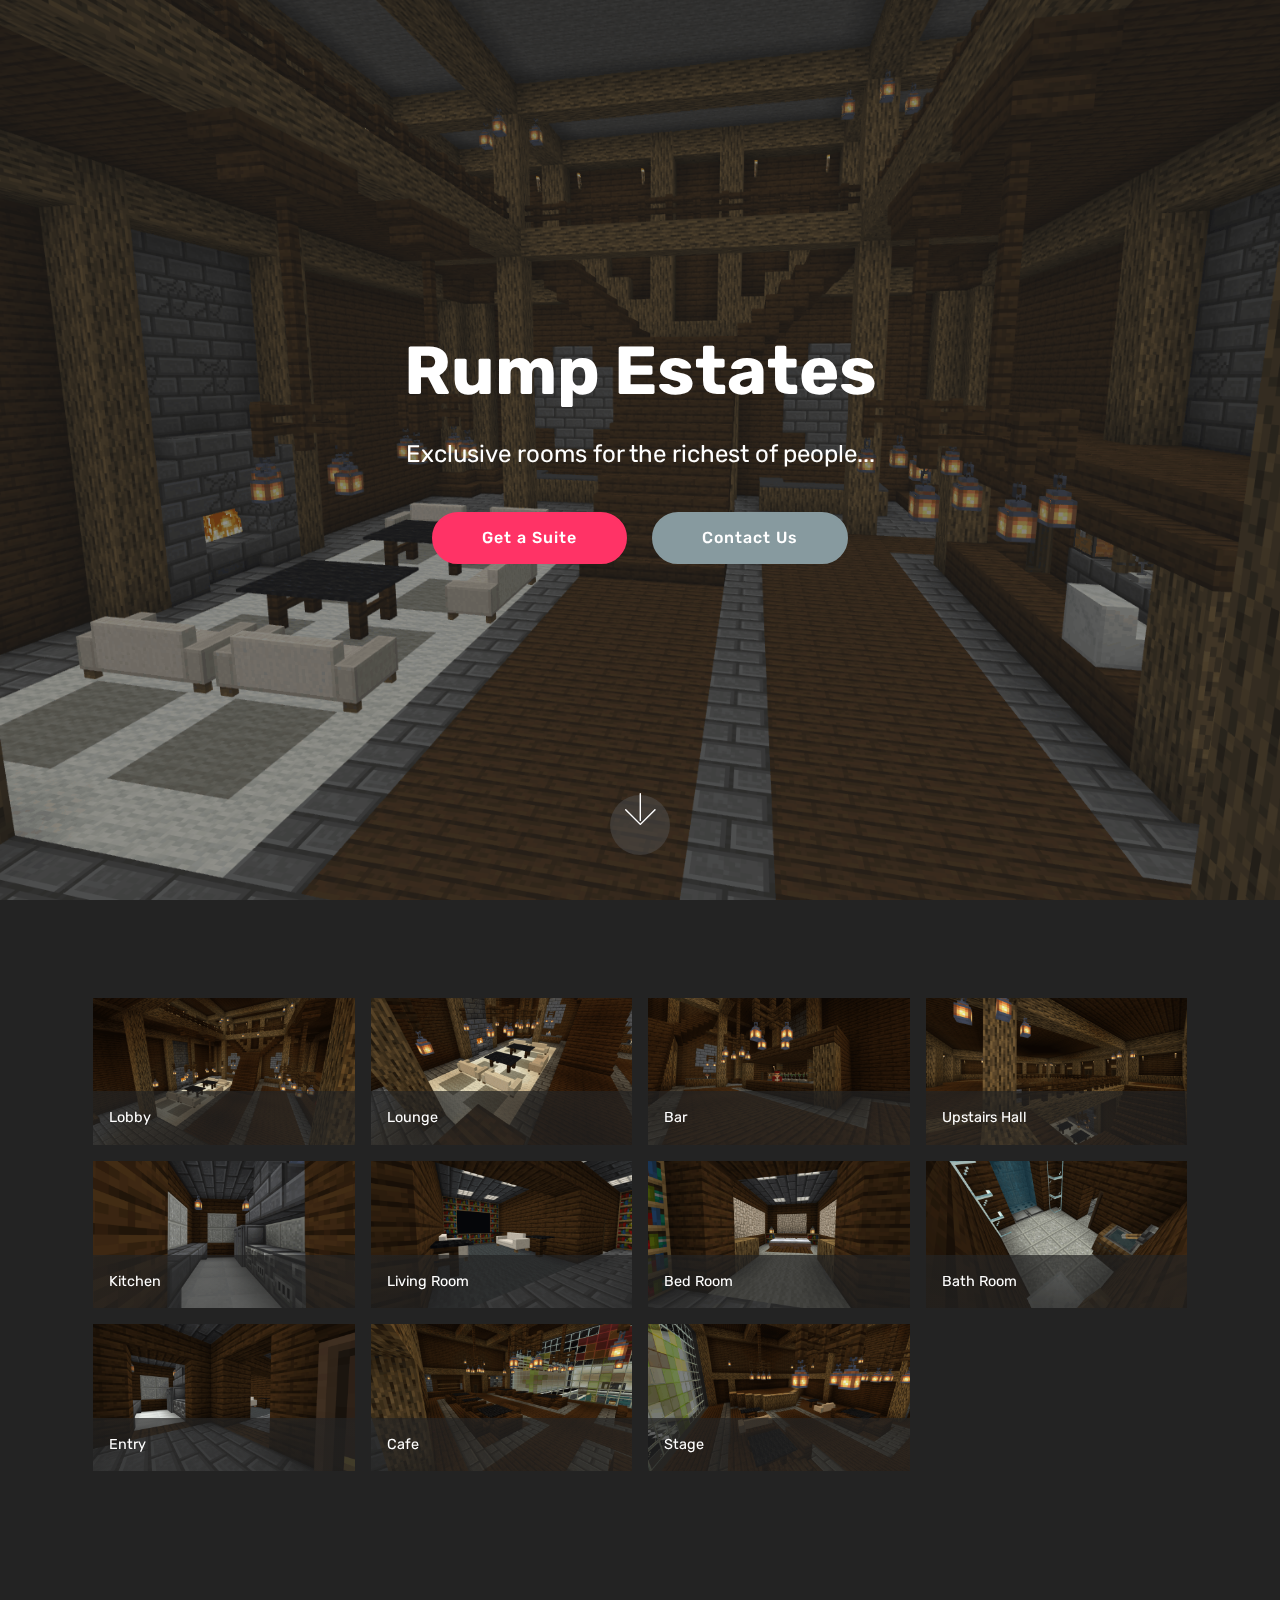
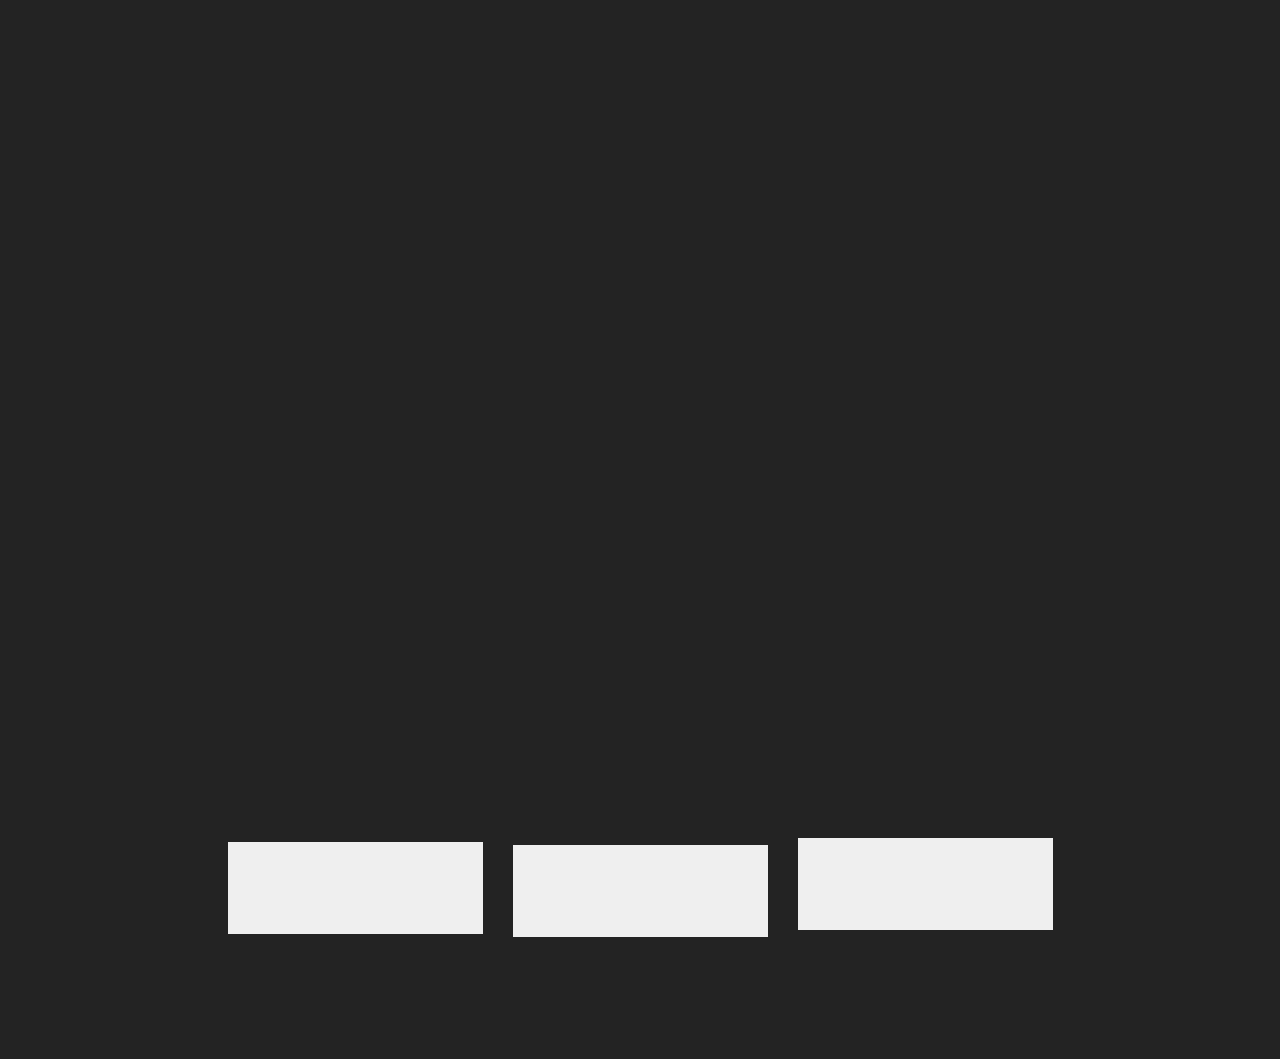
<file: index.html>
<!DOCTYPE html>
<html  >
<head>
  <!-- Site made with Mobirise Website Builder v5.0.5, https://mobirise.com -->
  <meta charset="UTF-8">
  <meta http-equiv="X-UA-Compatible" content="IE=edge">
  <meta name="generator" content="Mobirise v5.0.5, mobirise.com">
  <meta name="viewport" content="width=device-width, initial-scale=1, minimum-scale=1">
  <link rel="shortcut icon" href="assets/images/2020.06.16-19.47-128x72.png" type="image/x-icon">
  <meta name="description" content="">
  
  
  <title>Home</title>
  <link rel="stylesheet" href="assets/web/assets/mobirise-icons/mobirise-icons.css">
  <link rel="stylesheet" href="assets/bootstrap/css/bootstrap.min.css">
  <link rel="stylesheet" href="assets/bootstrap/css/bootstrap-grid.min.css">
  <link rel="stylesheet" href="assets/bootstrap/css/bootstrap-reboot.min.css">
  <link rel="stylesheet" href="assets/facebook-plugin/style.css">
  <link rel="stylesheet" href="assets/tether/tether.min.css">
  <link rel="stylesheet" href="assets/animatecss/animate.min.css">
  <link rel="stylesheet" href="assets/socicon/css/styles.css">
  <link rel="stylesheet" href="assets/theme/css/style.css">
  <link rel="stylesheet" href="assets/gallery/style.css">
  <link rel="preload" as="style" href="assets/mobirise/css/mbr-additional.css"><link rel="stylesheet" href="assets/mobirise/css/mbr-additional.css" type="text/css">
  
  
  
</head>
<body>
  <section class="cid-s27C59OqbN mbr-fullscreen mbr-parallax-background" id="header2-0">

    

    <div class="mbr-overlay" style="opacity: 0.5; background-color: rgb(35, 35, 35);"></div>

    <div class="container align-center">
        <div class="row justify-content-md-center">
            <div class="mbr-white col-md-10">
                <h1 class="mbr-section-title mbr-bold pb-3 mbr-fonts-style display-1">
                    Rump Estates</h1>
                
                <p class="mbr-text pb-3 mbr-fonts-style display-5">
                    Exclusive rooms for the richest of people...</p>
                <div class="mbr-section-btn"><a class="btn btn-md btn-secondary display-4" href="page2.html">Get a Suite </a>
                    <a class="btn btn-md btn-warning display-4" href="page1.html#form1-2">Contact Us</a></div>
            </div>
        </div>
    </div>
    <div class="mbr-arrow hidden-sm-down" aria-hidden="true">
        <a href="#next">
            <i class="mbri-down mbr-iconfont"></i>
        </a>
    </div>
</section>

<section class="engine"><a href="https://mobirise.info/m">free site design templates</a></section><section class="mbr-gallery mbr-slider-carousel cid-s28hZvVSpa" id="gallery1-k">

    

    <div class="container">
        <div><!-- Filter --><!-- Gallery --><div class="mbr-gallery-row"><div class="mbr-gallery-layout-default"><div><div><div class="mbr-gallery-item mbr-gallery-item--p1" data-video-url="false" data-tags="Awesome"><div href="#lb-gallery1-k" data-slide-to="0" data-toggle="modal"><img src="assets/images/2020.06.18-16.54-1920x1080-800x450.png" alt="" title=""><span class="icon-focus"></span><span class="mbr-gallery-title mbr-fonts-style display-7">Lobby</span></div></div><div class="mbr-gallery-item mbr-gallery-item--p1" data-video-url="false" data-tags="Responsive"><div href="#lb-gallery1-k" data-slide-to="1" data-toggle="modal"><img src="assets/images/2020.06.18-16.54-1-1920x1080-800x450.png" alt="" title=""><span class="icon-focus"></span><span class="mbr-gallery-title mbr-fonts-style display-7">Lounge</span></div></div><div class="mbr-gallery-item mbr-gallery-item--p1" data-video-url="false" data-tags="Creative"><div href="#lb-gallery1-k" data-slide-to="2" data-toggle="modal"><img src="assets/images/2020.06.18-16.53-1920x1080-800x450.png" alt="" title=""><span class="icon-focus"></span><span class="mbr-gallery-title mbr-fonts-style display-7">Bar</span></div></div><div class="mbr-gallery-item mbr-gallery-item--p1" data-video-url="false" data-tags="Awesome"><div href="#lb-gallery1-k" data-slide-to="3" data-toggle="modal"><img src="assets/images/2020.06.18-16.55-1-1920x1080-800x450.png" alt="" title=""><span class="icon-focus"></span><span class="mbr-gallery-title mbr-fonts-style display-7">Upstairs Hall</span></div></div><div class="mbr-gallery-item mbr-gallery-item--p1" data-video-url="false" data-tags="Animated"><div href="#lb-gallery1-k" data-slide-to="4" data-toggle="modal"><img src="assets/images/2020.06.16-19.46-1920x1080-800x450.png" alt="" title=""><span class="icon-focus"></span><span class="mbr-gallery-title mbr-fonts-style display-7">Kitchen</span></div></div><div class="mbr-gallery-item mbr-gallery-item--p1" data-video-url="false" data-tags="Awesome"><div href="#lb-gallery1-k" data-slide-to="5" data-toggle="modal"><img src="assets/images/2020.06.16-19.47-5-1920x1080-800x450.png" alt="" title=""><span class="icon-focus"></span><span class="mbr-gallery-title mbr-fonts-style display-7">Living Room</span></div></div><div class="mbr-gallery-item mbr-gallery-item--p1" data-video-url="false" data-tags="Awesome"><div href="#lb-gallery1-k" data-slide-to="6" data-toggle="modal"><img src="assets/images/2020.06.16-19.47-6-1920x1080-800x450.png" alt="" title=""><span class="icon-focus"></span><span class="mbr-gallery-title mbr-fonts-style display-7">Bed Room</span></div></div><div class="mbr-gallery-item mbr-gallery-item--p1" data-video-url="false" data-tags="Responsive"><div href="#lb-gallery1-k" data-slide-to="7" data-toggle="modal"><img src="assets/images/2020.06.16-19.48-1-1920x1080-800x450.png" alt="" title=""><span class="icon-focus"></span><span class="mbr-gallery-title mbr-fonts-style display-7">Bath Room</span></div></div><div class="mbr-gallery-item mbr-gallery-item--p1" data-video-url="false" data-tags="Animated"><div href="#lb-gallery1-k" data-slide-to="8" data-toggle="modal"><img src="assets/images/2020.06.16-19.47-4-1920x1080-800x450.png" alt="" title=""><span class="icon-focus"></span><span class="mbr-gallery-title mbr-fonts-style display-7">Entry</span></div></div><div class="mbr-gallery-item mbr-gallery-item--p1" data-video-url="false" data-tags="Awesome"><div href="#lb-gallery1-k" data-slide-to="9" data-toggle="modal"><img src="assets/images/2020.06.18-16.54-2-1920x1080-800x450.png" alt="" title=""><span class="icon-focus"></span><span class="mbr-gallery-title mbr-fonts-style display-7">Cafe</span></div></div><div class="mbr-gallery-item mbr-gallery-item--p1" data-video-url="false" data-tags="Awesome"><div href="#lb-gallery1-k" data-slide-to="10" data-toggle="modal"><img src="assets/images/2020.06.18-16.55-1920x1080-800x450.png" alt="" title=""><span class="icon-focus"></span><span class="mbr-gallery-title mbr-fonts-style display-7">Stage</span></div></div></div></div><div class="clearfix"></div></div></div><!-- Lightbox --><div data-app-prevent-settings="" class="mbr-slider modal fade carousel slide" tabindex="-1" data-keyboard="true" data-interval="false" id="lb-gallery1-k"><div class="modal-dialog"><div class="modal-content"><div class="modal-body"><div class="carousel-inner"><div class="carousel-item active"><img src="assets/images/2020.06.18-16.54-1920x1080.png" alt="" title=""></div><div class="carousel-item"><img src="assets/images/2020.06.18-16.54-1-1920x1080.png" alt="" title=""></div><div class="carousel-item"><img src="assets/images/2020.06.18-16.53-1920x1080.png" alt="" title=""></div><div class="carousel-item"><img src="assets/images/2020.06.18-16.55-1-1920x1080.png" alt="" title=""></div><div class="carousel-item"><img src="assets/images/2020.06.16-19.46-1920x1080.png" alt="" title=""></div><div class="carousel-item"><img src="assets/images/2020.06.16-19.47-5-1920x1080.png" alt="" title=""></div><div class="carousel-item"><img src="assets/images/2020.06.16-19.47-6-1920x1080.png" alt="" title=""></div><div class="carousel-item"><img src="assets/images/2020.06.16-19.48-1-1920x1080.png" alt="" title=""></div><div class="carousel-item"><img src="assets/images/2020.06.16-19.47-4-1920x1080.png" alt="" title=""></div><div class="carousel-item"><img src="assets/images/2020.06.18-16.54-2-1920x1080.png" alt="" title=""></div><div class="carousel-item"><img src="assets/images/2020.06.18-16.55-1920x1080.png" alt="" title=""></div></div><a class="carousel-control carousel-control-prev" role="button" data-slide="prev" href="#lb-gallery1-k"><span class="mbri-left mbr-iconfont" aria-hidden="true"></span><span class="sr-only">Previous</span></a><a class="carousel-control carousel-control-next" role="button" data-slide="next" href="#lb-gallery1-k"><span class="mbri-right mbr-iconfont" aria-hidden="true"></span><span class="sr-only">Next</span></a><a class="close" href="#" role="button" data-dismiss="modal"><span class="sr-only">Close</span></a></div></div></div></div></div>
    </div>

</section>

<section class="header1 cid-s27TdeU18G" id="header16-8">

    

    

    <div class="container">
        <div class="row justify-content-md-center">
            <div class="col-md-10 align-center">
                
                
                
                <div class="mbr-section-btn"><a class="btn btn-md btn-secondary display-4" href="page2.html">Get a Suite </a></div>
            </div>
        </div>
    </div>

</section>

<section class="team1 cid-s28jEnPh4e" id="team1-l">
    
    
    
    <div class="container align-center">
        <h2 class="pb-3 mbr-fonts-style mbr-section-title display-2">
            Our Staff</h2>
        
        <div class="row media-row">
            
        <div class="team-item col-lg-3 col-md-6">
                <div class="item-image">
                    <img src="assets/images/2020.06.16-22.46-280x501.png" alt="" title="">
                </div>
                <div class="item-caption py-3">
                    <div class="item-name px-2">
                        <p class="mbr-fonts-style display-5">
                           Danish Rump</p>
                    </div>
                    <div class="item-role px-2">
                        <p>President</p>
                    </div>
                    
                </div>
            </div><div class="team-item col-lg-3 col-md-6">
                <div class="item-image">
                    <img src="assets/images/2020.06.17-18.04-311x560.png" alt="" title="">
                </div>
                <div class="item-caption py-3">
                    <div class="item-name px-2">
                        <p class="mbr-fonts-style display-5">
                           Luna Stevens</p>
                    </div>
                    <div class="item-role px-2">
                        <p>Vice President</p>
                    </div>
                    
                </div>
            </div><div class="team-item col-lg-3 col-md-6">
                <div class="item-image">
                    <img src="assets/images/2020.06.16-22.51-281x498.png" alt="" title="">
                </div>
                <div class="item-caption py-3">
                    <div class="item-name px-2">
                        <p class="mbr-fonts-style display-5">
                           Thomas Long</p>
                    </div>
                    <div class="item-role px-2">
                        <p>Secretary</p>
                    </div>
                    
                </div>
            </div></div>    
    </div>
</section>


  <script src="assets/web/assets/jquery/jquery.min.js"></script>
  <script src="assets/popper/popper.min.js"></script>
  <script src="assets/bootstrap/js/bootstrap.min.js"></script>
  <script src="https://connect.facebook.net/en_US/sdk.js#xfbml=1&version=v2.5"></script>
  <script src="https://apis.google.com/js/plusone.js"></script>
  <script src="assets/facebook-plugin/facebook-script.js"></script>
  <script src="assets/tether/tether.min.js"></script>
  <script src="assets/smoothscroll/smooth-scroll.js"></script>
  <script src="assets/parallax/jarallax.min.js"></script>
  <script src="assets/viewportchecker/jquery.viewportchecker.js"></script>
  <script src="assets/masonry/masonry.pkgd.min.js"></script>
  <script src="assets/imagesloaded/imagesloaded.pkgd.min.js"></script>
  <script src="assets/bootstrapcarouselswipe/bootstrap-carousel-swipe.js"></script>
  <script src="assets/vimeoplayer/jquery.mb.vimeo_player.js"></script>
  <script src="assets/theme/js/script.js"></script>
  <script src="assets/gallery/player.min.js"></script>
  <script src="assets/gallery/script.js"></script>
  <script src="assets/slidervideo/script.js"></script>
  
  
  <input name="animation" type="hidden">
  </body>
</html>
</file>
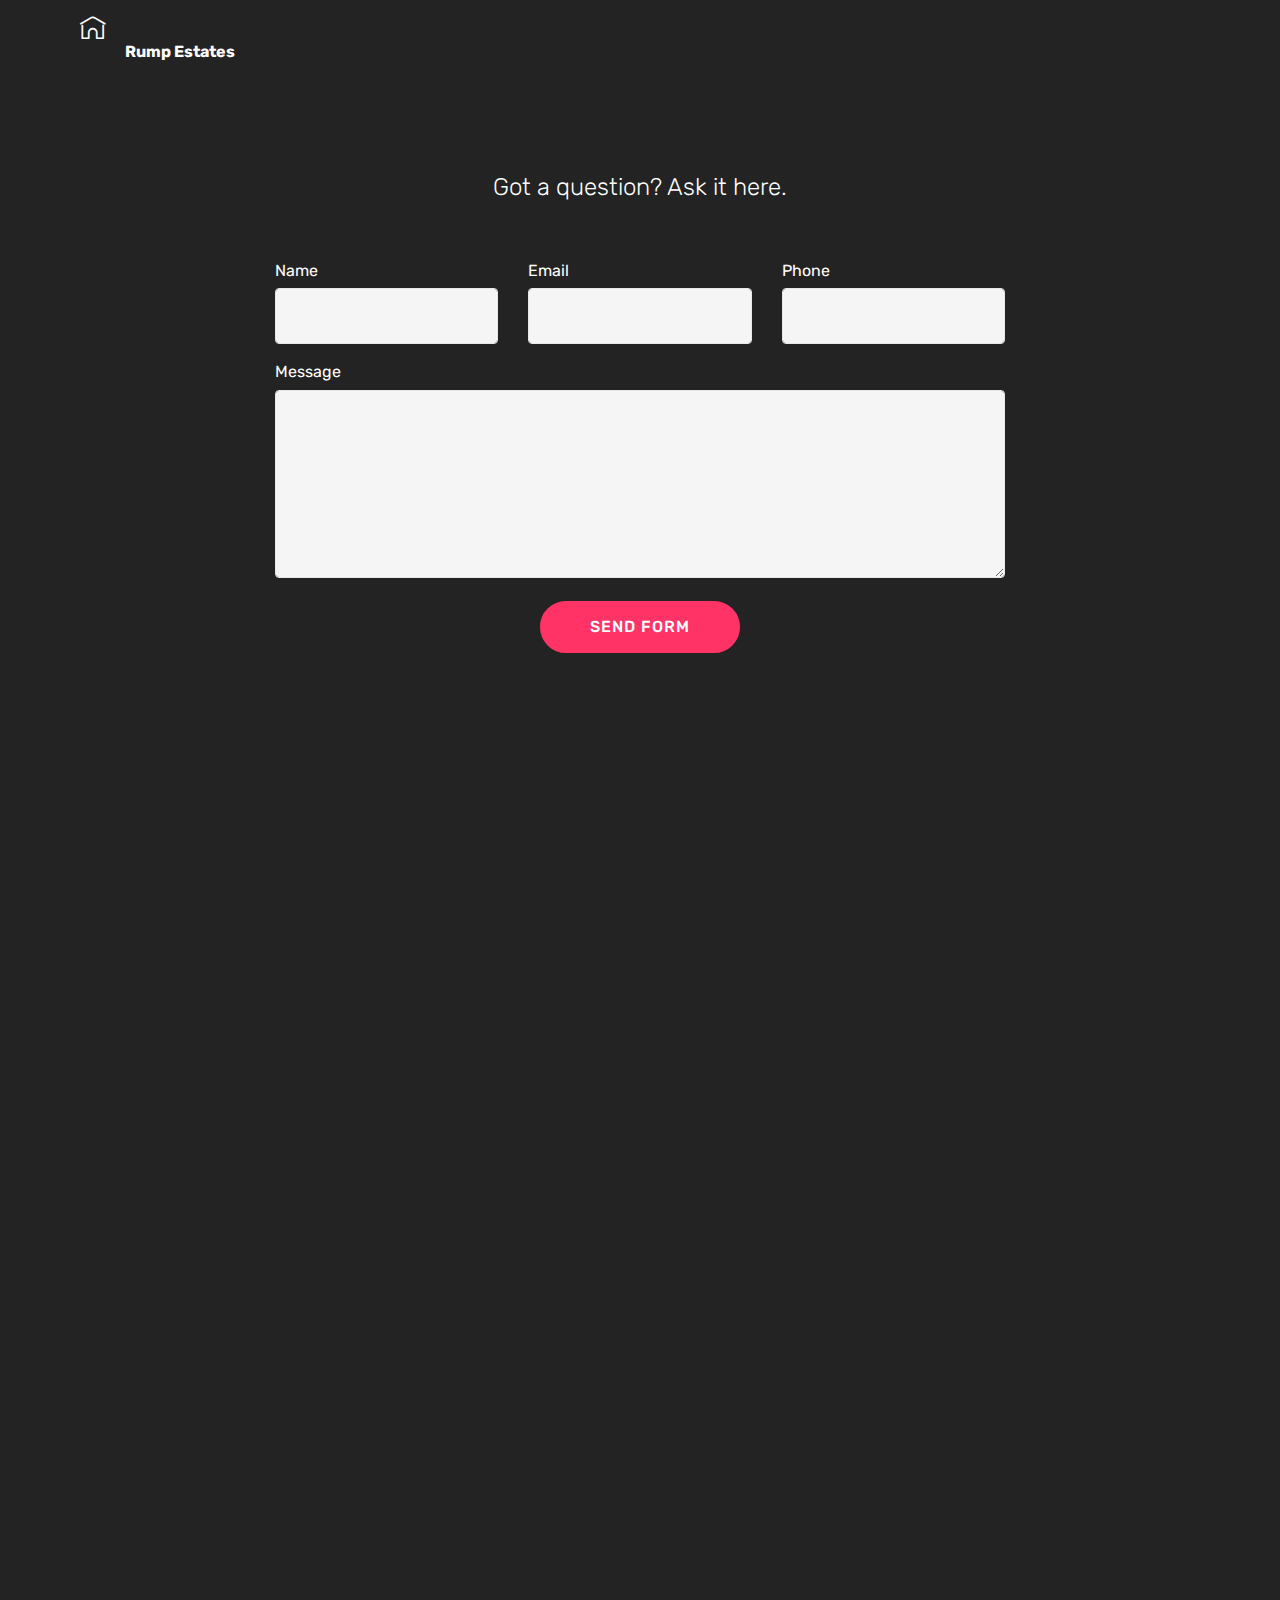
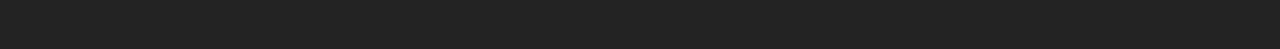
<file: page1.html>
<!DOCTYPE html>
<html  >
<head>
  <!-- Site made with Mobirise Website Builder v5.0.5, https://mobirise.com -->
  <meta charset="UTF-8">
  <meta http-equiv="X-UA-Compatible" content="IE=edge">
  <meta name="generator" content="Mobirise v5.0.5, mobirise.com">
  <meta name="viewport" content="width=device-width, initial-scale=1, minimum-scale=1">
  <link rel="shortcut icon" href="assets/images/2020.06.16-19.47-128x72.png" type="image/x-icon">
  <meta name="description" content="Web Site Maker Description">
  
  
  <title>Contact</title>
  <link rel="stylesheet" href="assets/web/assets/mobirise-icons/mobirise-icons.css">
  <link rel="stylesheet" href="assets/web/assets/mobirise-icons-bold/mobirise-icons-bold.css">
  <link rel="stylesheet" href="assets/bootstrap/css/bootstrap.min.css">
  <link rel="stylesheet" href="assets/bootstrap/css/bootstrap-grid.min.css">
  <link rel="stylesheet" href="assets/bootstrap/css/bootstrap-reboot.min.css">
  <link rel="stylesheet" href="assets/facebook-plugin/style.css">
  <link rel="stylesheet" href="assets/tether/tether.min.css">
  <link rel="stylesheet" href="assets/dropdown/css/style.css">
  <link rel="stylesheet" href="assets/animatecss/animate.min.css">
  <link rel="stylesheet" href="assets/theme/css/style.css">
  <link rel="preload" as="style" href="assets/mobirise/css/mbr-additional.css"><link rel="stylesheet" href="assets/mobirise/css/mbr-additional.css" type="text/css">
  
  
  
</head>
<body>
  <section class="menu cid-s28t5zsVRK" once="menu" id="menu1-s">

    

    <nav class="navbar navbar-expand beta-menu navbar-dropdown align-items-center navbar-toggleable-sm">
        <button class="navbar-toggler navbar-toggler-right" type="button" data-toggle="collapse" data-target="#navbarSupportedContent" aria-controls="navbarSupportedContent" aria-expanded="false" aria-label="Toggle navigation">
            <div class="hamburger">
                <span></span>
                <span></span>
                <span></span>
                <span></span>
            </div>
        </button>
        <div class="menu-logo">
            <div class="navbar-brand">
                
                <span class="navbar-caption-wrap"><a class="navbar-caption text-white display-4" href="index.html"><span class="mbrib-home mbr-iconfont mbr-iconfont-btn"></span>&nbsp; &nbsp; &nbsp; &nbsp; &nbsp; &nbsp; &nbsp; &nbsp;Rump Estates</a></span>
            </div>
        </div>
        <div class="collapse navbar-collapse" id="navbarSupportedContent">
            
            
        </div>
    </nav>
</section>

<section class="engine"><a href="https://mobirise.info/i">web creation software</a></section><section class="mbr-section form1 cid-s27CL75Q9o" id="form1-2">

    

    
    <div class="container">
        <div class="row justify-content-center">
            <div class="title col-12 col-lg-8">
                <h2 class="mbr-section-title align-center pb-3 mbr-fonts-style display-2">
                    Get In Touch</h2>
                <h3 class="mbr-section-subtitle align-center mbr-light pb-3 mbr-fonts-style display-5">
                    Got a question? Ask it here.</h3>
            </div>
        </div>
    </div>
    <div class="container">
        <div class="row justify-content-center">
            <div class="media-container-column col-lg-8" data-form-type="formoid">
                <!---Formbuilder Form--->
                <form action="https://mobirise.com/" method="POST" class="mbr-form form-with-styler" data-form-title="Mobirise Form"><input type="hidden" name="email" data-form-email="true" value="So+T37NSWm6brgAIxrALk5YAA9FBYzlfZi5jPkJxwpasY7FEgLyaPoTA5YTha2QyXXqng98MjqFWdaOmWIKyclfjBzQ3BqHyYUe/YfqTK0qm3Kp83TPEFkGzJVtcgwP7">
                    <div class="row">
                        <div hidden="hidden" data-form-alert="" class="alert alert-success col-12">Thanks for filling out the form!</div>
                        <div hidden="hidden" data-form-alert-danger="" class="alert alert-danger col-12">
                        </div>
                    </div>
                    <div class="dragArea row">
                        <div class="col-md-4  form-group" data-for="name">
                            <label for="name-form1-2" class="form-control-label mbr-fonts-style display-7">Name</label>
                            <input type="text" name="name" data-form-field="Name" required="required" class="form-control display-7" id="name-form1-2">
                        </div>
                        <div class="col-md-4  form-group" data-for="email">
                            <label for="email-form1-2" class="form-control-label mbr-fonts-style display-7">Email</label>
                            <input type="email" name="email" data-form-field="Email" required="required" class="form-control display-7" id="email-form1-2">
                        </div>
                        <div data-for="phone" class="col-md-4  form-group">
                            <label for="phone-form1-2" class="form-control-label mbr-fonts-style display-7">Phone</label>
                            <input type="tel" name="phone" data-form-field="Phone" class="form-control display-7" id="phone-form1-2">
                        </div>
                        <div data-for="message" class="col-md-12 form-group">
                            <label for="message-form1-2" class="form-control-label mbr-fonts-style display-7">Message</label>
                            <textarea name="message" data-form-field="Message" class="form-control display-7" id="message-form1-2"></textarea>
                        </div>
                        <div class="col-md-12 input-group-btn align-center"><button type="submit" class="btn btn-form btn-secondary display-4">SEND FORM</button></div>
                    </div>
                </form><!---Formbuilder Form--->
            </div>
        </div>
    </div>
</section>

<section class="cid-s28AZqkgnB mbr-fullscreen" id="header2-x">

    

    

    <div class="container align-center">
        <div class="row justify-content-md-center">
            <div class="mbr-white col-md-10">
                
                
                
                
            </div>
        </div>
    </div>
    
</section>


  <script src="assets/web/assets/jquery/jquery.min.js"></script>
  <script src="assets/popper/popper.min.js"></script>
  <script src="assets/bootstrap/js/bootstrap.min.js"></script>
  <script src="https://connect.facebook.net/en_US/sdk.js#xfbml=1&version=v2.5"></script>
  <script src="https://apis.google.com/js/plusone.js"></script>
  <script src="assets/facebook-plugin/facebook-script.js"></script>
  <script src="assets/tether/tether.min.js"></script>
  <script src="assets/smoothscroll/smooth-scroll.js"></script>
  <script src="assets/dropdown/js/nav-dropdown.js"></script>
  <script src="assets/dropdown/js/navbar-dropdown.js"></script>
  <script src="assets/touchswipe/jquery.touch-swipe.min.js"></script>
  <script src="assets/viewportchecker/jquery.viewportchecker.js"></script>
  <script src="assets/theme/js/script.js"></script>
  <script src="assets/formoid/formoid.min.js"></script>
  
  
  <input name="animation" type="hidden">
  </body>
</html>
</file>
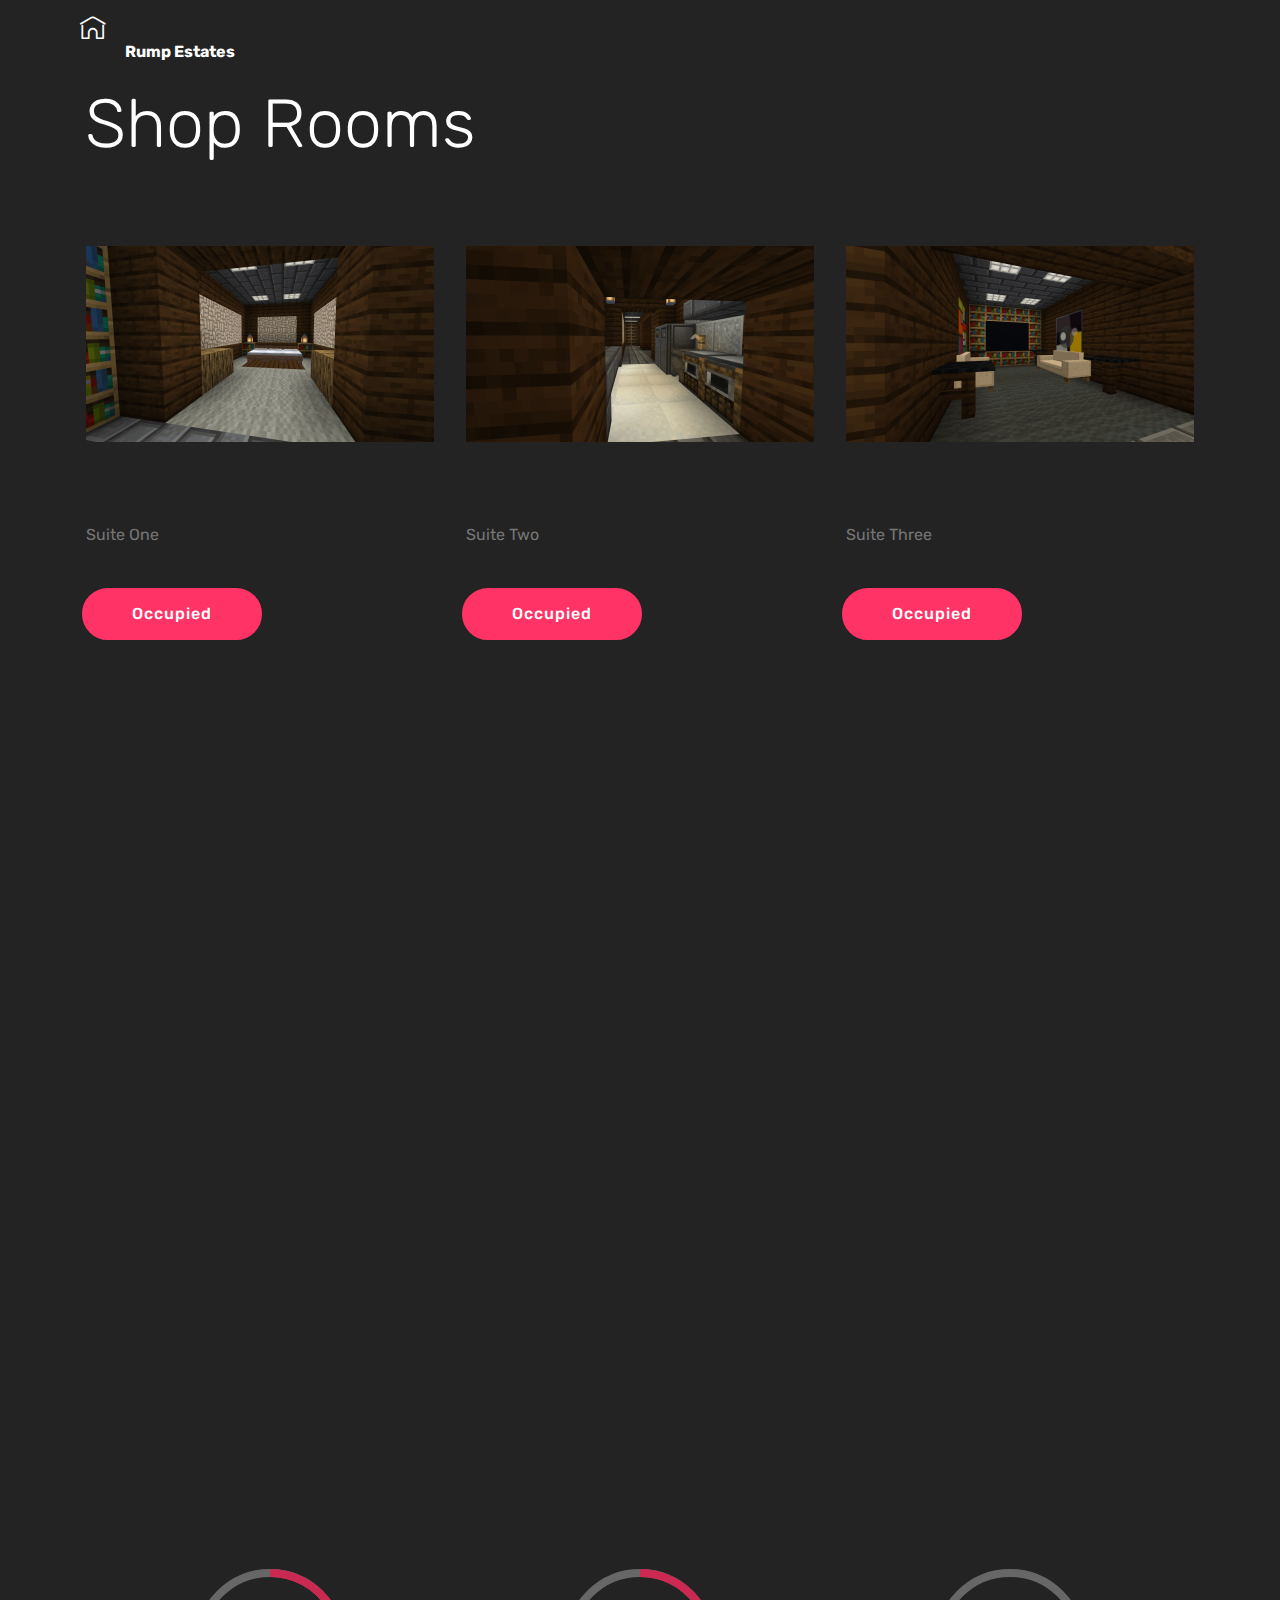
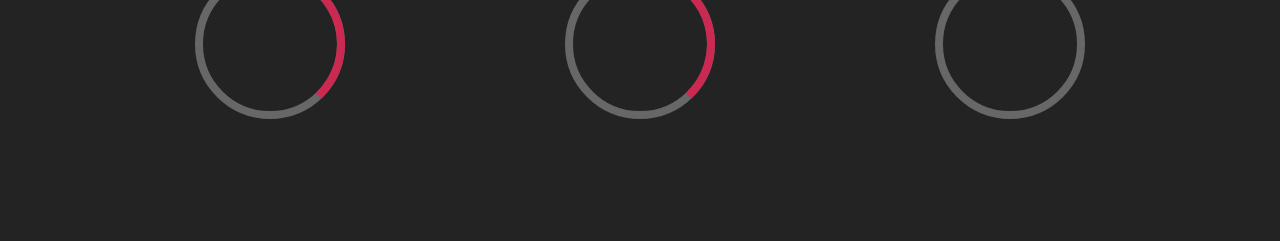
<file: page2.html>
<!DOCTYPE html>
<html  >
<head>
  <!-- Site made with Mobirise Website Builder v5.0.5, https://mobirise.com -->
  <meta charset="UTF-8">
  <meta http-equiv="X-UA-Compatible" content="IE=edge">
  <meta name="generator" content="Mobirise v5.0.5, mobirise.com">
  <meta name="viewport" content="width=device-width, initial-scale=1, minimum-scale=1">
  <link rel="shortcut icon" href="assets/images/2020.06.16-19.47-128x72.png" type="image/x-icon">
  <meta name="description" content="Website Builder Description">
  
  
  <title>Get A Room</title>
  <link rel="stylesheet" href="assets/web/assets/mobirise-icons/mobirise-icons.css">
  <link rel="stylesheet" href="assets/web/assets/mobirise-icons-bold/mobirise-icons-bold.css">
  <link rel="stylesheet" href="assets/bootstrap/css/bootstrap.min.css">
  <link rel="stylesheet" href="assets/bootstrap/css/bootstrap-grid.min.css">
  <link rel="stylesheet" href="assets/bootstrap/css/bootstrap-reboot.min.css">
  <link rel="stylesheet" href="assets/facebook-plugin/style.css">
  <link rel="stylesheet" href="assets/tether/tether.min.css">
  <link rel="stylesheet" href="assets/dropdown/css/style.css">
  <link rel="stylesheet" href="assets/animatecss/animate.min.css">
  <link rel="stylesheet" href="assets/as-pie-progress/css/progress.min.css">
  <link rel="stylesheet" href="assets/theme/css/style.css">
  <link rel="preload" as="style" href="assets/mobirise/css/mbr-additional.css"><link rel="stylesheet" href="assets/mobirise/css/mbr-additional.css" type="text/css">
  
  
  
</head>
<body>
  <section class="menu cid-s28sQQJHn4" once="menu" id="menu1-r">

    

    <nav class="navbar navbar-expand beta-menu navbar-dropdown align-items-center navbar-toggleable-sm">
        <button class="navbar-toggler navbar-toggler-right" type="button" data-toggle="collapse" data-target="#navbarSupportedContent" aria-controls="navbarSupportedContent" aria-expanded="false" aria-label="Toggle navigation">
            <div class="hamburger">
                <span></span>
                <span></span>
                <span></span>
                <span></span>
            </div>
        </button>
        <div class="menu-logo">
            <div class="navbar-brand">
                
                <span class="navbar-caption-wrap"><a class="navbar-caption text-white display-4" href="index.html"><span class="mbrib-home mbr-iconfont mbr-iconfont-btn"></span>&nbsp; &nbsp; &nbsp; &nbsp; &nbsp; &nbsp; &nbsp; &nbsp;Rump Estates</a></span>
            </div>
        </div>
        <div class="collapse navbar-collapse" id="navbarSupportedContent">
            
            
        </div>
    </nav>
</section>

<section class="engine"><a href="https://mobirise.info/d">site maker</a></section><section class="services1 cid-s27TuyQZLU" id="services1-9">
    <!---->
    
    <!---->
    <!--Overlay-->
    
    <!--Container-->
    <div class="container">
        <div class="row justify-content-center">
            <!--Titles-->
            <div class="title pb-5 col-12">
                <h2 class="align-left pb-3 mbr-fonts-style display-1">
                    Shop Rooms</h2>
                
            </div>
            <!--Card-1-->
            <div class="card col-12 col-md-6 p-3 col-lg-4">
                <div class="card-wrapper">
                    <div class="card-img">
                        <img src="assets/images/2020.06.16-19.47-6-696x392.png" alt="Mobirise" title="">
                    </div>
                    <div class="card-box">
                        <h4 class="card-title mbr-fonts-style display-5">
                            Watch Star
                        </h4>
                        <p class="mbr-text mbr-fonts-style display-7">Suite One</p>
                        <!--Btn-->
                        <div class="mbr-section-btn align-left"><a href="page2.html#services1-9" class="btn btn-secondary display-4">
                                Occupied</a></div>
                    </div>
                </div>
            </div>
            <!--Card-2-->
            <div class="card col-12 col-md-6 p-3 col-lg-4">
                <div class="card-wrapper">
                    <div class="card-img">
                        <img src="assets/images/2020.06.18-16.55-2-696x392.png" alt="Mobirise" title="">
                    </div>
                    <div class="card-box">
                        <h4 class="card-title mbr-fonts-style display-5">
                            Watch Special
                        </h4>
                        <p class="mbr-text mbr-fonts-style display-7">
                            Suite Two</p>
                        <!--Btn-->
                        <div class="mbr-section-btn align-left"><a href="#top" class="btn btn-secondary display-4">Occupied</a></div>
                    </div>
                </div>
            </div>
            <!--Card-3-->
            <div class="card col-12 col-md-6 p-3 col-lg-4 last-child">
                <div class="card-wrapper">
                    <div class="card-img">
                        <img src="assets/images/2020.06.18-16.56-696x392.png" alt="Mobirise" title="">
                    </div>
                    <div class="card-box">
                        <h4 class="card-title mbr-fonts-style display-5">
                            Watch Srong
                        </h4>
                        <p class="mbr-text mbr-fonts-style display-7">
                            Suite Three</p>
                        <!--Btn-->
                        <div class="mbr-section-btn align-left"><a href="#top" class="btn btn-secondary display-4">Occupied</a></div>
                    </div>
                </div>
            </div>
            <!--Card-4-->
            
        </div>
    </div>
</section>

<section class="services1 cid-s2dJDCTVLM" id="services1-y">
    <!---->
    
    <!---->
    <!--Overlay-->
    
    <!--Container-->
    <div class="container">
        <div class="row justify-content-center">
            <!--Titles-->
            <div class="title pb-5 col-12">
                
                
            </div>
            <!--Card-1-->
            <div class="card col-12 col-md-6 p-3 col-lg-4">
                <div class="card-wrapper">
                    <div class="card-img">
                        <img src="assets/images/2020.06.18-16.59-696x392.png" alt="Mobirise" title="">
                    </div>
                    <div class="card-box">
                        <h4 class="card-title mbr-fonts-style display-5">
                            Watch Star
                        </h4>
                        <p class="mbr-text mbr-fonts-style display-7">Suite Four</p>
                        <!--Btn-->
                        <div class="mbr-section-btn align-left"><a href="page3.html#form1-e" class="btn btn-secondary display-4">
                                $ 1,000,000/m</a></div>
                    </div>
                </div>
            </div>
            <!--Card-2-->
            <div class="card col-12 col-md-6 p-3 col-lg-4">
                <div class="card-wrapper">
                    <div class="card-img">
                        <img src="assets/images/2020.06.18-16.58-696x392.png" alt="Mobirise" title="">
                    </div>
                    <div class="card-box">
                        <h4 class="card-title mbr-fonts-style display-5">
                            Watch Special
                        </h4>
                        <p class="mbr-text mbr-fonts-style display-7">
                            Suite Five</p>
                        <!--Btn-->
                        <div class="mbr-section-btn align-left"><a href="page3.html#form1-e" class="btn btn-secondary display-4">$ 1,000,000/m</a></div>
                    </div>
                </div>
            </div>
            <!--Card-3-->
            <div class="card col-12 col-md-6 p-3 col-lg-4 last-child">
                <div class="card-wrapper">
                    <div class="card-img">
                        <img src="assets/images/2020.06.18-16.57-696x392.png" alt="Mobirise" title="">
                    </div>
                    <div class="card-box">
                        <h4 class="card-title mbr-fonts-style display-5">
                            Watch Srong
                        </h4>
                        <p class="mbr-text mbr-fonts-style display-7">
                            Suite Six</p>
                        <!--Btn-->
                        <div class="mbr-section-btn align-left"><a href="page3.html#form1-e" class="btn btn-secondary display-4">$ 1,000,000/m</a></div>
                    </div>
                </div>
            </div>
            <!--Card-4-->
            
        </div>
    </div>
</section>

<section class="progress-bars3 cid-s27Ueb98kR" id="progress-bars3-a">
 
     

    
    
    <div class="container">
        

        
    
        <div class="media-container-row pt-5 mt-2">
            <div class="card p-3 align-center">
                <div class="wrap">
                    <div class="pie_progress progress1" role="progressbar" data-goal="100">
                        <p class="pie_progress__number mbr-fonts-style display-5">50%</p>
                    </div>
                </div> 
                <div class="mbr-crt-title pt-3">
                    
                </div>                 
            </div>

            <div class="card p-3 align-center">
                <div class="wrap">
                    <div class="pie_progress progress2" role="progressbar" data-goal="60">
                        <p class="pie_progress__number mbr-fonts-style display-5">60%</p>
                    </div>
                </div> 
                <div class="mbr-crt-title pt-3">
                    
                </div>                 
            </div>

            <div class="card p-3 align-center">
                <div class="wrap">
                    <div class="pie_progress progress3" role="progressbar" data-goal="0">
                        <p class="pie_progress__number mbr-fonts-style display-5">70%</p>
                    </div>
                </div> 
                <div class="mbr-crt-title pt-3">
                    
                </div>                 
            </div>

            

            

            
        </div>
</div></section>


  <script src="assets/web/assets/jquery/jquery.min.js"></script>
  <script src="assets/popper/popper.min.js"></script>
  <script src="assets/bootstrap/js/bootstrap.min.js"></script>
  <script src="https://connect.facebook.net/en_US/sdk.js#xfbml=1&version=v2.5"></script>
  <script src="https://apis.google.com/js/plusone.js"></script>
  <script src="assets/facebook-plugin/facebook-script.js"></script>
  <script src="assets/tether/tether.min.js"></script>
  <script src="assets/smoothscroll/smooth-scroll.js"></script>
  <script src="assets/dropdown/js/nav-dropdown.js"></script>
  <script src="assets/dropdown/js/navbar-dropdown.js"></script>
  <script src="assets/touchswipe/jquery.touch-swipe.min.js"></script>
  <script src="assets/viewportchecker/jquery.viewportchecker.js"></script>
  <script src="assets/as-pie-progress/jquery-as-pie-progress.min.js"></script>
  <script src="assets/theme/js/script.js"></script>
  
  
  <input name="animation" type="hidden">
  </body>
</html>
</file>
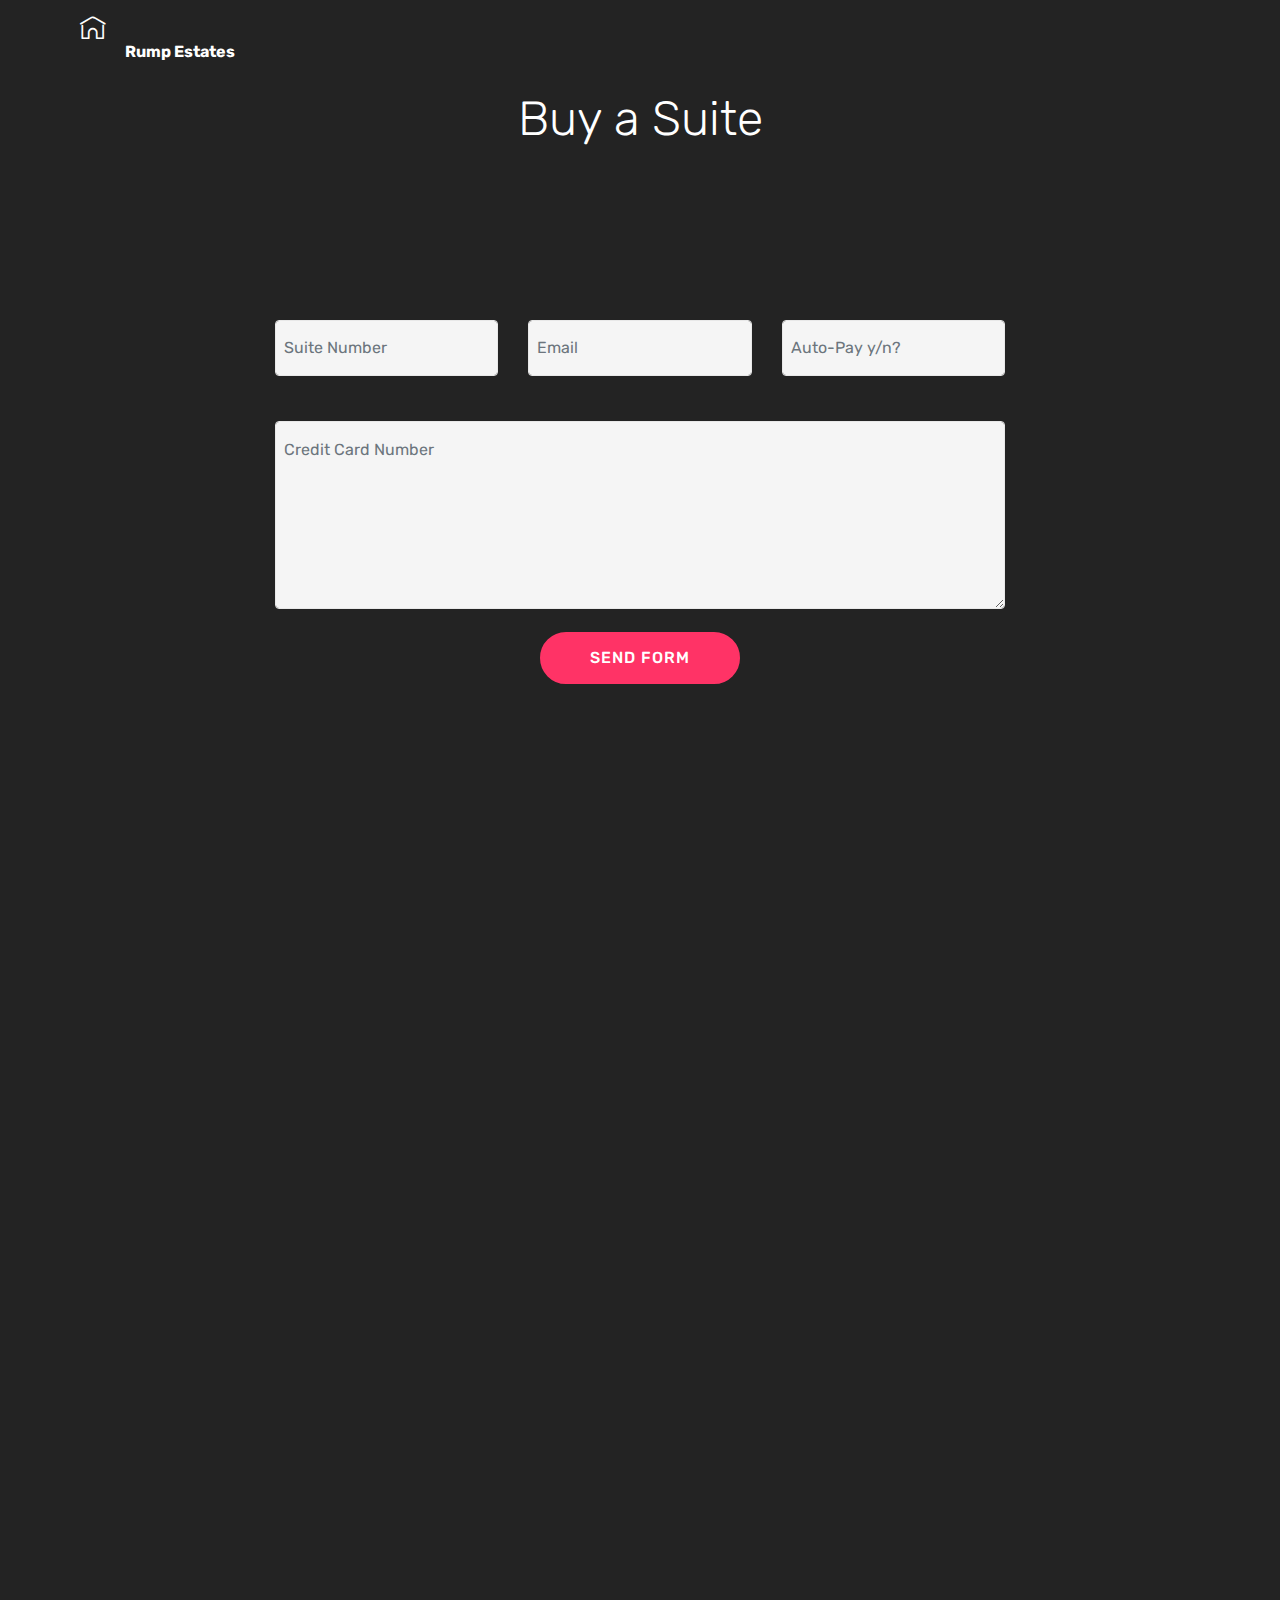
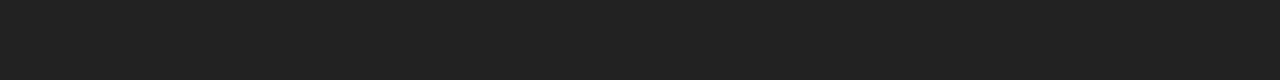
<file: page3.html>
<!DOCTYPE html>
<html  >
<head>
  <!-- Site made with Mobirise Website Builder v5.0.5, https://mobirise.com -->
  <meta charset="UTF-8">
  <meta http-equiv="X-UA-Compatible" content="IE=edge">
  <meta name="generator" content="Mobirise v5.0.5, mobirise.com">
  <meta name="viewport" content="width=device-width, initial-scale=1, minimum-scale=1">
  <link rel="shortcut icon" href="assets/images/2020.06.16-19.47-128x72.png" type="image/x-icon">
  <meta name="description" content="Website Generator Description">
  
  
  <title>Page 3</title>
  <link rel="stylesheet" href="assets/web/assets/mobirise-icons/mobirise-icons.css">
  <link rel="stylesheet" href="assets/web/assets/mobirise-icons-bold/mobirise-icons-bold.css">
  <link rel="stylesheet" href="assets/bootstrap/css/bootstrap.min.css">
  <link rel="stylesheet" href="assets/bootstrap/css/bootstrap-grid.min.css">
  <link rel="stylesheet" href="assets/bootstrap/css/bootstrap-reboot.min.css">
  <link rel="stylesheet" href="assets/facebook-plugin/style.css">
  <link rel="stylesheet" href="assets/tether/tether.min.css">
  <link rel="stylesheet" href="assets/dropdown/css/style.css">
  <link rel="stylesheet" href="assets/animatecss/animate.min.css">
  <link rel="stylesheet" href="assets/theme/css/style.css">
  <link rel="preload" as="style" href="assets/mobirise/css/mbr-additional.css"><link rel="stylesheet" href="assets/mobirise/css/mbr-additional.css" type="text/css">
  
  
  
</head>
<body>
  <section class="menu cid-s28rW1dMBw" once="menu" id="menu1-q">

    

    <nav class="navbar navbar-expand beta-menu navbar-dropdown align-items-center navbar-toggleable-sm">
        <button class="navbar-toggler navbar-toggler-right" type="button" data-toggle="collapse" data-target="#navbarSupportedContent" aria-controls="navbarSupportedContent" aria-expanded="false" aria-label="Toggle navigation">
            <div class="hamburger">
                <span></span>
                <span></span>
                <span></span>
                <span></span>
            </div>
        </button>
        <div class="menu-logo">
            <div class="navbar-brand">
                
                <span class="navbar-caption-wrap"><a class="navbar-caption text-white display-4" href="index.html"><span class="mbrib-home mbr-iconfont mbr-iconfont-btn"></span>&nbsp; &nbsp; &nbsp; &nbsp; &nbsp; &nbsp; &nbsp; &nbsp;Rump Estates</a></span>
            </div>
        </div>
        <div class="collapse navbar-collapse" id="navbarSupportedContent">
            
            
        </div>
    </nav>
</section>

<section class="engine"><a href="https://mobirise.info/x">free css templates</a></section><section class="mbr-section form1 cid-s289rOyEL0" id="form1-e">

    

    
    <div class="container">
        <div class="row justify-content-center">
            <div class="title col-12 col-lg-8">
                <h2 class="mbr-section-title align-center pb-3 mbr-fonts-style display-2">
                    Buy a Suite</h2>
                <h3 class="mbr-section-subtitle align-center mbr-light pb-3 mbr-fonts-style display-5">
                    Easily add subscribe and contact forms without any server-side integration.
                </h3>
            </div>
        </div>
    </div>
    <div class="container">
        <div class="row justify-content-center">
            <div class="media-container-column col-lg-8" data-form-type="formoid">
                <!---Formbuilder Form--->
                <form action="https://mobirise.com/" method="POST" class="mbr-form form-with-styler" data-form-title="Mobirise Form"><input type="hidden" name="email" data-form-email="true" value="OfwxXchDH63ii7bLHQHqwT8Fo2qGP1D181+zDnGridpiyPOw54lk1NymXSb3o153Z6GqwDE7MW+GeW6sOCpe4Y9NWsN08WYp7rofDuhqVmgzvq7IJD3ak2NXIolegaXi">
                    <div class="row">
                        <div hidden="hidden" data-form-alert="" class="alert alert-success col-12">Thanks For Your Purchase</div>
                        <div hidden="hidden" data-form-alert-danger="" class="alert alert-danger col-12">
                        </div>
                    </div>
                    <div class="dragArea row">
                        <div class="col-md-4  form-group" data-for="name">
                            <label for="name-form1-e" class="form-control-label mbr-fonts-style display-7">Name</label>
                            <input type="text" name="name" data-form-field="Name" required="required" class="form-control display-7" placeholder="Suite Number" id="name-form1-e">
                        </div>
                        <div class="col-md-4  form-group" data-for="email">
                            <label for="email-form1-e" class="form-control-label mbr-fonts-style display-7">Email</label>
                            <input type="email" name="email" data-form-field="Email" required="required" class="form-control display-7" placeholder="Email" id="email-form1-e">
                        </div>
                        <div data-for="phone" class="col-md-4  form-group">
                            <label for="phone-form1-e" class="form-control-label mbr-fonts-style display-7">Phone</label>
                            <input type="tel" name="phone" data-form-field="Phone" class="form-control display-7" placeholder="Auto-Pay y/n?" id="phone-form1-e">
                        </div>
                        <div data-for="message" class="col-md-12 form-group">
                            <label for="message-form1-e" class="form-control-label mbr-fonts-style display-7">Message</label>
                            <textarea name="message" data-form-field="Message" class="form-control display-7" placeholder="Credit Card Number" id="message-form1-e"></textarea>
                        </div>
                        <div class="col-md-12 input-group-btn align-center"><button type="submit" class="btn btn-form btn-secondary display-4">SEND FORM</button></div>
                    </div>
                </form><!---Formbuilder Form--->
            </div>
        </div>
    </div>
</section>

<section class="cid-s28APpdtDw mbr-fullscreen" id="header2-w">

    

    

    <div class="container align-center">
        <div class="row justify-content-md-center">
            <div class="mbr-white col-md-10">
                
                
                
                
            </div>
        </div>
    </div>
    
</section>


  <script src="assets/web/assets/jquery/jquery.min.js"></script>
  <script src="assets/popper/popper.min.js"></script>
  <script src="assets/bootstrap/js/bootstrap.min.js"></script>
  <script src="https://connect.facebook.net/en_US/sdk.js#xfbml=1&version=v2.5"></script>
  <script src="https://apis.google.com/js/plusone.js"></script>
  <script src="assets/facebook-plugin/facebook-script.js"></script>
  <script src="assets/tether/tether.min.js"></script>
  <script src="assets/smoothscroll/smooth-scroll.js"></script>
  <script src="assets/dropdown/js/nav-dropdown.js"></script>
  <script src="assets/dropdown/js/navbar-dropdown.js"></script>
  <script src="assets/touchswipe/jquery.touch-swipe.min.js"></script>
  <script src="assets/viewportchecker/jquery.viewportchecker.js"></script>
  <script src="assets/theme/js/script.js"></script>
  <script src="assets/formoid/formoid.min.js"></script>
  
  
  <input name="animation" type="hidden">
  </body>
</html>
</file>
<file: assets/web/assets/mobirise-icons/mobirise-icons.css>
@font-face {
  font-family: 'MobiriseIcons';
  src:  url('mobirise-icons.eot?spat4u');
  src:  url('mobirise-icons.eot?spat4u#iefix') format('embedded-opentype'),
    url('mobirise-icons.ttf?spat4u') format('truetype'),
    url('mobirise-icons.woff?spat4u') format('woff'),
    url('mobirise-icons.svg?spat4u#MobiriseIcons') format('svg');
  font-weight: normal;
  font-style: normal;
  font-display: swap;
}

[class^="mbri-"], [class*=" mbri-"] {
  /* use !important to prevent issues with browser extensions that change fonts */
  font-family: MobiriseIcons !important;
  speak: none;
  font-style: normal;
  font-weight: normal;
  font-variant: normal;
  text-transform: none;
  line-height: 1;

  /* Better Font Rendering =========== */
  -webkit-font-smoothing: antialiased;
  -moz-osx-font-smoothing: grayscale;
}

.mbri-add-submenu:before {
  content: "\e900";
}
.mbri-alert:before {
  content: "\e901";
}
.mbri-align-center:before {
  content: "\e902";
}
.mbri-align-justify:before {
  content: "\e903";
}
.mbri-align-left:before {
  content: "\e904";
}
.mbri-align-right:before {
  content: "\e905";
}
.mbri-android:before {
  content: "\e906";
}
.mbri-apple:before {
  content: "\e907";
}
.mbri-arrow-down:before {
  content: "\e908";
}
.mbri-arrow-next:before {
  content: "\e909";
}
.mbri-arrow-prev:before {
  content: "\e90a";
}
.mbri-arrow-up:before {
  content: "\e90b";
}
.mbri-bold:before {
  content: "\e90c";
}
.mbri-bookmark:before {
  content: "\e90d";
}
.mbri-bootstrap:before {
  content: "\e90e";
}
.mbri-briefcase:before {
  content: "\e90f";
}
.mbri-browse:before {
  content: "\e910";
}
.mbri-bulleted-list:before {
  content: "\e911";
}
.mbri-calendar:before {
  content: "\e912";
}
.mbri-camera:before {
  content: "\e913";
}
.mbri-cart-add:before {
  content: "\e914";
}
.mbri-cart-full:before {
  content: "\e915";
}
.mbri-cash:before {
  content: "\e916";
}
.mbri-change-style:before {
  content: "\e917";
}
.mbri-chat:before {
  content: "\e918";
}
.mbri-clock:before {
  content: "\e919";
}
.mbri-close:before {
  content: "\e91a";
}
.mbri-cloud:before {
  content: "\e91b";
}
.mbri-code:before {
  content: "\e91c";
}
.mbri-contact-form:before {
  content: "\e91d";
}
.mbri-credit-card:before {
  content: "\e91e";
}
.mbri-cursor-click:before {
  content: "\e91f";
}
.mbri-cust-feedback:before {
  content: "\e920";
}
.mbri-database:before {
  content: "\e921";
}
.mbri-delivery:before {
  content: "\e922";
}
.mbri-desktop:before {
  content: "\e923";
}
.mbri-devices:before {
  content: "\e924";
}
.mbri-down:before {
  content: "\e925";
}
.mbri-download:before {
  content: "\e989";
}
.mbri-drag-n-drop:before {
  content: "\e927";
}
.mbri-drag-n-drop2:before {
  content: "\e928";
}
.mbri-edit:before {
  content: "\e929";
}
.mbri-edit2:before {
  content: "\e92a";
}
.mbri-error:before {
  content: "\e92b";
}
.mbri-extension:before {
  content: "\e92c";
}
.mbri-features:before {
  content: "\e92d";
}
.mbri-file:before {
  content: "\e92e";
}
.mbri-flag:before {
  content: "\e92f";
}
.mbri-folder:before {
  content: "\e930";
}
.mbri-gift:before {
  content: "\e931";
}
.mbri-github:before {
  content: "\e932";
}
.mbri-globe:before {
  content: "\e933";
}
.mbri-globe-2:before {
  content: "\e934";
}
.mbri-growing-chart:before {
  content: "\e935";
}
.mbri-hearth:before {
  content: "\e936";
}
.mbri-help:before {
  content: "\e937";
}
.mbri-home:before {
  content: "\e938";
}
.mbri-hot-cup:before {
  content: "\e939";
}
.mbri-idea:before {
  content: "\e93a";
}
.mbri-image-gallery:before {
  content: "\e93b";
}
.mbri-image-slider:before {
  content: "\e93c";
}
.mbri-info:before {
  content: "\e93d";
}
.mbri-italic:before {
  content: "\e93e";
}
.mbri-key:before {
  content: "\e93f";
}
.mbri-laptop:before {
  content: "\e940";
}
.mbri-layers:before {
  content: "\e941";
}
.mbri-left-right:before {
  content: "\e942";
}
.mbri-left:before {
  content: "\e943";
}
.mbri-letter:before {
  content: "\e944";
}
.mbri-like:before {
  content: "\e945";
}
.mbri-link:before {
  content: "\e946";
}
.mbri-lock:before {
  content: "\e947";
}
.mbri-login:before {
  content: "\e948";
}
.mbri-logout:before {
  content: "\e949";
}
.mbri-magic-stick:before {
  content: "\e94a";
}
.mbri-map-pin:before {
  content: "\e94b";
}
.mbri-menu:before {
  content: "\e94c";
}
.mbri-mobile:before {
  content: "\e94d";
}
.mbri-mobile2:before {
  content: "\e94e";
}
.mbri-mobirise:before {
  content: "\e94f";
}
.mbri-more-horizontal:before {
  content: "\e950";
}
.mbri-more-vertical:before {
  content: "\e951";
}
.mbri-music:before {
  content: "\e952";
}
.mbri-new-file:before {
  content: "\e953";
}
.mbri-numbered-list:before {
  content: "\e954";
}
.mbri-opened-folder:before {
  content: "\e955";
}
.mbri-pages:before {
  content: "\e956";
}
.mbri-paper-plane:before {
  content: "\e957";
}
.mbri-paperclip:before {
  content: "\e958";
}
.mbri-photo:before {
  content: "\e959";
}
.mbri-photos:before {
  content: "\e95a";
}
.mbri-pin:before {
  content: "\e95b";
}
.mbri-play:before {
  content: "\e95c";
}
.mbri-plus:before {
  content: "\e95d";
}
.mbri-preview:before {
  content: "\e95e";
}
.mbri-print:before {
  content: "\e95f";
}
.mbri-protect:before {
  content: "\e960";
}
.mbri-question:before {
  content: "\e961";
}
.mbri-quote-left:before {
  content: "\e962";
}
.mbri-quote-right:before {
  content: "\e963";
}
.mbri-refresh:before {
  content: "\e964";
}
.mbri-responsive:before {
  content: "\e965";
}
.mbri-right:before {
  content: "\e966";
}
.mbri-rocket:before {
  content: "\e967";
}
.mbri-sad-face:before {
  content: "\e968";
}
.mbri-sale:before {
  content: "\e969";
}
.mbri-save:before {
  content: "\e96a";
}
.mbri-search:before {
  content: "\e96b";
}
.mbri-setting:before {
  content: "\e96c";
}
.mbri-setting2:before {
  content: "\e96d";
}
.mbri-setting3:before {
  content: "\e96e";
}
.mbri-share:before {
  content: "\e96f";
}
.mbri-shopping-bag:before {
  content: "\e970";
}
.mbri-shopping-basket:before {
  content: "\e971";
}
.mbri-shopping-cart:before {
  content: "\e972";
}
.mbri-sites:before {
  content: "\e973";
}
.mbri-smile-face:before {
  content: "\e974";
}
.mbri-speed:before {
  content: "\e975";
}
.mbri-star:before {
  content: "\e976";
}
.mbri-success:before {
  content: "\e977";
}
.mbri-sun:before {
  content: "\e978";
}
.mbri-sun2:before {
  content: "\e979";
}
.mbri-tablet:before {
  content: "\e97a";
}
.mbri-tablet-vertical:before {
  content: "\e97b";
}
.mbri-target:before {
  content: "\e97c";
}
.mbri-timer:before {
  content: "\e97d";
}
.mbri-to-ftp:before {
  content: "\e97e";
}
.mbri-to-local-drive:before {
  content: "\e97f";
}
.mbri-touch-swipe:before {
  content: "\e980";
}
.mbri-touch:before {
  content: "\e981";
}
.mbri-trash:before {
  content: "\e982";
}
.mbri-underline:before {
  content: "\e983";
}
.mbri-unlink:before {
  content: "\e984";
}
.mbri-unlock:before {
  content: "\e985";
}
.mbri-up-down:before {
  content: "\e986";
}
.mbri-up:before {
  content: "\e987";
}
.mbri-update:before {
  content: "\e988";
}
.mbri-upload:before {
 content: "\e926"; 
}
.mbri-user:before {
  content: "\e98a";
}
.mbri-user2:before {
  content: "\e98b";
}
.mbri-users:before {
  content: "\e98c";
}
.mbri-video:before {
  content: "\e98d";
}
.mbri-video-play:before {
  content: "\e98e";
}
.mbri-watch:before {
  content: "\e98f";
}
.mbri-website-theme:before {
  content: "\e990";
}
.mbri-wifi:before {
  content: "\e991";
}
.mbri-windows:before {
  content: "\e992";
}
.mbri-zoom-out:before {
  content: "\e993";
}
.mbri-redo:before {
  content: "\e994";
}
.mbri-undo:before {
  content: "\e995";
}
</file>
<file: assets/facebook-plugin/style.css>
.mbr-section.mbr-section__comments{
    position: relative;
}
.mbr-section__comments{
    background-size: cover;
}
.addons-container {
  position: relative;
  margin-left: auto;
  margin-right: auto;
  padding-right: 15px;
  padding-left: 15px; }
  @media (min-width: 576px) {
    .addons-container {
      padding-right: 15px;
      padding-left: 15px; } }
  @media (min-width: 768px) {
    .addons-container {
      padding-right: 15px;
      padding-left: 15px; } }
  @media (min-width: 992px) {
    .addons-container {
      padding-right: 15px;
      padding-left: 15px; } }
  @media (min-width: 1200px) {
    .addons-container {
      padding-right: 15px;
      padding-left: 15px; } }
  @media (min-width: 576px) {
    .addons-container {
      width: 540px;
      max-width: 100%; } }
  @media (min-width: 768px) {
    .addons-container {
      width: 720px;
      max-width: 100%; } }
  @media (min-width: 992px) {
    .addons-container {
      width: 960px;
      max-width: 100%; } }
  @media (min-width: 1200px) {
    .addons-container {
      width: 1140px;
      max-width: 100%; } }

.addons-container-inner{
    position: relative;
    width: 100%;
    min-height: 1px;
    padding-right: 15px;
    padding-left: 15px;
}
@media (min-width: 567px) {
    .addons-container-inner{
        -ms-flex: 0 0 66.666667%;
        flex: 0 0 66.666667%;
        max-width: 66.666667%;
    }
}
.addons-row{
    display: flex;
    justify-content:center;
}
</file>
<file: assets/socicon/css/styles.css>
@charset "UTF-8";

@font-face {
  font-family: 'Socicon';
  src:  url('../fonts/socicon.eot');
  src:  url('../fonts/socicon.eot?#iefix') format('embedded-opentype'),
    url('../fonts/socicon.woff2') format('woff2'),
    url('../fonts/socicon.ttf') format('truetype'),
    url('../fonts/socicon.woff') format('woff'),
    url('../fonts/socicon.svg#socicon') format('svg');
  font-weight: normal;
  font-style: normal;
}

[data-icon]:before {
  font-family: "socicon" !important;
  content: attr(data-icon);
  font-style: normal !important;
  font-weight: normal !important;
  font-variant: normal !important;
  text-transform: none !important;
  speak: none;
  line-height: 1;
  -webkit-font-smoothing: antialiased;
  -moz-osx-font-smoothing: grayscale;
}

[class^="socicon-"], [class*=" socicon-"] {
  /* use !important to prevent issues with browser extensions that change fonts */
  font-family: 'Socicon' !important;
  speak: none;
  font-style: normal;
  font-weight: normal;
  font-variant: normal;
  text-transform: none;
  line-height: 1;

  /* Better Font Rendering =========== */
  -webkit-font-smoothing: antialiased;
  -moz-osx-font-smoothing: grayscale;
}

.socicon-eitaa:before {
  content: "\e97c";
}
.socicon-soroush:before {
  content: "\e97d";
}
.socicon-bale:before {
  content: "\e97e";
}
.socicon-zazzle:before {
  content: "\e97b";
}
.socicon-society6:before {
  content: "\e97a";
}
.socicon-redbubble:before {
  content: "\e979";
}
.socicon-avvo:before {
  content: "\e978";
}
.socicon-stitcher:before {
  content: "\e977";
}
.socicon-googlehangouts:before {
  content: "\e974";
}
.socicon-dlive:before {
  content: "\e975";
}
.socicon-vsco:before {
  content: "\e976";
}
.socicon-flipboard:before {
  content: "\e973";
}
.socicon-ubuntu:before {
  content: "\e958";
}
.socicon-artstation:before {
  content: "\e959";
}
.socicon-invision:before {
  content: "\e95a";
}
.socicon-torial:before {
  content: "\e95b";
}
.socicon-collectorz:before {
  content: "\e95c";
}
.socicon-seenthis:before {
  content: "\e95d";
}
.socicon-googleplaymusic:before {
  content: "\e95e";
}
.socicon-debian:before {
  content: "\e95f";
}
.socicon-filmfreeway:before {
  content: "\e960";
}
.socicon-gnome:before {
  content: "\e961";
}
.socicon-itchio:before {
  content: "\e962";
}
.socicon-jamendo:before {
  content: "\e963";
}
.socicon-mix:before {
  content: "\e964";
}
.socicon-sharepoint:before {
  content: "\e965";
}
.socicon-tinder:before {
  content: "\e966";
}
.socicon-windguru:before {
  content: "\e967";
}
.socicon-cdbaby:before {
  content: "\e968";
}
.socicon-elementaryos:before {
  content: "\e969";
}
.socicon-stage32:before {
  content: "\e96a";
}
.socicon-tiktok:before {
  content: "\e96b";
}
.socicon-gitter:before {
  content: "\e96c";
}
.socicon-letterboxd:before {
  content: "\e96d";
}
.socicon-threema:before {
  content: "\e96e";
}
.socicon-splice:before {
  content: "\e96f";
}
.socicon-metapop:before {
  content: "\e970";
}
.socicon-naver:before {
  content: "\e971";
}
.socicon-remote:before {
  content: "\e972";
}
.socicon-internet:before {
  content: "\e957";
}
.socicon-moddb:before {
  content: "\e94b";
}
.socicon-indiedb:before {
  content: "\e94c";
}
.socicon-traxsource:before {
  content: "\e94d";
}
.socicon-gamefor:before {
  content: "\e94e";
}
.socicon-pixiv:before {
  content: "\e94f";
}
.socicon-myanimelist:before {
  content: "\e950";
}
.socicon-blackberry:before {
  content: "\e951";
}
.socicon-wickr:before {
  content: "\e952";
}
.socicon-spip:before {
  content: "\e953";
}
.socicon-napster:before {
  content: "\e954";
}
.socicon-beatport:before {
  content: "\e955";
}
.socicon-hackerone:before {
  content: "\e956";
}
.socicon-hackernews:before {
  content: "\e946";
}
.socicon-smashwords:before {
  content: "\e947";
}
.socicon-kobo:before {
  content: "\e948";
}
.socicon-bookbub:before {
  content: "\e949";
}
.socicon-mailru:before {
  content: "\e94a";
}
.socicon-gitlab:before {
  content: "\e945";
}
.socicon-instructables:before {
  content: "\e944";
}
.socicon-portfolio:before {
  content: "\e943";
}
.socicon-codered:before {
  content: "\e940";
}
.socicon-origin:before {
  content: "\e941";
}
.socicon-nextdoor:before {
  content: "\e942";
}
.socicon-udemy:before {
  content: "\e93f";
}
.socicon-livemaster:before {
  content: "\e93e";
}
.socicon-crunchbase:before {
  content: "\e93b";
}
.socicon-homefy:before {
  content: "\e93c";
}
.socicon-calendly:before {
  content: "\e93d";
}
.socicon-realtor:before {
  content: "\e90f";
}
.socicon-tidal:before {
  content: "\e910";
}
.socicon-qobuz:before {
  content: "\e911";
}
.socicon-natgeo:before {
  content: "\e912";
}
.socicon-mastodon:before {
  content: "\e913";
}
.socicon-unsplash:before {
  content: "\e914";
}
.socicon-homeadvisor:before {
  content: "\e915";
}
.socicon-angieslist:before {
  content: "\e916";
}
.socicon-codepen:before {
  content: "\e917";
}
.socicon-slack:before {
  content: "\e918";
}
.socicon-openaigym:before {
  content: "\e919";
}
.socicon-logmein:before {
  content: "\e91a";
}
.socicon-fiverr:before {
  content: "\e91b";
}
.socicon-gotomeeting:before {
  content: "\e91c";
}
.socicon-aliexpress:before {
  content: "\e91d";
}
.socicon-guru:before {
  content: "\e91e";
}
.socicon-appstore:before {
  content: "\e91f";
}
.socicon-homes:before {
  content: "\e920";
}
.socicon-zoom:before {
  content: "\e921";
}
.socicon-alibaba:before {
  content: "\e922";
}
.socicon-craigslist:before {
  content: "\e923";
}
.socicon-wix:before {
  content: "\e924";
}
.socicon-redfin:before {
  content: "\e925";
}
.socicon-googlecalendar:before {
  content: "\e926";
}
.socicon-shopify:before {
  content: "\e927";
}
.socicon-freelancer:before {
  content: "\e928";
}
.socicon-seedrs:before {
  content: "\e929";
}
.socicon-bing:before {
  content: "\e92a";
}
.socicon-doodle:before {
  content: "\e92b";
}
.socicon-bonanza:before {
  content: "\e92c";
}
.socicon-squarespace:before {
  content: "\e92d";
}
.socicon-toptal:before {
  content: "\e92e";
}
.socicon-gust:before {
  content: "\e92f";
}
.socicon-ask:before {
  content: "\e930";
}
.socicon-trulia:before {
  content: "\e931";
}
.socicon-loomly:before {
  content: "\e932";
}
.socicon-ghost:before {
  content: "\e933";
}
.socicon-upwork:before {
  content: "\e934";
}
.socicon-fundable:before {
  content: "\e935";
}
.socicon-booking:before {
  content: "\e936";
}
.socicon-googlemaps:before {
  content: "\e937";
}
.socicon-zillow:before {
  content: "\e938";
}
.socicon-niconico:before {
  content: "\e939";
}
.socicon-toneden:before {
  content: "\e93a";
}
.socicon-augment:before {
  content: "\e908";
}
.socicon-bitbucket:before {
  content: "\e909";
}
.socicon-fyuse:before {
  content: "\e90a";
}
.socicon-yt-gaming:before {
  content: "\e90b";
}
.socicon-sketchfab:before {
  content: "\e90c";
}
.socicon-mobcrush:before {
  content: "\e90d";
}
.socicon-microsoft:before {
  content: "\e90e";
}
.socicon-pandora:before {
  content: "\e907";
}
.socicon-messenger:before {
  content: "\e906";
}
.socicon-gamewisp:before {
  content: "\e905";
}
.socicon-bloglovin:before {
  content: "\e904";
}
.socicon-tunein:before {
  content: "\e903";
}
.socicon-gamejolt:before {
  content: "\e901";
}
.socicon-trello:before {
  content: "\e902";
}
.socicon-spreadshirt:before {
  content: "\e900";
}
.socicon-500px:before {
  content: "\e000";
}
.socicon-8tracks:before {
  content: "\e001";
}
.socicon-airbnb:before {
  content: "\e002";
}
.socicon-alliance:before {
  content: "\e003";
}
.socicon-amazon:before {
  content: "\e004";
}
.socicon-amplement:before {
  content: "\e005";
}
.socicon-android:before {
  content: "\e006";
}
.socicon-angellist:before {
  content: "\e007";
}
.socicon-apple:before {
  content: "\e008";
}
.socicon-appnet:before {
  content: "\e009";
}
.socicon-baidu:before {
  content: "\e00a";
}
.socicon-bandcamp:before {
  content: "\e00b";
}
.socicon-battlenet:before {
  content: "\e00c";
}
.socicon-mixer:before {
  content: "\e00d";
}
.socicon-bebee:before {
  content: "\e00e";
}
.socicon-bebo:before {
  content: "\e00f";
}
.socicon-behance:before {
  content: "\e010";
}
.socicon-blizzard:before {
  content: "\e011";
}
.socicon-blogger:before {
  content: "\e012";
}
.socicon-buffer:before {
  content: "\e013";
}
.socicon-chrome:before {
  content: "\e014";
}
.socicon-coderwall:before {
  content: "\e015";
}
.socicon-curse:before {
  content: "\e016";
}
.socicon-dailymotion:before {
  content: "\e017";
}
.socicon-deezer:before {
  content: "\e018";
}
.socicon-delicious:before {
  content: "\e019";
}
.socicon-deviantart:before {
  content: "\e01a";
}
.socicon-diablo:before {
  content: "\e01b";
}
.socicon-digg:before {
  content: "\e01c";
}
.socicon-discord:before {
  content: "\e01d";
}
.socicon-disqus:before {
  content: "\e01e";
}
.socicon-douban:before {
  content: "\e01f";
}
.socicon-draugiem:before {
  content: "\e020";
}
.socicon-dribbble:before {
  content: "\e021";
}
.socicon-drupal:before {
  content: "\e022";
}
.socicon-ebay:before {
  content: "\e023";
}
.socicon-ello:before {
  content: "\e024";
}
.socicon-endomodo:before {
  content: "\e025";
}
.socicon-envato:before {
  content: "\e026";
}
.socicon-etsy:before {
  content: "\e027";
}
.socicon-facebook:before {
  content: "\e028";
}
.socicon-feedburner:before {
  content: "\e029";
}
.socicon-filmweb:before {
  content: "\e02a";
}
.socicon-firefox:before {
  content: "\e02b";
}
.socicon-flattr:before {
  content: "\e02c";
}
.socicon-flickr:before {
  content: "\e02d";
}
.socicon-formulr:before {
  content: "\e02e";
}
.socicon-forrst:before {
  content: "\e02f";
}
.socicon-foursquare:before {
  content: "\e030";
}
.socicon-friendfeed:before {
  content: "\e031";
}
.socicon-github:before {
  content: "\e032";
}
.socicon-goodreads:before {
  content: "\e033";
}
.socicon-google:before {
  content: "\e034";
}
.socicon-googlescholar:before {
  content: "\e035";
}
.socicon-googlegroups:before {
  content: "\e036";
}
.socicon-googlephotos:before {
  content: "\e037";
}
.socicon-googleplus:before {
  content: "\e038";
}
.socicon-grooveshark:before {
  content: "\e039";
}
.socicon-hackerrank:before {
  content: "\e03a";
}
.socicon-hearthstone:before {
  content: "\e03b";
}
.socicon-hellocoton:before {
  content: "\e03c";
}
.socicon-heroes:before {
  content: "\e03d";
}
.socicon-smashcast:before {
  content: "\e03e";
}
.socicon-horde:before {
  content: "\e03f";
}
.socicon-houzz:before {
  content: "\e040";
}
.socicon-icq:before {
  content: "\e041";
}
.socicon-identica:before {
  content: "\e042";
}
.socicon-imdb:before {
  content: "\e043";
}
.socicon-instagram:before {
  content: "\e044";
}
.socicon-issuu:before {
  content: "\e045";
}
.socicon-istock:before {
  content: "\e046";
}
.socicon-itunes:before {
  content: "\e047";
}
.socicon-keybase:before {
  content: "\e048";
}
.socicon-lanyrd:before {
  content: "\e049";
}
.socicon-lastfm:before {
  content: "\e04a";
}
.socicon-line:before {
  content: "\e04b";
}
.socicon-linkedin:before {
  content: "\e04c";
}
.socicon-livejournal:before {
  content: "\e04d";
}
.socicon-lyft:before {
  content: "\e04e";
}
.socicon-macos:before {
  content: "\e04f";
}
.socicon-mail:before {
  content: "\e050";
}
.socicon-medium:before {
  content: "\e051";
}
.socicon-meetup:before {
  content: "\e052";
}
.socicon-mixcloud:before {
  content: "\e053";
}
.socicon-modelmayhem:before {
  content: "\e054";
}
.socicon-mumble:before {
  content: "\e055";
}
.socicon-myspace:before {
  content: "\e056";
}
.socicon-newsvine:before {
  content: "\e057";
}
.socicon-nintendo:before {
  content: "\e058";
}
.socicon-npm:before {
  content: "\e059";
}
.socicon-odnoklassniki:before {
  content: "\e05a";
}
.socicon-openid:before {
  content: "\e05b";
}
.socicon-opera:before {
  content: "\e05c";
}
.socicon-outlook:before {
  content: "\e05d";
}
.socicon-overwatch:before {
  content: "\e05e";
}
.socicon-patreon:before {
  content: "\e05f";
}
.socicon-paypal:before {
  content: "\e060";
}
.socicon-periscope:before {
  content: "\e061";
}
.socicon-persona:before {
  content: "\e062";
}
.socicon-pinterest:before {
  content: "\e063";
}
.socicon-play:before {
  content: "\e064";
}
.socicon-player:before {
  content: "\e065";
}
.socicon-playstation:before {
  content: "\e066";
}
.socicon-pocket:before {
  content: "\e067";
}
.socicon-qq:before {
  content: "\e068";
}
.socicon-quora:before {
  content: "\e069";
}
.socicon-raidcall:before {
  content: "\e06a";
}
.socicon-ravelry:before {
  content: "\e06b";
}
.socicon-reddit:before {
  content: "\e06c";
}
.socicon-renren:before {
  content: "\e06d";
}
.socicon-researchgate:before {
  content: "\e06e";
}
.socicon-residentadvisor:before {
  content: "\e06f";
}
.socicon-reverbnation:before {
  content: "\e070";
}
.socicon-rss:before {
  content: "\e071";
}
.socicon-sharethis:before {
  content: "\e072";
}
.socicon-skype:before {
  content: "\e073";
}
.socicon-slideshare:before {
  content: "\e074";
}
.socicon-smugmug:before {
  content: "\e075";
}
.socicon-snapchat:before {
  content: "\e076";
}
.socicon-songkick:before {
  content: "\e077";
}
.socicon-soundcloud:before {
  content: "\e078";
}
.socicon-spotify:before {
  content: "\e079";
}
.socicon-stackexchange:before {
  content: "\e07a";
}
.socicon-stackoverflow:before {
  content: "\e07b";
}
.socicon-starcraft:before {
  content: "\e07c";
}
.socicon-stayfriends:before {
  content: "\e07d";
}
.socicon-steam:before {
  content: "\e07e";
}
.socicon-storehouse:before {
  content: "\e07f";
}
.socicon-strava:before {
  content: "\e080";
}
.socicon-streamjar:before {
  content: "\e081";
}
.socicon-stumbleupon:before {
  content: "\e082";
}
.socicon-swarm:before {
  content: "\e083";
}
.socicon-teamspeak:before {
  content: "\e084";
}
.socicon-teamviewer:before {
  content: "\e085";
}
.socicon-technorati:before {
  content: "\e086";
}
.socicon-telegram:before {
  content: "\e087";
}
.socicon-tripadvisor:before {
  content: "\e088";
}
.socicon-tripit:before {
  content: "\e089";
}
.socicon-triplej:before {
  content: "\e08a";
}
.socicon-tumblr:before {
  content: "\e08b";
}
.socicon-twitch:before {
  content: "\e08c";
}
.socicon-twitter:before {
  content: "\e08d";
}
.socicon-uber:before {
  content: "\e08e";
}
.socicon-ventrilo:before {
  content: "\e08f";
}
.socicon-viadeo:before {
  content: "\e090";
}
.socicon-viber:before {
  content: "\e091";
}
.socicon-viewbug:before {
  content: "\e092";
}
.socicon-vimeo:before {
  content: "\e093";
}
.socicon-vine:before {
  content: "\e094";
}
.socicon-vkontakte:before {
  content: "\e095";
}
.socicon-warcraft:before {
  content: "\e096";
}
.socicon-wechat:before {
  content: "\e097";
}
.socicon-weibo:before {
  content: "\e098";
}
.socicon-whatsapp:before {
  content: "\e099";
}
.socicon-wikipedia:before {
  content: "\e09a";
}
.socicon-windows:before {
  content: "\e09b";
}
.socicon-wordpress:before {
  content: "\e09c";
}
.socicon-wykop:before {
  content: "\e09d";
}
.socicon-xbox:before {
  content: "\e09e";
}
.socicon-xing:before {
  content: "\e09f";
}
.socicon-yahoo:before {
  content: "\e0a0";
}
.socicon-yammer:before {
  content: "\e0a1";
}
.socicon-yandex:before {
  content: "\e0a2";
}
.socicon-yelp:before {
  content: "\e0a3";
}
.socicon-younow:before {
  content: "\e0a4";
}
.socicon-youtube:before {
  content: "\e0a5";
}
.socicon-zapier:before {
  content: "\e0a6";
}
.socicon-zerply:before {
  content: "\e0a7";
}
.socicon-zomato:before {
  content: "\e0a8";
}
.socicon-zynga:before {
  content: "\e0a9";
}
</file>
<file: assets/theme/css/style.css>
/*!
 * Mobirise v4 theme (https://mobirise.com/)
 * Copyright 2017 Mobirise
 */
section {
  background-color: #eeeeee;
}

.form-control:focus {
  box-shadow: none;
}

:focus {
  outline: none;
}

body {
  font-style: normal;
  line-height: 1.5;
}

section,
.container,
.container-fluid {
  position: relative;
  word-wrap: break-word;
}

a.mbr-iconfont:hover {
  text-decoration: none;
}

.article .lead p,
.article .lead ul,
.article .lead ol,
.article .lead pre,
.article .lead blockquote {
  margin-bottom: 0;
}

ul,
ol,
pre,
blockquote {
  margin-bottom: 2.3125rem;
}

pre {
  background: #f4f4f4;
  padding: 10px 24px;
  white-space: pre-wrap;
}

.inactive {
  -webkit-user-select: none;
  -moz-user-select: none;
  -ms-user-select: none;
  user-select: none;
  pointer-events: none;
  -webkit-user-drag: none;
  user-drag: none;
}

.mbr-section__comments .row {
  justify-content: center;
  -webkit-justify-content: center;
}

a {
  font-style: normal;
  font-weight: 400;
  cursor: pointer;
}

a, a:hover {
  text-decoration: none;
}

figure {
  margin-bottom: 0;
}

body {
  color: #232323;
}

h1,
h2,
h3,
h4,
h5,
h6,
.h1,
.h2,
.h3,
.h4,
.h5,
.h6,
.display-1,
.display-2,
.display-3,
.display-4 {
  line-height: 1;
  word-break: break-word;
  word-wrap: break-word;
}

.mbr-section-title {
  font-style: normal;
  line-height: 1.2;
}

.mbr-section-subtitle {
  line-height: 1.3;
}

.mbr-text {
  font-style: normal;
  line-height: 1.6;
}

b,
strong {
  font-weight: bold;
}

blockquote {
  padding: 10px 0 10px 20px;
  position: relative;
  border-left: 2px solid;
  border-color: #ff3366;
}

input:-webkit-autofill, input:-webkit-autofill:hover, input:-webkit-autofill:focus, input:-webkit-autofill:active {
  transition-delay: 9999s;
  transition-property: background-color, color;
}

textarea[type='hidden'] {
  display: none;
}

body {
  position: relative;
}

section {
  background-position: 50% 50%;
  background-repeat: no-repeat;
  background-size: cover;
}

section .mbr-background-video,
section .mbr-background-video-preview {
  position: absolute;
  bottom: 0;
  left: 0;
  right: 0;
  top: 0;
}

.hidden {
  visibility: hidden;
}

.mbr-z-index20 {
  z-index: 20;
}

/*! Base colors */
.mbr-white {
  color: #ffffff;
}

.mbr-black {
  color: #000000;
}

.mbr-bg-white {
  background-color: #ffffff;
}

.mbr-bg-black {
  background-color: #000000;
}

/*! Text-aligns */
.align-left {
  text-align: left;
}

.align-center {
  text-align: center;
}

.align-right {
  text-align: right;
}

@media (max-width: 767px) {
  .align-left,
  .align-center,
  .align-right,
  .mbr-section-btn,
  .mbr-section-title {
    text-align: center;
  }
}

/*! Font-weight  */
.mbr-light {
  font-weight: 300;
}

.mbr-regular {
  font-weight: 400;
}

.mbr-semibold {
  font-weight: 500;
}

.mbr-bold {
  font-weight: 700;
}

/*! Media  */
.media-size-item {
  -moz-flex: 1 1 auto;
  -o-flex: 1 1 auto;
  flex: 1 1 auto;
}

.media-content {
  flex-basis: 100%;
}

.media-container-row {
  display: flex;
  flex-direction: row;
  flex-wrap: wrap;
  justify-content: center;
  align-content: center;
  align-items: start;
}

.media-container-row .media-size-item {
  width: 400px;
}

.media-container-column {
  display: flex;
  flex-direction: column;
  flex-wrap: wrap;
  justify-content: center;
  align-content: center;
  align-items: stretch;
}

.media-container-column > * {
  width: 100%;
}

@media (min-width: 992px) {
  .media-container-row {
    flex-wrap: nowrap;
  }
}

figure {
  overflow: hidden;
}

figure[mbr-media-size] {
  transition: width 0.1s;
}

.mbr-figure img,
.mbr-figure iframe {
  display: block;
  width: 100%;
}

.card {
  background-color: transparent;
  border: none;
}

.card-box {
  width: 100%;
}

.card-img {
  text-align: center;
  flex-shrink: 0;
  -webkit-flex-shrink: 0;
}

.media {
  max-width: 100%;
  margin: 0 auto;
}

.mbr-figure {
  -ms-grid-row-align: center;
  align-self: center;
}

.media-container > div {
  max-width: 100%;
}

.mbr-figure img,
.card-img img {
  width: 100%;
}

@media (max-width: 991px) {
  .media-size-item {
    width: auto !important;
  }
  .media {
    width: auto;
  }
  .mbr-figure {
    width: 100% !important;
  }
}

/*! Buttons */
.btn {
  font-weight: 500;
  border-width: 2px;
  font-style: normal;
  letter-spacing: 1px;
  margin: .4rem .8rem;
  white-space: normal;
  transition: all .3s ease-in-out;
  display: inline-flex;
  align-items: center;
  justify-content: center;
  word-break: break-word;
  -webkit-align-items: center;
  -webkit-justify-content: center;
  display: -webkit-inline-flex;
}

.btn-sm {
  font-weight: 500;
  letter-spacing: 1px;
  transition: all .3s ease-in-out;
}

.btn-md {
  font-weight: 500;
  letter-spacing: 1px;
  margin: .4rem .8rem !important;
  transition: all .3s ease-in-out;
}

.btn-lg {
  font-weight: 500;
  letter-spacing: 1px;
  margin: .4rem .8rem !important;
  transition: all .3s ease-in-out;
}

.mbr-section-btn {
  margin-left: -0.25rem;
  margin-right: -0.25rem;
  font-size: 0;
}

nav .mbr-section-btn {
  margin-left: 0rem;
  margin-right: 0rem;
}

.btn-form {
  border-radius: 0;
}

.btn-form:hover {
  cursor: pointer;
}

/*! Btn icon margin */
.btn .mbr-iconfont,
.btn.btn-sm .mbr-iconfont {
  cursor: pointer;
  margin-right: 0.5rem;
}

.btn.btn-md .mbr-iconfont,
.btn.btn-md .mbr-iconfont {
  margin-right: 0.8rem;
}

.mbr-regular {
  font-weight: 400;
}

.mbr-semibold {
  font-weight: 500;
}

.mbr-bold {
  font-weight: 700;
}

[type='submit'] {
  -webkit-appearance: none;
}

/*! Full-screen */
.mbr-fullscreen .mbr-overlay {
  min-height: 100vh;
}

.mbr-fullscreen {
  display: flex;
  display: -moz-flex;
  display: -ms-flex;
  display: -o-flex;
  align-items: center;
  -webkit-align-items: center;
  min-height: 100vh;
  padding-top: 3rem;
  padding-bottom: 3rem;
}

/*! Map */
.map {
  height: 25rem;
  position: relative;
}

.map iframe {
  width: 100%;
  height: 100%;
}

.mbr-overlay {
  background-color: #000;
  bottom: 0;
  left: 0;
  opacity: .5;
  position: absolute;
  right: 0;
  top: 0;
  z-index: 0;
  pointer-events: none;
}

/* Form */
blockquote {
  font-style: italic;
  padding: 10px 0 10px 20px;
  font-size: 1.09rem;
  position: relative;
  border-width: 3px;
}

.form-control {
  background-color: #f5f5f5;
  box-shadow: none;
  color: #565656;
  line-height: 1.43;
  min-height: 3.5em;
  padding: 1.07em .5em;
}

.form-control, .form-control:focus {
  border: 1px solid #e8e8e8;
}

.form-active .form-control:invalid {
  border-color: red;
}

.form-control-label {
  position: relative;
  cursor: pointer;
  margin-bottom: .357em;
  padding: 0;
}

.alert {
  color: #ffffff;
  border-radius: 0;
  border: 0;
  font-size: .875rem;
  line-height: 1.5;
  margin-bottom: 1.875rem;
  padding: 1.25rem;
  position: relative;
}

.alert.alert-form::after {
  background-color: inherit;
  bottom: -7px;
  content: "";
  display: block;
  height: 14px;
  left: 50%;
  margin-left: -7px;
  position: absolute;
  transform: rotate(45deg);
  width: 14px;
  -webkit-transform: rotate(45deg);
}

.form-asterisk {
  font-family: initial;
  position: absolute;
  top: -2px;
  font-weight: normal;
}

/*! Scroll to top arrow */
#scrollToTop a i:before {
  content: '';
  position: absolute;
  height: 40%;
  top: 25%;
  background: #fff;
  width: 2px;
  left: calc(50% - 1px);
}

#scrollToTop a i:after {
  content: '';
  position: absolute;
  display: block;
  border-top: 2px solid #fff;
  border-right: 2px solid #fff;
  width: 40%;
  height: 40%;
  left: 30%;
  bottom: 30%;
  transform: rotate(135deg);
  -webkit-transform: rotate(135deg);
}

.mbr-arrow-up {
  bottom: 25px;
  right: 90px;
  position: fixed;
  text-align: right;
  z-index: 5000;
  color: #ffffff;
  font-size: 32px;
  transform: rotate(180deg);
  -webkit-transform: rotate(180deg);
}

.mbr-arrow-up a {
  background: rgba(0, 0, 0, 0.2);
  border-radius: 3px;
  color: #fff;
  display: inline-block;
  height: 60px;
  width: 60px;
  outline-style: none !important;
  position: relative;
  text-decoration: none;
  transition: all 0.3s ease-in-out;
  cursor: pointer;
  text-align: center;
}

.mbr-arrow-up a:hover {
  background-color: rgba(0, 0, 0, 0.4);
}

.mbr-arrow-up a i {
  line-height: 60px;
}

.mbr-arrow-up-icon {
  display: block;
  color: #fff;
}

.mbr-arrow-up-icon::before {
  content: '\203a';
  display: inline-block;
  font-family: serif;
  font-size: 32px;
  line-height: 1;
  font-style: normal;
  position: relative;
  top: 6px;
  left: -4px;
  -webkit-transform: rotate(-90deg);
  transform: rotate(-90deg);
}

/*! Arrow Down */
.mbr-arrow {
  position: absolute;
  bottom: 45px;
  left: 50%;
  width: 60px;
  height: 60px;
  cursor: pointer;
  background-color: rgba(80, 80, 80, 0.5);
  border-radius: 50%;
  -webkit-transform: translateX(-50%);
  transform: translateX(-50%);
}

.mbr-arrow > a {
  display: inline-block;
  text-decoration: none;
  outline-style: none;
  -webkit-animation: arrowdown 1.7s ease-in-out infinite;
  animation: arrowdown 1.7s ease-in-out infinite;
}

.mbr-arrow > a > i {
  position: absolute;
  top: -2px;
  left: 15px;
  font-size: 2rem;
}

@keyframes arrowdown {
  0% {
    transform: translateY(0px);
    -webkit-transform: translateY(0px);
  }
  50% {
    transform: translateY(-5px);
    -webkit-transform: translateY(-5px);
  }
  100% {
    transform: translateY(0px);
    -webkit-transform: translateY(0px);
  }
}

@-webkit-keyframes arrowdown {
  0% {
    transform: translateY(0px);
    -webkit-transform: translateY(0px);
  }
  50% {
    transform: translateY(-5px);
    -webkit-transform: translateY(-5px);
  }
  100% {
    transform: translateY(0px);
    -webkit-transform: translateY(0px);
  }
}

@media (max-width: 500px) {
  .mbr-arrow-up {
    left: 50%;
    right: auto;
    transform: translateX(-50%) rotate(180deg);
    -webkit-transform: translateX(-50%) rotate(180deg);
  }
}

/*Gradients animation*/
@keyframes gradient-animation {
  from {
    background-position: 0% 100%;
    -webkit-animation-timing-function: ease-in-out;
            animation-timing-function: ease-in-out;
  }
  to {
    background-position: 100% 0%;
    -webkit-animation-timing-function: ease-in-out;
            animation-timing-function: ease-in-out;
  }
}

@-webkit-keyframes gradient-animation {
  from {
    background-position: 0% 100%;
    -webkit-animation-timing-function: ease-in-out;
            animation-timing-function: ease-in-out;
  }
  to {
    background-position: 100% 0%;
    -webkit-animation-timing-function: ease-in-out;
            animation-timing-function: ease-in-out;
  }
}

.bg-gradient {
  background-size: 200% 200%;
  animation: gradient-animation 5s infinite alternate;
  -webkit-animation: gradient-animation 5s infinite alternate;
}

.menu .navbar-brand {
  display: -webkit-flex;
}

.menu .navbar-brand span {
  display: flex;
  display: -webkit-flex;
}

.menu .navbar-brand .navbar-caption-wrap {
  display: -webkit-flex;
}

.menu .navbar-brand .navbar-logo img {
  display: -webkit-flex;
}

@media (min-width: 768px) and (max-width: 1023px) {
  .menu .navbar-toggleable-sm .navbar-nav {
    display: -ms-flexbox;
  }
}

@media (max-width: 1023px) {
  .menu .navbar-collapse {
    max-height: 93.5vh;
  }
  .menu .navbar-collapse.show {
    overflow: auto;
  }
}

@media (min-width: 1024px) {
  .menu .navbar-nav.nav-dropdown {
    display: -webkit-flex;
  }
  .menu .navbar-toggleable-sm .navbar-collapse {
    display: -webkit-flex !important;
  }
  .menu .collapsed .navbar-collapse {
    max-height: 93.5vh;
  }
  .menu .collapsed .navbar-collapse.show {
    overflow: auto;
  }
}

@media (max-width: 767px) {
  .menu .navbar-collapse {
    max-height: 80vh;
  }
}

/* Others*/
.note-check a[data-value=Rubik] {
  font-style: normal;
}

.mbr-arrow a {
  color: #ffffff;
}

@media (max-width: 767px) {
  .mbr-arrow {
    display: none;
  }
}

.navbar {
  display: -webkit-flex;
  -webkit-flex-wrap: wrap;
  -webkit-align-items: center;
  -webkit-justify-content: space-between;
}

.navbar-collapse {
  -webkit-flex-basis: 100%;
  -webkit-flex-grow: 1;
  -webkit-align-items: center;
}

.nav-dropdown .link {
  padding: 0.667em 1.667em !important;
  margin: 0 !important;
}

.nav {
  display: -webkit-flex;
  -webkit-flex-wrap: wrap;
}

.row {
  display: -webkit-flex;
  -webkit-flex-wrap: wrap;
}

.justify-content-center {
  -webkit-justify-content: center;
}

.form-inline {
  display: -webkit-flex;
  -webkit-align-items: center;
}

.card-wrapper {
  -webkit-flex: 1;
}

.carousel-control {
  z-index: 10;
  display: -webkit-flex;
  -webkit-align-items: center;
  -webkit-justify-content: center;
}

.carousel-controls {
  display: -webkit-flex;
}

.media {
  display: -webkit-flex;
}

.form-group:focus {
  outline: none;
}

.jq-selectbox__select {
  padding: 1.07em 0.5em;
  position: absolute;
  top: 0;
  left: 0;
  width: 100%;
}

.jq-selectbox__dropdown {
  position: absolute;
  top: 100%;
  left: 0 !important;
  width: 100% !important;
}

.jq-selectbox__trigger-arrow {
  -webkit-transform: translateY(-50%);
          transform: translateY(-50%);
}

.jq-selectbox li {
  padding: 1.07em 0.5em;
}

input[type='range'] {
  padding-left: 0 !important;
  padding-right: 0 !important;
}

.modal-dialog,
.modal-content {
  height: 100%;
}

.modal-dialog .carousel-inner {
  height: calc(100vh - 1.75rem);
}

@media (max-width: 575px) {
  .modal-dialog .carousel-inner {
    height: calc(100vh - 1rem);
  }
}

.carousel-item {
  text-align: center;
}

.carousel-item img {
  margin: auto;
}

.navbar-toggler {
  align-self: flex-start;
  padding: 0.25rem 0.75rem;
  font-size: 1.25rem;
  line-height: 1;
  background: transparent;
  border: 1px solid transparent;
  border-radius: 0.25rem;
}

.navbar-toggler:focus,
.navbar-toggler:hover {
  text-decoration: none;
}

.navbar-toggler-icon {
  display: inline-block;
  width: 1.5em;
  height: 1.5em;
  vertical-align: middle;
  content: '';
  background: no-repeat center center;
  background-size: 100% 100%;
}

.navbar-toggler-left {
  position: absolute;
  left: 1rem;
}

.navbar-toggler-right {
  position: absolute;
  right: 1rem;
}

@media (max-width: 575px) {
  .navbar-toggleable .navbar-nav .dropdown-menu {
    position: static;
    float: none;
  }
  .navbar-toggleable > .container {
    padding-right: 0;
    padding-left: 0;
  }
}

@media (min-width: 576px) {
  .navbar-toggleable {
    flex-direction: row;
    flex-wrap: nowrap;
    align-items: center;
  }
  .navbar-toggleable .navbar-nav {
    flex-direction: row;
  }
  .navbar-toggleable .navbar-nav .nav-link {
    padding-right: 0.5rem;
    padding-left: 0.5rem;
  }
  .navbar-toggleable > .container {
    display: flex;
    flex-wrap: nowrap;
    align-items: center;
  }
  .navbar-toggleable .navbar-collapse {
    display: flex !important;
    width: 100%;
  }
  .navbar-toggleable .navbar-toggler {
    display: none;
  }
}

@media (max-width: 767px) {
  .navbar-toggleable-sm .navbar-nav .dropdown-menu {
    position: static;
    float: none;
  }
  .navbar-toggleable-sm > .container {
    padding-right: 0;
    padding-left: 0;
  }
}

@media (min-width: 768px) {
  .navbar-toggleable-sm {
    flex-direction: row;
    flex-wrap: nowrap;
    align-items: center;
  }
  .navbar-toggleable-sm .navbar-nav {
    flex-direction: row;
  }
  .navbar-toggleable-sm .navbar-nav .nav-link {
    padding-right: 0.5rem;
    padding-left: 0.5rem;
  }
  .navbar-toggleable-sm > .container {
    display: flex;
    flex-wrap: nowrap;
    align-items: center;
  }
  .navbar-toggleable-sm .navbar-collapse {
    display: none;
    width: 100%;
  }
  .navbar-toggleable-sm .navbar-toggler {
    display: none;
  }
}

@media (max-width: 1023px) {
  .navbar-toggleable-md .navbar-nav .dropdown-menu {
    position: static;
    float: none;
  }
  .navbar-toggleable-md > .container {
    padding-right: 0;
    padding-left: 0;
  }
}

@media (min-width: 1024px) {
  .navbar-toggleable-md {
    flex-direction: row;
    flex-wrap: nowrap;
    align-items: center;
  }
  .navbar-toggleable-md .navbar-nav {
    flex-direction: row;
  }
  .navbar-toggleable-md .navbar-nav .nav-link {
    padding-right: 0.5rem;
    padding-left: 0.5rem;
  }
  .navbar-toggleable-md > .container {
    display: flex;
    flex-wrap: nowrap;
    align-items: center;
  }
  .navbar-toggleable-md .navbar-collapse {
    display: flex !important;
    width: 100%;
  }
  .navbar-toggleable-md .navbar-toggler {
    display: none;
  }
}

@media (max-width: 1199px) {
  .navbar-toggleable-lg .navbar-nav .dropdown-menu {
    position: static;
    float: none;
  }
  .navbar-toggleable-lg > .container {
    padding-right: 0;
    padding-left: 0;
  }
}

@media (min-width: 1200px) {
  .navbar-toggleable-lg {
    flex-direction: row;
    flex-wrap: nowrap;
    align-items: center;
  }
  .navbar-toggleable-lg .navbar-nav {
    flex-direction: row;
  }
  .navbar-toggleable-lg .navbar-nav .nav-link {
    padding-right: 0.5rem;
    padding-left: 0.5rem;
  }
  .navbar-toggleable-lg > .container {
    display: flex;
    flex-wrap: nowrap;
    align-items: center;
  }
  .navbar-toggleable-lg .navbar-collapse {
    display: flex !important;
    width: 100%;
  }
  .navbar-toggleable-lg .navbar-toggler {
    display: none;
  }
}

.navbar-toggleable-xl {
  flex-direction: row;
  flex-wrap: nowrap;
  align-items: center;
}

.navbar-toggleable-xl .navbar-nav .dropdown-menu {
  position: static;
  float: none;
}

.navbar-toggleable-xl > .container {
  padding-right: 0;
  padding-left: 0;
}

.navbar-toggleable-xl .navbar-nav {
  flex-direction: row;
}

.navbar-toggleable-xl .navbar-nav .nav-link {
  padding-right: 0.5rem;
  padding-left: 0.5rem;
}

.navbar-toggleable-xl > .container {
  display: flex;
  flex-wrap: nowrap;
  align-items: center;
}

.navbar-toggleable-xl .navbar-collapse {
  display: flex !important;
  width: 100%;
}

.navbar-toggleable-xl .navbar-toggler {
  display: none;
}

.card-img {
  width: auto;
}

.menu .navbar.collapsed:not(.beta-menu) {
  flex-direction: column;
}

.carousel-item.active,
.carousel-item-next,
.carousel-item-prev {
  display: flex;
}

.note-air-layout .dropup .dropdown-menu,
.note-air-layout .navbar-fixed-bottom .dropdown .dropdown-menu {
  bottom: initial !important;
}

html,
body {
  height: auto;
  min-height: 100vh;
}

.dropup .dropdown-toggle::after {
  display: none;
}
.engine {
	position: absolute;
	text-indent: -2400px;
	text-align: center;
	padding: 0;
	top: 0;
	left: -2400px;
}
</file>
<file: assets/gallery/style.css>
/*-------

   Gallery

-------*/
.mbr-gallery .mbr-gallery-item {
  position: relative;
  display: inline-block;
  width: 25%;
  cursor: pointer; }

@media (max-width: 768px) {
  .mbr-gallery .mbr-gallery-item {
    width: 50%; } }
@media (max-width: 400px) {
  .mbr-gallery .mbr-gallery-item {
    width: 100%; } }
.mbr-gallery .icon-focus,
.mbr-gallery .icon-video {
  position: absolute;
  top: calc(50% - 32px);
  left: calc(50% - 24px);
  font-family: 'MobiriseIcons' !important;
  font-size: 3rem !important;
  color: #fff;
  opacity: 0;
  transition: .2s opacity ease-in-out;
  z-index: 5; }

.mbr-gallery .icon-focus::before {
  content: '\e96b'; }

.mbr-gallery .icon-video::before {
  content: '\e95c'; }

.mbr-gallery .mbr-gallery-item > div:hover .icon-focus,
.mbr-gallery .mbr-gallery-item > div:hover .icon-video {
  opacity: 1; }

.mbr-gallery .mbr-gallery-item img {
  width: 100%;
  opacity: 1;
  -webkit-transition: .2s opacity ease-in-out;
  transition: .2s opacity ease-in-out; }

.mbr-gallery .mbr-gallery-item > div:hover img {
  opacity: 1; }

.mbr-gallery .mbr-gallery-item > div {
  background: #fff;
  display: block;
  outline: none;
  position: relative; }

.mbr-gallery .mbr-gallery-item .icon {
  -webkit-transform: translateX(-50%) translateY(-50%);
  -webkit-transition: .2s opacity ease-in-out;
  color: #000;
  font-size: 30px;
  height: 69px;
  left: 50%;
  opacity: 0;
  position: absolute;
  top: 50%;
  transform: translateX(-50%) translateY(-50%);
  transition: .2s opacity ease-in-out;
  width: 69px; }

.mbr-gallery .mbr-gallery-item .icon::after,
.mbr-gallery .mbr-gallery-item .icon::before {
  content: '';
  display: block;
  position: absolute;
  height: 69px;
  width: 1px;
  margin-left: 34.5px;
  background-color: #fff; }

.mbr-gallery .mbr-gallery-item .icon::after {
  width: 69px;
  height: 1px;
  margin-left: 0;
  margin-top: 34.5px; }

.mbr-gallery .mbr-gallery-item > div:hover .icon {
  opacity: 1; }

.mbr-gallery .mbr-gallery-item > div:hover::before {
  opacity: .9; }

.mbr-gallery .mbr-gallery-item > div:hover .mbr-gallery-title {
  background: transparent !important; }

/* remove spacing */
.mbr-gallery .mbr-gallery-row.no-gutter {
  margin: 0; }

.mbr-gallery .mbr-gallery-row.no-gutter .mbr-gallery-item {
  padding: 0; }

/* container */
.mbr-gallery .container.mbr-gallery-layout-default {
  padding: 93px 0; }

/* fix horizontal scrollbar */
.mbr-gallery .mbr-gallery-layout-article,
.mbr-gallery .mbr-gallery-layout-default {
  overflow: hidden; }

/* lightbox */
.mbr-gallery .modal {
  position: fixed;
  overflow: hidden;
  padding-right: 0 !important; }

.mbr-gallery .modal-content {
  border-radius: 0;
  border: none;
  background: transparent; }

.mbr-gallery .modal-body {
  padding: 0; }

.mbr-gallery .modal-body img {
  width: 100%; }

.mbr-gallery .modal .close {
  position: fixed;
  background: #1b1b1b;
  opacity: .5;
  font-size: 35px;
  font-weight: 300;
  width: 70px;
  height: 70px;
  border-radius: 50%;
  color: #fff;
  top: 2.5rem;
  right: 2.5rem;
  line-height: 70px;
  border: none;
  text-align: center;
  text-shadow: none;
  z-index: 5;
  -webkit-transition: opacity .3s ease;
  -moz-transition: opacity .3s ease;
  -o-transition: opacity .3s ease;
  transition: opacity .3s ease;
  font-family: 'MobiriseIcons'; }
  .mbr-gallery .modal .close::before {
    content: '\e91a'; }

.mbr-gallery .modal .close:hover {
  opacity: 1;
  background: #000;
  color: #fff; }

.mbr-gallery .modal-dialog {
  max-width: 100% !important; }

.mbr-gallery .modal.in .modal-dialog {
  margin: 0 auto; }

/* modal back color opacity */
.modal-backdrop.in {
  opacity: .8;
  filter: alpha(opacity=80); }

@media (max-width: 768px) {
  .mbr-gallery .carousel-control,
  .mbr-gallery .carousel-indicators,
  .mbr-gallery .modal .close {
    position: fixed; } }
/* fix fade in effect */
.mbr-gallery .modal.fade .modal-dialog {
  -webkit-transition: margin-top .3s ease-out;
  -moz-transition: margin-top .3s ease-out;
  -o-transition: margin-top .3s ease-out;
  transition: margin-top .3s ease-out; }

.mbr-gallery .modal.fade .modal-dialog,
.mbr-gallery .modal.in .modal-dialog {
  -webkit-transform: none;
  -ms-transform: none;
  -o-transform: none;
  transform: none; }

/*-------

   Slider

-------*/
.mbr-slider .carousel-inner > .active,
.mbr-slider .carousel-inner > .next,
.mbr-slider .carousel-inner > .prev {
  display: table; }

.mbr-slider .carousel-control {
  position: absolute;
  width: 70px;
  height: 70px;
  top: 50%;
  margin-top: -35px;
  line-height: 70px;
  border-radius: 50%;
  font-size: 35px;
  border: 0;
  opacity: .5;
  text-shadow: none;
  z-index: 5;
  color: #fff;
  -webkit-transition: all .2s ease-in-out 0s;
  -o-transition: all .2s ease-in-out 0s;
  transition: all .2s ease-in-out 0s; }

.mbr-gallery .mbr-slider .carousel-control {
  position: fixed; }

@media (max-width: 991px) {
  .mbr-gallery .mbr-slider .carousel-control {
    bottom: 2.5rem;
    margin-top: 0;
    top: auto;
    z-index: 17; } }
.mbr-gallery .mbr-slider .carousel-inner > .active {
  display: block; }

.mbr-slider .carousel-control.left {
  left: 0;
  margin-left: 2.5rem; }

.mbr-slider .carousel-control.right {
  right: 0;
  margin-right: 2.5rem; }

.mbr-slider .carousel-control .icon-next,
.mbr-slider .carousel-control .icon-prev {
  margin-top: -18px;
  font-size: 40px;
  line-height: 27px; }

.mbr-slider .carousel-control:hover {
  background: #1b1b1b;
  color: #fff;
  opacity: 1; }

.mbr-slider .carousel-indicators {
  position: absolute;
  bottom: 0;
  margin-bottom: 1.5rem !important; }

@media (max-width: 543px) {
  .mbr-slider .carousel-indicators {
    display: none; } }
.carousel-indicators .active,
.carousel-indicators li {
  width: 15px;
  height: 15px;
  margin: 3px;
  background: #1b1b1b;
  opacity: .5; }

.carousel-indicators .active {
  background: #fff; }

.carousel-indicators li {
  max-width: 15px;
  max-height: 15px;
  border-radius: 50%; }

.container .carousel-indicators {
  margin-bottom: 3px; }

.mbr-gallery .mbr-slider .carousel-indicators {
  position: fixed;
  margin-bottom: 2.5rem !important; }

@media (max-width: 991px) {
  .mbr-gallery .mbr-slider .carousel-indicators {
    margin-bottom: 3.625rem !important;
    padding-left: 2.5rem;
    padding-right: 2.5rem; } }
.mbr-slider .carousel-indicators .active,
.mbr-slider .carousel-indicators li {
  width: 7px;
  height: 7px;
  margin: 3px;
  background: #1b1b1b;
  border: 4px solid #1b1b1b;
  opacity: .5; }

.mbr-slider .carousel-indicators .active {
  background: #fff; }

@media (max-width: 767px) {
  .mbr-slider .carousel-control {
    top: auto;
    bottom: 20px; }

  .mbr-slider > .container .carousel-control {
    margin-bottom: 0; } }
/* boxed slider */
.mbr-slider > .boxed-slider {
  position: relative;
  padding: 93px 0; }

.mbr-slider > .boxed-slider > div {
  position: relative; }

.mbr-slider > .container img {
  width: 100%; }

.mbr-slider > .container img + .row {
  position: absolute;
  top: 50%;
  left: 0;
  right: 0;
  -webkit-transform: translateY(-50%);
  -moz-transform: translateY(-50%);
  transform: translateY(-50%);
  z-index: 2; }

.mbr-slider .mbr-section {
  padding: 0;
  background-attachment: scroll; }

.mbr-slider .mbr-table-cell {
  padding: 0; }

.mbr-slider > .container .carousel-indicators {
  margin-bottom: 3px; }

/* article slider */
.mbr-slider > .article-slider .mbr-section,
.mbr-slider > .article-slider .mbr-section .mbr-table-cell {
  padding-top: 0;
  padding-bottom: 0; }

.modal-backdrop.show {
  opacity: .7; }

.video-container .mbr-background-video iframe {
  width: 100%;
  height: 100%; }

.mbr-gallery-item__hided {
  position: absolute !important;
  left: 0 !important;
  width: 0 !important;
  height: 0;
  padding: 0 !important; }

.mbr-gallery-item__hided img {
  display: none !important; }

.mbr-gallery-item__hided span {
  display: none !important; }

.mbr-gallery-filter {
  padding-top: 30px;
  padding-bottom: 30px;
  text-align: center; }
  .mbr-gallery-filter li {
    display: inline-block;
    padding: 5px 0;
    transition: all .3s ease-out; }
    .mbr-gallery-filter li .btn {
      cursor: pointer; }
  .mbr-gallery-filter.gallery-filter__bg li {
    color: #fff; }
  .mbr-gallery-filter.gallery-filter__bg .active {
    color: #000;
    background-color: #fff; }
  .mbr-gallery-filter ul {
    display: inline-block;
    width: 100%;
    padding-left: 0;
    margin-bottom: 0;
    list-style: none; }

.mbr-gallery-item > div {
  position: relative; }

.mbr-gallery-item--p1 {
  padding: 0.5rem; }

.mbr-gallery-item--p2 {
  padding: 1rem; }

.mbr-gallery-item--p3 {
  padding: 1.5rem; }

.mbr-gallery-item--p4 {
  padding: 2rem; }

.mbr-gallery-item--p5 {
  padding: 2.5rem; }

.mbr-gallery-item--p6 {
  padding: 3rem; }

.mbr-gallery .mbr-gallery-item--p4 {
  width: 33.333%; }

.mbr-gallery .mbr-gallery-item--p6, .mbr-gallery .mbr-gallery-item--p5 {
  width: 50%; }

@media (max-width: 992px) {
  .mbr-gallery-item--p1 {
    padding: 0.5rem; }

  .mbr-gallery-item--p2 {
    padding: 0.8rem; }

  .mbr-gallery-item--p3 {
    padding: 1rem; }

  .mbr-gallery-item--p4 {
    padding: 1.5rem; }

  .mbr-gallery-item--p5 {
    padding: 1.8rem; }

  .mbr-gallery-item--p6 {
    padding: 2rem; }

  .mbr-gallery .mbr-gallery-item--p2,
  .mbr-gallery .mbr-gallery-item--p3 {
    width: 50%; }

  .mbr-gallery .mbr-gallery-item--p6,
  .mbr-gallery .mbr-gallery-item--p5,
  .mbr-gallery .mbr-gallery-item--p4 {
    width: 100%; } }
@media (max-width: 400px) {
  .mbr-gallery .mbr-gallery-item--p3,
  .mbr-gallery .mbr-gallery-item--p2,
  .mbr-gallery .mbr-gallery-item--p1 {
    width: 100%; } }

/*# sourceMappingURL=style.css.map */
</file>
<file: assets/mobirise/css/mbr-additional.css>
@import url(https://fonts.googleapis.com/css?family=Rubik:300,300i,400,400i,500,500i,700,700i,900,900i&display=swap);





body {
  font-family: Rubik;
}
.display-1 {
  font-family: 'Rubik', sans-serif;
  font-size: 4.25rem;
  font-display: swap;
}
.display-1 > .mbr-iconfont {
  font-size: 6.8rem;
}
.display-2 {
  font-family: 'Rubik', sans-serif;
  font-size: 3rem;
  font-display: swap;
}
.display-2 > .mbr-iconfont {
  font-size: 4.8rem;
}
.display-4 {
  font-family: 'Rubik', sans-serif;
  font-size: 1rem;
  font-display: swap;
}
.display-4 > .mbr-iconfont {
  font-size: 1.6rem;
}
.display-5 {
  font-family: 'Rubik', sans-serif;
  font-size: 1.5rem;
  font-display: swap;
}
.display-5 > .mbr-iconfont {
  font-size: 2.4rem;
}
.display-7 {
  font-family: 'Rubik', sans-serif;
  font-size: 1rem;
  font-display: swap;
}
.display-7 > .mbr-iconfont {
  font-size: 1.6rem;
}
/* ---- Fluid typography for mobile devices ---- */
/* 1.4 - font scale ratio ( bootstrap == 1.42857 ) */
/* 100vw - current viewport width */
/* (48 - 20)  48 == 48rem == 768px, 20 == 20rem == 320px(minimal supported viewport) */
/* 0.65 - min scale variable, may vary */
@media (max-width: 768px) {
  .display-1 {
    font-size: 3.4rem;
    font-size: calc( 2.1374999999999997rem + (4.25 - 2.1374999999999997) * ((100vw - 20rem) / (48 - 20)));
    line-height: calc( 1.4 * (2.1374999999999997rem + (4.25 - 2.1374999999999997) * ((100vw - 20rem) / (48 - 20))));
  }
  .display-2 {
    font-size: 2.4rem;
    font-size: calc( 1.7rem + (3 - 1.7) * ((100vw - 20rem) / (48 - 20)));
    line-height: calc( 1.4 * (1.7rem + (3 - 1.7) * ((100vw - 20rem) / (48 - 20))));
  }
  .display-4 {
    font-size: 0.8rem;
    font-size: calc( 1rem + (1 - 1) * ((100vw - 20rem) / (48 - 20)));
    line-height: calc( 1.4 * (1rem + (1 - 1) * ((100vw - 20rem) / (48 - 20))));
  }
  .display-5 {
    font-size: 1.2rem;
    font-size: calc( 1.175rem + (1.5 - 1.175) * ((100vw - 20rem) / (48 - 20)));
    line-height: calc( 1.4 * (1.175rem + (1.5 - 1.175) * ((100vw - 20rem) / (48 - 20))));
  }
}
/* Buttons */
.btn {
  padding: 1rem 3rem;
  border-radius: 3px;
}
.btn-sm {
  padding: 0.6rem 1.5rem;
  border-radius: 3px;
}
.btn-md {
  padding: 1rem 3rem;
  border-radius: 3px;
}
.btn-lg {
  padding: 1.2rem 3.2rem;
  border-radius: 3px;
}
.bg-primary {
  background-color: #e44336 !important;
}
.bg-success {
  background-color: #f7ed4a !important;
}
.bg-info {
  background-color: #82786e !important;
}
.bg-warning {
  background-color: #879a9f !important;
}
.bg-danger {
  background-color: #b1a374 !important;
}
.btn-primary,
.btn-primary:active {
  background-color: #e44336 !important;
  border-color: #e44336 !important;
  color: #ffffff !important;
}
.btn-primary:hover,
.btn-primary:focus,
.btn-primary.focus,
.btn-primary.active {
  color: #ffffff !important;
  background-color: #b52418 !important;
  border-color: #b52418 !important;
}
.btn-primary.disabled,
.btn-primary:disabled {
  color: #ffffff !important;
  background-color: #b52418 !important;
  border-color: #b52418 !important;
}
.btn-secondary,
.btn-secondary:active {
  background-color: #ff3366 !important;
  border-color: #ff3366 !important;
  color: #ffffff !important;
}
.btn-secondary:hover,
.btn-secondary:focus,
.btn-secondary.focus,
.btn-secondary.active {
  color: #ffffff !important;
  background-color: #e50039 !important;
  border-color: #e50039 !important;
}
.btn-secondary.disabled,
.btn-secondary:disabled {
  color: #ffffff !important;
  background-color: #e50039 !important;
  border-color: #e50039 !important;
}
.btn-info,
.btn-info:active {
  background-color: #82786e !important;
  border-color: #82786e !important;
  color: #ffffff !important;
}
.btn-info:hover,
.btn-info:focus,
.btn-info.focus,
.btn-info.active {
  color: #ffffff !important;
  background-color: #59524b !important;
  border-color: #59524b !important;
}
.btn-info.disabled,
.btn-info:disabled {
  color: #ffffff !important;
  background-color: #59524b !important;
  border-color: #59524b !important;
}
.btn-success,
.btn-success:active {
  background-color: #f7ed4a !important;
  border-color: #f7ed4a !important;
  color: #3f3c03 !important;
}
.btn-success:hover,
.btn-success:focus,
.btn-success.focus,
.btn-success.active {
  color: #3f3c03 !important;
  background-color: #eadd0a !important;
  border-color: #eadd0a !important;
}
.btn-success.disabled,
.btn-success:disabled {
  color: #3f3c03 !important;
  background-color: #eadd0a !important;
  border-color: #eadd0a !important;
}
.btn-warning,
.btn-warning:active {
  background-color: #879a9f !important;
  border-color: #879a9f !important;
  color: #ffffff !important;
}
.btn-warning:hover,
.btn-warning:focus,
.btn-warning.focus,
.btn-warning.active {
  color: #ffffff !important;
  background-color: #617479 !important;
  border-color: #617479 !important;
}
.btn-warning.disabled,
.btn-warning:disabled {
  color: #ffffff !important;
  background-color: #617479 !important;
  border-color: #617479 !important;
}
.btn-danger,
.btn-danger:active {
  background-color: #b1a374 !important;
  border-color: #b1a374 !important;
  color: #ffffff !important;
}
.btn-danger:hover,
.btn-danger:focus,
.btn-danger.focus,
.btn-danger.active {
  color: #ffffff !important;
  background-color: #8b7d4e !important;
  border-color: #8b7d4e !important;
}
.btn-danger.disabled,
.btn-danger:disabled {
  color: #ffffff !important;
  background-color: #8b7d4e !important;
  border-color: #8b7d4e !important;
}
.btn-white {
  color: #333333 !important;
}
.btn-white,
.btn-white:active {
  background-color: #ffffff !important;
  border-color: #ffffff !important;
  color: #808080 !important;
}
.btn-white:hover,
.btn-white:focus,
.btn-white.focus,
.btn-white.active {
  color: #808080 !important;
  background-color: #d9d9d9 !important;
  border-color: #d9d9d9 !important;
}
.btn-white.disabled,
.btn-white:disabled {
  color: #808080 !important;
  background-color: #d9d9d9 !important;
  border-color: #d9d9d9 !important;
}
.btn-black,
.btn-black:active {
  background-color: #333333 !important;
  border-color: #333333 !important;
  color: #ffffff !important;
}
.btn-black:hover,
.btn-black:focus,
.btn-black.focus,
.btn-black.active {
  color: #ffffff !important;
  background-color: #0d0d0d !important;
  border-color: #0d0d0d !important;
}
.btn-black.disabled,
.btn-black:disabled {
  color: #ffffff !important;
  background-color: #0d0d0d !important;
  border-color: #0d0d0d !important;
}
.btn-primary-outline,
.btn-primary-outline:active {
  background: none;
  border-color: #9f2015;
  color: #9f2015;
}
.btn-primary-outline:hover,
.btn-primary-outline:focus,
.btn-primary-outline.focus,
.btn-primary-outline.active {
  color: #ffffff;
  background-color: #e44336;
  border-color: #e44336;
}
.btn-primary-outline.disabled,
.btn-primary-outline:disabled {
  color: #ffffff !important;
  background-color: #e44336 !important;
  border-color: #e44336 !important;
}
.btn-secondary-outline,
.btn-secondary-outline:active {
  background: none;
  border-color: #cc0033;
  color: #cc0033;
}
.btn-secondary-outline:hover,
.btn-secondary-outline:focus,
.btn-secondary-outline.focus,
.btn-secondary-outline.active {
  color: #ffffff;
  background-color: #ff3366;
  border-color: #ff3366;
}
.btn-secondary-outline.disabled,
.btn-secondary-outline:disabled {
  color: #ffffff !important;
  background-color: #ff3366 !important;
  border-color: #ff3366 !important;
}
.btn-info-outline,
.btn-info-outline:active {
  background: none;
  border-color: #4b453f;
  color: #4b453f;
}
.btn-info-outline:hover,
.btn-info-outline:focus,
.btn-info-outline.focus,
.btn-info-outline.active {
  color: #ffffff;
  background-color: #82786e;
  border-color: #82786e;
}
.btn-info-outline.disabled,
.btn-info-outline:disabled {
  color: #ffffff !important;
  background-color: #82786e !important;
  border-color: #82786e !important;
}
.btn-success-outline,
.btn-success-outline:active {
  background: none;
  border-color: #d2c609;
  color: #d2c609;
}
.btn-success-outline:hover,
.btn-success-outline:focus,
.btn-success-outline.focus,
.btn-success-outline.active {
  color: #3f3c03;
  background-color: #f7ed4a;
  border-color: #f7ed4a;
}
.btn-success-outline.disabled,
.btn-success-outline:disabled {
  color: #3f3c03 !important;
  background-color: #f7ed4a !important;
  border-color: #f7ed4a !important;
}
.btn-warning-outline,
.btn-warning-outline:active {
  background: none;
  border-color: #55666b;
  color: #55666b;
}
.btn-warning-outline:hover,
.btn-warning-outline:focus,
.btn-warning-outline.focus,
.btn-warning-outline.active {
  color: #ffffff;
  background-color: #879a9f;
  border-color: #879a9f;
}
.btn-warning-outline.disabled,
.btn-warning-outline:disabled {
  color: #ffffff !important;
  background-color: #879a9f !important;
  border-color: #879a9f !important;
}
.btn-danger-outline,
.btn-danger-outline:active {
  background: none;
  border-color: #7a6e45;
  color: #7a6e45;
}
.btn-danger-outline:hover,
.btn-danger-outline:focus,
.btn-danger-outline.focus,
.btn-danger-outline.active {
  color: #ffffff;
  background-color: #b1a374;
  border-color: #b1a374;
}
.btn-danger-outline.disabled,
.btn-danger-outline:disabled {
  color: #ffffff !important;
  background-color: #b1a374 !important;
  border-color: #b1a374 !important;
}
.btn-black-outline,
.btn-black-outline:active {
  background: none;
  border-color: #000000;
  color: #000000;
}
.btn-black-outline:hover,
.btn-black-outline:focus,
.btn-black-outline.focus,
.btn-black-outline.active {
  color: #ffffff;
  background-color: #333333;
  border-color: #333333;
}
.btn-black-outline.disabled,
.btn-black-outline:disabled {
  color: #ffffff !important;
  background-color: #333333 !important;
  border-color: #333333 !important;
}
.btn-white-outline,
.btn-white-outline:active,
.btn-white-outline.active {
  background: none;
  border-color: #ffffff;
  color: #ffffff;
}
.btn-white-outline:hover,
.btn-white-outline:focus,
.btn-white-outline.focus {
  color: #333333;
  background-color: #ffffff;
  border-color: #ffffff;
}
.text-primary {
  color: #e44336 !important;
}
.text-secondary {
  color: #ff3366 !important;
}
.text-success {
  color: #f7ed4a !important;
}
.text-info {
  color: #82786e !important;
}
.text-warning {
  color: #879a9f !important;
}
.text-danger {
  color: #b1a374 !important;
}
.text-white {
  color: #ffffff !important;
}
.text-black {
  color: #000000 !important;
}
a.text-primary:hover,
a.text-primary:focus {
  color: #9f2015 !important;
}
a.text-secondary:hover,
a.text-secondary:focus {
  color: #cc0033 !important;
}
a.text-success:hover,
a.text-success:focus {
  color: #d2c609 !important;
}
a.text-info:hover,
a.text-info:focus {
  color: #4b453f !important;
}
a.text-warning:hover,
a.text-warning:focus {
  color: #55666b !important;
}
a.text-danger:hover,
a.text-danger:focus {
  color: #7a6e45 !important;
}
a.text-white:hover,
a.text-white:focus {
  color: #b3b3b3 !important;
}
a.text-black:hover,
a.text-black:focus {
  color: #4d4d4d !important;
}
.alert-success {
  background-color: #70c770;
}
.alert-info {
  background-color: #82786e;
}
.alert-warning {
  background-color: #879a9f;
}
.alert-danger {
  background-color: #b1a374;
}
.mbr-section-btn a.btn:not(.btn-form) {
  border-radius: 100px;
}
.mbr-section-btn a.btn:not(.btn-form):hover,
.mbr-section-btn a.btn:not(.btn-form):focus {
  box-shadow: none !important;
}
.mbr-section-btn a.btn:not(.btn-form):hover,
.mbr-section-btn a.btn:not(.btn-form):focus {
  box-shadow: 0 10px 40px 0 rgba(0, 0, 0, 0.2) !important;
  -webkit-box-shadow: 0 10px 40px 0 rgba(0, 0, 0, 0.2) !important;
}
.mbr-gallery-filter li a {
  border-radius: 100px !important;
}
.mbr-gallery-filter li.active .btn {
  background-color: #e44336;
  border-color: #e44336;
  color: #ffffff;
}
.mbr-gallery-filter li.active .btn:focus {
  box-shadow: none;
}
.nav-tabs .nav-link {
  border-radius: 100px !important;
}
a,
a:hover {
  color: #e44336;
}
.mbr-plan-header.bg-primary .mbr-plan-subtitle,
.mbr-plan-header.bg-primary .mbr-plan-price-desc {
  color: #fcebea;
}
.mbr-plan-header.bg-success .mbr-plan-subtitle,
.mbr-plan-header.bg-success .mbr-plan-price-desc {
  color: #ffffff;
}
.mbr-plan-header.bg-info .mbr-plan-subtitle,
.mbr-plan-header.bg-info .mbr-plan-price-desc {
  color: #beb8b2;
}
.mbr-plan-header.bg-warning .mbr-plan-subtitle,
.mbr-plan-header.bg-warning .mbr-plan-price-desc {
  color: #ced6d8;
}
.mbr-plan-header.bg-danger .mbr-plan-subtitle,
.mbr-plan-header.bg-danger .mbr-plan-price-desc {
  color: #dfd9c6;
}
/* Scroll to top button*/
.scrollToTop_wraper {
  display: none;
}
.form-control {
  font-family: 'Rubik', sans-serif;
  font-size: 1rem;
  font-display: swap;
}
.form-control > .mbr-iconfont {
  font-size: 1.6rem;
}
blockquote {
  border-color: #e44336;
}
/* Forms */
.mbr-form .btn {
  margin: .4rem 0;
}
.mbr-form .input-group-btn a.btn {
  border-radius: 100px !important;
}
.mbr-form .input-group-btn a.btn:hover {
  box-shadow: 0 10px 40px 0 rgba(0, 0, 0, 0.2);
}
.mbr-form .input-group-btn button[type="submit"] {
  border-radius: 100px !important;
  padding: 1rem 3rem;
}
.mbr-form .input-group-btn button[type="submit"]:hover {
  box-shadow: 0 10px 40px 0 rgba(0, 0, 0, 0.2);
}
.form2 .form-control {
  border-top-left-radius: 100px;
  border-bottom-left-radius: 100px;
}
.form2 .input-group-btn a.btn {
  border-top-left-radius: 0 !important;
  border-bottom-left-radius: 0 !important;
}
.form2 .input-group-btn button[type="submit"] {
  border-top-left-radius: 0 !important;
  border-bottom-left-radius: 0 !important;
}
.form3 input[type="email"] {
  border-radius: 100px !important;
}
@media (max-width: 349px) {
  .form2 input[type="email"] {
    border-radius: 100px !important;
  }
  .form2 .input-group-btn a.btn {
    border-radius: 100px !important;
  }
  .form2 .input-group-btn button[type="submit"] {
    border-radius: 100px !important;
  }
}
@media (max-width: 767px) {
  .btn {
    font-size: .75rem !important;
  }
  .btn .mbr-iconfont {
    font-size: 1rem !important;
  }
}
/* Footer */
.mbr-footer-content li::before,
.mbr-footer .mbr-contacts li::before {
  background: #e44336;
}
.mbr-footer-content li a:hover,
.mbr-footer .mbr-contacts li a:hover {
  color: #e44336;
}
.footer3 input[type="email"],
.footer4 input[type="email"] {
  border-radius: 100px !important;
}
.footer3 .input-group-btn a.btn,
.footer4 .input-group-btn a.btn {
  border-radius: 100px !important;
}
.footer3 .input-group-btn button[type="submit"],
.footer4 .input-group-btn button[type="submit"] {
  border-radius: 100px !important;
}
/* Headers*/
.header13 .form-inline input[type="email"],
.header14 .form-inline input[type="email"] {
  border-radius: 100px;
}
.header13 .form-inline input[type="text"],
.header14 .form-inline input[type="text"] {
  border-radius: 100px;
}
.header13 .form-inline input[type="tel"],
.header14 .form-inline input[type="tel"] {
  border-radius: 100px;
}
.header13 .form-inline a.btn,
.header14 .form-inline a.btn {
  border-radius: 100px;
}
.header13 .form-inline button,
.header14 .form-inline button {
  border-radius: 100px !important;
}
@media screen and (-ms-high-contrast: active), (-ms-high-contrast: none) {
  .card-wrapper {
    flex: auto !important;
  }
}
.jq-selectbox li:hover,
.jq-selectbox li.selected {
  background-color: #e44336;
  color: #ffffff;
}
.jq-selectbox .jq-selectbox__trigger-arrow,
.jq-number__spin.minus:after,
.jq-number__spin.plus:after {
  transition: 0.4s;
  border-top-color: currentColor;
  border-bottom-color: currentColor;
}
.jq-selectbox:hover .jq-selectbox__trigger-arrow,
.jq-number__spin.minus:hover:after,
.jq-number__spin.plus:hover:after {
  border-top-color: #e44336;
  border-bottom-color: #e44336;
}
.xdsoft_datetimepicker .xdsoft_calendar td.xdsoft_default,
.xdsoft_datetimepicker .xdsoft_calendar td.xdsoft_current,
.xdsoft_datetimepicker .xdsoft_timepicker .xdsoft_time_box > div > div.xdsoft_current {
  color: #ffffff !important;
  background-color: #e44336 !important;
  box-shadow: none !important;
}
.xdsoft_datetimepicker .xdsoft_calendar td:hover,
.xdsoft_datetimepicker .xdsoft_timepicker .xdsoft_time_box > div > div:hover {
  color: #ffffff !important;
  background: #ff3366 !important;
  box-shadow: none !important;
}
.lazy-bg {
  background-image: none !important;
}
.lazy-placeholder:not(section),
.lazy-none {
  display: block;
  position: relative;
  padding-bottom: 56.25%;
}
iframe.lazy-placeholder,
.lazy-placeholder:after {
  content: '';
  position: absolute;
  width: 100px;
  height: 100px;
  background: transparent no-repeat center;
  background-size: contain;
  top: 50%;
  left: 50%;
  transform: translateX(-50%) translateY(-50%);
  background-image: url("data:image/svg+xml;charset=UTF-8,%3csvg width='32' height='32' viewBox='0 0 64 64' xmlns='http://www.w3.org/2000/svg' stroke='%23e44336' %3e%3cg fill='none' fill-rule='evenodd'%3e%3cg transform='translate(16 16)' stroke-width='2'%3e%3ccircle stroke-opacity='.5' cx='16' cy='16' r='16'/%3e%3cpath d='M32 16c0-9.94-8.06-16-16-16'%3e%3canimateTransform attributeName='transform' type='rotate' from='0 16 16' to='360 16 16' dur='1s' repeatCount='indefinite'/%3e%3c/path%3e%3c/g%3e%3c/g%3e%3c/svg%3e");
}
section.lazy-placeholder:after {
  opacity: 0.3;
}
.cid-s27C59OqbN {
  background-image: url("../../../assets/images/2020.06.16-19.47-1920x1080.png");
}
.cid-s28hZvVSpa {
  padding-top: 90px;
  padding-bottom: 90px;
  background-color: #232323;
}
.cid-s28hZvVSpa .mbr-slider .carousel-control {
  background: #1b1b1b;
}
.cid-s28hZvVSpa .mbr-slider .carousel-control-prev {
  left: 0;
  margin-left: 2.5rem;
}
.cid-s28hZvVSpa .mbr-slider .carousel-control-next {
  right: 0;
  margin-right: 2.5rem;
}
.cid-s28hZvVSpa .mbr-slider .modal-body .close {
  background: #1b1b1b;
}
.cid-s28hZvVSpa .mbr-gallery-item > div::before {
  content: '';
  position: absolute;
  left: 0;
  top: 0;
  width: 100%;
  height: 100%;
  background: #232323;
  opacity: 0;
  -webkit-transition: 0.2s opacity ease-in-out;
  transition: 0.2s opacity ease-in-out;
  background: linear-gradient(to left, #232323, #232323) !important;
}
.cid-s28hZvVSpa .mbr-gallery-item > div:hover .mbr-gallery-title::before {
  background: transparent !important;
}
.cid-s28hZvVSpa .mbr-gallery-item > div:hover:before {
  opacity: 0.7 !important;
}
.cid-s28hZvVSpa .mbr-gallery-title {
  font-size: .9em;
  position: absolute;
  display: block;
  width: 100%;
  bottom: 0;
  padding: 1rem;
  color: #fff;
  z-index: 2;
}
.cid-s28hZvVSpa .mbr-gallery-title:before {
  content: " ";
  width: 100%;
  height: 100%;
  top: 0;
  left: 0;
  z-index: -1;
  position: absolute;
  background: #232323 !important;
  opacity: 0.7;
  -webkit-transition: 0.2s background ease-in-out;
  transition: 0.2s background ease-in-out;
  background: linear-gradient(to left, #232323, #232323) !important;
}
.cid-s27TdeU18G {
  padding-top: 90px;
  padding-bottom: 90px;
  background-color: #232323;
}
.cid-s27TdeU18G P {
  color: #767676;
}
.cid-s28jEnPh4e {
  padding-top: 90px;
  padding-bottom: 90px;
  background-color: #232323;
}
.cid-s28jEnPh4e .mbr-section-subtitle {
  color: #767676;
}
.cid-s28jEnPh4e .media-row {
  display: -webkit-flex;
  justify-content: center;
  -webkit-justify-content: center;
}
.cid-s28jEnPh4e .team-item {
  transition: all .2s;
  margin-bottom: 2rem;
}
.cid-s28jEnPh4e .team-item .item-image img {
  width: 100%;
}
.cid-s28jEnPh4e .team-item .item-name p {
  margin-bottom: 0;
}
.cid-s28jEnPh4e .team-item .item-role p {
  margin-bottom: 0;
}
.cid-s28jEnPh4e .team-item .item-social {
  display: -webkit-flex;
  flex-wrap: wrap;
  justify-content: center;
  -webkit-flex-wrap: wrap;
  -webkit-justify-content: center;
}
.cid-s28jEnPh4e .team-item .item-social .socicon {
  color: #232323;
  font-size: 17px;
}
.cid-s28jEnPh4e .team-item .item-caption {
  background: #efefef;
}
.cid-s28jEnPh4e H2 {
  color: #ffffff;
}
.cid-s28t5zsVRK .navbar {
  padding: .5rem 0;
  background: #232323;
  transition: none;
  min-height: 77px;
}
.cid-s28t5zsVRK .navbar-dropdown.bg-color.transparent.opened {
  background: #232323;
}
.cid-s28t5zsVRK a {
  font-style: normal;
}
.cid-s28t5zsVRK .nav-item span {
  padding-right: 0.4em;
  line-height: 0.5em;
  vertical-align: text-bottom;
  position: relative;
  text-decoration: none;
}
.cid-s28t5zsVRK .nav-item a {
  display: -webkit-flex;
  align-items: center;
  justify-content: center;
  padding: 0.7rem 0 !important;
  margin: 0rem .65rem !important;
  -webkit-align-items: center;
  -webkit-justify-content: center;
}
.cid-s28t5zsVRK .nav-item:focus,
.cid-s28t5zsVRK .nav-link:focus {
  outline: none;
}
.cid-s28t5zsVRK .btn {
  padding: 0.4rem 1.5rem;
  display: -webkit-inline-flex;
  align-items: center;
  -webkit-align-items: center;
}
.cid-s28t5zsVRK .btn .mbr-iconfont {
  font-size: 1.6rem;
}
.cid-s28t5zsVRK .menu-logo {
  margin-right: auto;
}
.cid-s28t5zsVRK .menu-logo .navbar-brand {
  display: flex;
  margin-left: 5rem;
  padding: 0;
  transition: padding .2s;
  min-height: 3.8rem;
  -webkit-align-items: center;
  align-items: center;
}
.cid-s28t5zsVRK .menu-logo .navbar-brand .navbar-caption-wrap {
  display: flex;
  -webkit-align-items: center;
  align-items: center;
  word-break: break-word;
  min-width: 7rem;
  margin: .3rem 0;
}
.cid-s28t5zsVRK .menu-logo .navbar-brand .navbar-caption-wrap .navbar-caption {
  line-height: 1.2rem !important;
  padding-right: 2rem;
}
.cid-s28t5zsVRK .menu-logo .navbar-brand .navbar-logo {
  font-size: 4rem;
  transition: font-size 0.25s;
}
.cid-s28t5zsVRK .menu-logo .navbar-brand .navbar-logo img {
  display: flex;
}
.cid-s28t5zsVRK .menu-logo .navbar-brand .navbar-logo .mbr-iconfont {
  transition: font-size 0.25s;
}
.cid-s28t5zsVRK .menu-logo .navbar-brand .navbar-logo a {
  display: inline-flex;
}
.cid-s28t5zsVRK .navbar-toggleable-sm .navbar-collapse {
  justify-content: flex-end;
  -webkit-justify-content: flex-end;
  padding-right: 5rem;
  width: auto;
}
.cid-s28t5zsVRK .navbar-toggleable-sm .navbar-collapse .navbar-nav {
  flex-wrap: wrap;
  -webkit-flex-wrap: wrap;
  padding-left: 0;
}
.cid-s28t5zsVRK .navbar-toggleable-sm .navbar-collapse .navbar-nav .nav-item {
  -webkit-align-self: center;
  align-self: center;
}
.cid-s28t5zsVRK .navbar-toggleable-sm .navbar-collapse .navbar-buttons {
  padding-left: 0;
  padding-bottom: 0;
}
.cid-s28t5zsVRK .dropdown .dropdown-menu {
  background: #232323;
  visibility: hidden;
  display: block;
  position: absolute;
  min-width: 5rem;
  padding-top: 1.4rem;
  padding-bottom: 1.4rem;
  text-align: left;
}
.cid-s28t5zsVRK .dropdown .dropdown-menu .dropdown-item {
  width: auto;
  padding: 0.235em 1.5385em 0.235em 1.5385em !important;
}
.cid-s28t5zsVRK .dropdown .dropdown-menu .dropdown-item::after {
  right: 0.5rem;
}
.cid-s28t5zsVRK .dropdown .dropdown-menu .dropdown-submenu {
  margin: 0;
}
.cid-s28t5zsVRK .dropdown.open > .dropdown-menu {
  visibility: visible;
}
.cid-s28t5zsVRK .navbar-toggleable-sm.opened:after {
  position: absolute;
  width: 100vw;
  height: 100vh;
  content: '';
  background-color: rgba(0, 0, 0, 0.1);
  left: 0;
  bottom: 0;
  transform: translateY(100%);
  -webkit-transform: translateY(100%);
  z-index: 1000;
}
.cid-s28t5zsVRK .navbar.navbar-short {
  min-height: 60px;
  transition: all .2s;
}
.cid-s28t5zsVRK .navbar.navbar-short .navbar-toggler-right {
  top: 20px;
}
.cid-s28t5zsVRK .navbar.navbar-short .navbar-logo a {
  font-size: 2.5rem !important;
  line-height: 2.5rem;
  transition: font-size 0.25s;
}
.cid-s28t5zsVRK .navbar.navbar-short .navbar-logo a .mbr-iconfont {
  font-size: 2.5rem !important;
}
.cid-s28t5zsVRK .navbar.navbar-short .navbar-logo a img {
  height: 3rem !important;
}
.cid-s28t5zsVRK .navbar.navbar-short .navbar-brand {
  min-height: 3rem;
}
.cid-s28t5zsVRK button.navbar-toggler {
  width: 31px;
  height: 18px;
  cursor: pointer;
  transition: all .2s;
  top: 1.5rem;
  right: 1rem;
}
.cid-s28t5zsVRK button.navbar-toggler:focus {
  outline: none;
}
.cid-s28t5zsVRK button.navbar-toggler .hamburger span {
  position: absolute;
  right: 0;
  width: 30px;
  height: 2px;
  border-right: 5px;
  background-color: #ffffff;
}
.cid-s28t5zsVRK button.navbar-toggler .hamburger span:nth-child(1) {
  top: 0;
  transition: all .2s;
}
.cid-s28t5zsVRK button.navbar-toggler .hamburger span:nth-child(2) {
  top: 8px;
  transition: all .15s;
}
.cid-s28t5zsVRK button.navbar-toggler .hamburger span:nth-child(3) {
  top: 8px;
  transition: all .15s;
}
.cid-s28t5zsVRK button.navbar-toggler .hamburger span:nth-child(4) {
  top: 16px;
  transition: all .2s;
}
.cid-s28t5zsVRK nav.opened .hamburger span:nth-child(1) {
  top: 8px;
  width: 0;
  opacity: 0;
  right: 50%;
  transition: all .2s;
}
.cid-s28t5zsVRK nav.opened .hamburger span:nth-child(2) {
  -webkit-transform: rotate(45deg);
  transform: rotate(45deg);
  transition: all .25s;
}
.cid-s28t5zsVRK nav.opened .hamburger span:nth-child(3) {
  -webkit-transform: rotate(-45deg);
  transform: rotate(-45deg);
  transition: all .25s;
}
.cid-s28t5zsVRK nav.opened .hamburger span:nth-child(4) {
  top: 8px;
  width: 0;
  opacity: 0;
  right: 50%;
  transition: all .2s;
}
.cid-s28t5zsVRK .collapsed.navbar-expand {
  flex-direction: column;
  -webkit-flex-direction: column;
}
.cid-s28t5zsVRK .collapsed .btn {
  display: -webkit-flex;
}
.cid-s28t5zsVRK .collapsed .navbar-collapse {
  display: none !important;
  padding-right: 0 !important;
}
.cid-s28t5zsVRK .collapsed .navbar-collapse.collapsing,
.cid-s28t5zsVRK .collapsed .navbar-collapse.show {
  display: block !important;
}
.cid-s28t5zsVRK .collapsed .navbar-collapse.collapsing .navbar-nav,
.cid-s28t5zsVRK .collapsed .navbar-collapse.show .navbar-nav {
  display: block;
  text-align: center;
}
.cid-s28t5zsVRK .collapsed .navbar-collapse.collapsing .navbar-nav .nav-item,
.cid-s28t5zsVRK .collapsed .navbar-collapse.show .navbar-nav .nav-item {
  clear: both;
}
.cid-s28t5zsVRK .collapsed .navbar-collapse.collapsing .navbar-nav .nav-item:last-child,
.cid-s28t5zsVRK .collapsed .navbar-collapse.show .navbar-nav .nav-item:last-child {
  margin-bottom: 1rem;
}
.cid-s28t5zsVRK .collapsed .navbar-collapse.collapsing .navbar-buttons,
.cid-s28t5zsVRK .collapsed .navbar-collapse.show .navbar-buttons {
  text-align: center;
}
.cid-s28t5zsVRK .collapsed .navbar-collapse.collapsing .navbar-buttons:last-child,
.cid-s28t5zsVRK .collapsed .navbar-collapse.show .navbar-buttons:last-child {
  margin-bottom: 1rem;
}
.cid-s28t5zsVRK .collapsed button.navbar-toggler {
  display: block;
}
.cid-s28t5zsVRK .collapsed .navbar-brand {
  margin-left: 1rem !important;
}
.cid-s28t5zsVRK .collapsed .navbar-toggleable-sm {
  flex-direction: column;
  -webkit-flex-direction: column;
}
.cid-s28t5zsVRK .collapsed .dropdown .dropdown-menu {
  width: 100%;
  text-align: center;
  position: relative;
  opacity: 0;
  overflow: hidden;
  display: block;
  height: 0;
  visibility: hidden;
  padding: 0;
  transition-duration: .5s;
  transition-property: opacity,padding,height;
}
.cid-s28t5zsVRK .collapsed .dropdown.open > .dropdown-menu {
  position: relative;
  opacity: 1;
  height: auto;
  padding: 1.4rem 0;
  visibility: visible;
}
.cid-s28t5zsVRK .collapsed .dropdown .dropdown-submenu {
  left: 0;
  text-align: center;
  width: 100%;
}
.cid-s28t5zsVRK .collapsed .dropdown .dropdown-toggle[data-toggle="dropdown-submenu"]::after {
  margin-top: 0;
  position: inherit;
  right: 0;
  top: 50%;
  display: inline-block;
  width: 0;
  height: 0;
  margin-left: .3em;
  vertical-align: middle;
  content: "";
  border-top: .30em solid;
  border-right: .30em solid transparent;
  border-left: .30em solid transparent;
}
@media (max-width: 1023px) {
  .cid-s28t5zsVRK .navbar-expand {
    flex-direction: column;
    -webkit-flex-direction: column;
  }
  .cid-s28t5zsVRK img {
    height: 3.8rem !important;
  }
  .cid-s28t5zsVRK .btn {
    display: -webkit-flex;
  }
  .cid-s28t5zsVRK button.navbar-toggler {
    display: block;
  }
  .cid-s28t5zsVRK .navbar-brand {
    margin-left: 1rem !important;
  }
  .cid-s28t5zsVRK .navbar-toggleable-sm {
    flex-direction: column;
    -webkit-flex-direction: column;
  }
  .cid-s28t5zsVRK .navbar-collapse {
    display: none !important;
    padding-right: 0 !important;
  }
  .cid-s28t5zsVRK .navbar-collapse.collapsing,
  .cid-s28t5zsVRK .navbar-collapse.show {
    display: block !important;
  }
  .cid-s28t5zsVRK .navbar-collapse.collapsing .navbar-nav,
  .cid-s28t5zsVRK .navbar-collapse.show .navbar-nav {
    display: block;
    text-align: center;
  }
  .cid-s28t5zsVRK .navbar-collapse.collapsing .navbar-nav .nav-item,
  .cid-s28t5zsVRK .navbar-collapse.show .navbar-nav .nav-item {
    clear: both;
  }
  .cid-s28t5zsVRK .navbar-collapse.collapsing .navbar-nav .nav-item:last-child,
  .cid-s28t5zsVRK .navbar-collapse.show .navbar-nav .nav-item:last-child {
    margin-bottom: 1rem;
  }
  .cid-s28t5zsVRK .navbar-collapse.collapsing .navbar-buttons,
  .cid-s28t5zsVRK .navbar-collapse.show .navbar-buttons {
    text-align: center;
  }
  .cid-s28t5zsVRK .navbar-collapse.collapsing .navbar-buttons:last-child,
  .cid-s28t5zsVRK .navbar-collapse.show .navbar-buttons:last-child {
    margin-bottom: 1rem;
  }
  .cid-s28t5zsVRK .dropdown .dropdown-menu {
    width: 100%;
    text-align: center;
    position: relative;
    opacity: 0;
    overflow: hidden;
    display: block;
    height: 0;
    visibility: hidden;
    padding: 0;
    transition-duration: .5s;
    transition-property: opacity,padding,height;
  }
  .cid-s28t5zsVRK .dropdown.open > .dropdown-menu {
    position: relative;
    opacity: 1;
    height: auto;
    padding: 1.4rem 0;
    visibility: visible;
  }
  .cid-s28t5zsVRK .dropdown .dropdown-submenu {
    left: 0;
    text-align: center;
    width: 100%;
  }
  .cid-s28t5zsVRK .dropdown .dropdown-toggle[data-toggle="dropdown-submenu"]::after {
    margin-top: 0;
    position: inherit;
    right: 0;
    top: 50%;
    display: inline-block;
    width: 0;
    height: 0;
    margin-left: .3em;
    vertical-align: middle;
    content: "";
    border-top: .30em solid;
    border-right: .30em solid transparent;
    border-left: .30em solid transparent;
  }
}
@media (min-width: 767px) {
  .cid-s28t5zsVRK .menu-logo {
    flex-shrink: 0;
    -webkit-flex-shrink: 0;
  }
}
.cid-s28t5zsVRK .navbar-collapse {
  flex-basis: auto;
  -webkit-flex-basis: auto;
}
.cid-s28t5zsVRK .nav-link:hover,
.cid-s28t5zsVRK .dropdown-item:hover {
  color: #c1c1c1 !important;
}
.cid-s27CL75Q9o {
  padding-top: 90px;
  padding-bottom: 90px;
  background-color: #232323;
}
.cid-s27CL75Q9o .title {
  margin-bottom: 2rem;
}
.cid-s27CL75Q9o .mbr-section-subtitle {
  color: #ffffff;
}
.cid-s27CL75Q9o a:not([href]):not([tabindex]) {
  color: #fff;
  border-radius: 3px;
}
.cid-s27CL75Q9o a.btn-white:not([href]):not([tabindex]) {
  color: #333;
}
.cid-s27CL75Q9o textarea.form-control {
  min-height: 188px;
}
.cid-s27CL75Q9o LABEL {
  color: #ffffff;
}
.cid-s28AZqkgnB {
  background-color: #232323;
}
.cid-s28sQQJHn4 .navbar {
  padding: .5rem 0;
  background: #232323;
  transition: none;
  min-height: 77px;
}
.cid-s28sQQJHn4 .navbar-dropdown.bg-color.transparent.opened {
  background: #232323;
}
.cid-s28sQQJHn4 a {
  font-style: normal;
}
.cid-s28sQQJHn4 .nav-item span {
  padding-right: 0.4em;
  line-height: 0.5em;
  vertical-align: text-bottom;
  position: relative;
  text-decoration: none;
}
.cid-s28sQQJHn4 .nav-item a {
  display: -webkit-flex;
  align-items: center;
  justify-content: center;
  padding: 0.7rem 0 !important;
  margin: 0rem .65rem !important;
  -webkit-align-items: center;
  -webkit-justify-content: center;
}
.cid-s28sQQJHn4 .nav-item:focus,
.cid-s28sQQJHn4 .nav-link:focus {
  outline: none;
}
.cid-s28sQQJHn4 .btn {
  padding: 0.4rem 1.5rem;
  display: -webkit-inline-flex;
  align-items: center;
  -webkit-align-items: center;
}
.cid-s28sQQJHn4 .btn .mbr-iconfont {
  font-size: 1.6rem;
}
.cid-s28sQQJHn4 .menu-logo {
  margin-right: auto;
}
.cid-s28sQQJHn4 .menu-logo .navbar-brand {
  display: flex;
  margin-left: 5rem;
  padding: 0;
  transition: padding .2s;
  min-height: 3.8rem;
  -webkit-align-items: center;
  align-items: center;
}
.cid-s28sQQJHn4 .menu-logo .navbar-brand .navbar-caption-wrap {
  display: flex;
  -webkit-align-items: center;
  align-items: center;
  word-break: break-word;
  min-width: 7rem;
  margin: .3rem 0;
}
.cid-s28sQQJHn4 .menu-logo .navbar-brand .navbar-caption-wrap .navbar-caption {
  line-height: 1.2rem !important;
  padding-right: 2rem;
}
.cid-s28sQQJHn4 .menu-logo .navbar-brand .navbar-logo {
  font-size: 4rem;
  transition: font-size 0.25s;
}
.cid-s28sQQJHn4 .menu-logo .navbar-brand .navbar-logo img {
  display: flex;
}
.cid-s28sQQJHn4 .menu-logo .navbar-brand .navbar-logo .mbr-iconfont {
  transition: font-size 0.25s;
}
.cid-s28sQQJHn4 .menu-logo .navbar-brand .navbar-logo a {
  display: inline-flex;
}
.cid-s28sQQJHn4 .navbar-toggleable-sm .navbar-collapse {
  justify-content: flex-end;
  -webkit-justify-content: flex-end;
  padding-right: 5rem;
  width: auto;
}
.cid-s28sQQJHn4 .navbar-toggleable-sm .navbar-collapse .navbar-nav {
  flex-wrap: wrap;
  -webkit-flex-wrap: wrap;
  padding-left: 0;
}
.cid-s28sQQJHn4 .navbar-toggleable-sm .navbar-collapse .navbar-nav .nav-item {
  -webkit-align-self: center;
  align-self: center;
}
.cid-s28sQQJHn4 .navbar-toggleable-sm .navbar-collapse .navbar-buttons {
  padding-left: 0;
  padding-bottom: 0;
}
.cid-s28sQQJHn4 .dropdown .dropdown-menu {
  background: #232323;
  visibility: hidden;
  display: block;
  position: absolute;
  min-width: 5rem;
  padding-top: 1.4rem;
  padding-bottom: 1.4rem;
  text-align: left;
}
.cid-s28sQQJHn4 .dropdown .dropdown-menu .dropdown-item {
  width: auto;
  padding: 0.235em 1.5385em 0.235em 1.5385em !important;
}
.cid-s28sQQJHn4 .dropdown .dropdown-menu .dropdown-item::after {
  right: 0.5rem;
}
.cid-s28sQQJHn4 .dropdown .dropdown-menu .dropdown-submenu {
  margin: 0;
}
.cid-s28sQQJHn4 .dropdown.open > .dropdown-menu {
  visibility: visible;
}
.cid-s28sQQJHn4 .navbar-toggleable-sm.opened:after {
  position: absolute;
  width: 100vw;
  height: 100vh;
  content: '';
  background-color: rgba(0, 0, 0, 0.1);
  left: 0;
  bottom: 0;
  transform: translateY(100%);
  -webkit-transform: translateY(100%);
  z-index: 1000;
}
.cid-s28sQQJHn4 .navbar.navbar-short {
  min-height: 60px;
  transition: all .2s;
}
.cid-s28sQQJHn4 .navbar.navbar-short .navbar-toggler-right {
  top: 20px;
}
.cid-s28sQQJHn4 .navbar.navbar-short .navbar-logo a {
  font-size: 2.5rem !important;
  line-height: 2.5rem;
  transition: font-size 0.25s;
}
.cid-s28sQQJHn4 .navbar.navbar-short .navbar-logo a .mbr-iconfont {
  font-size: 2.5rem !important;
}
.cid-s28sQQJHn4 .navbar.navbar-short .navbar-logo a img {
  height: 3rem !important;
}
.cid-s28sQQJHn4 .navbar.navbar-short .navbar-brand {
  min-height: 3rem;
}
.cid-s28sQQJHn4 button.navbar-toggler {
  width: 31px;
  height: 18px;
  cursor: pointer;
  transition: all .2s;
  top: 1.5rem;
  right: 1rem;
}
.cid-s28sQQJHn4 button.navbar-toggler:focus {
  outline: none;
}
.cid-s28sQQJHn4 button.navbar-toggler .hamburger span {
  position: absolute;
  right: 0;
  width: 30px;
  height: 2px;
  border-right: 5px;
  background-color: #ffffff;
}
.cid-s28sQQJHn4 button.navbar-toggler .hamburger span:nth-child(1) {
  top: 0;
  transition: all .2s;
}
.cid-s28sQQJHn4 button.navbar-toggler .hamburger span:nth-child(2) {
  top: 8px;
  transition: all .15s;
}
.cid-s28sQQJHn4 button.navbar-toggler .hamburger span:nth-child(3) {
  top: 8px;
  transition: all .15s;
}
.cid-s28sQQJHn4 button.navbar-toggler .hamburger span:nth-child(4) {
  top: 16px;
  transition: all .2s;
}
.cid-s28sQQJHn4 nav.opened .hamburger span:nth-child(1) {
  top: 8px;
  width: 0;
  opacity: 0;
  right: 50%;
  transition: all .2s;
}
.cid-s28sQQJHn4 nav.opened .hamburger span:nth-child(2) {
  -webkit-transform: rotate(45deg);
  transform: rotate(45deg);
  transition: all .25s;
}
.cid-s28sQQJHn4 nav.opened .hamburger span:nth-child(3) {
  -webkit-transform: rotate(-45deg);
  transform: rotate(-45deg);
  transition: all .25s;
}
.cid-s28sQQJHn4 nav.opened .hamburger span:nth-child(4) {
  top: 8px;
  width: 0;
  opacity: 0;
  right: 50%;
  transition: all .2s;
}
.cid-s28sQQJHn4 .collapsed.navbar-expand {
  flex-direction: column;
  -webkit-flex-direction: column;
}
.cid-s28sQQJHn4 .collapsed .btn {
  display: -webkit-flex;
}
.cid-s28sQQJHn4 .collapsed .navbar-collapse {
  display: none !important;
  padding-right: 0 !important;
}
.cid-s28sQQJHn4 .collapsed .navbar-collapse.collapsing,
.cid-s28sQQJHn4 .collapsed .navbar-collapse.show {
  display: block !important;
}
.cid-s28sQQJHn4 .collapsed .navbar-collapse.collapsing .navbar-nav,
.cid-s28sQQJHn4 .collapsed .navbar-collapse.show .navbar-nav {
  display: block;
  text-align: center;
}
.cid-s28sQQJHn4 .collapsed .navbar-collapse.collapsing .navbar-nav .nav-item,
.cid-s28sQQJHn4 .collapsed .navbar-collapse.show .navbar-nav .nav-item {
  clear: both;
}
.cid-s28sQQJHn4 .collapsed .navbar-collapse.collapsing .navbar-nav .nav-item:last-child,
.cid-s28sQQJHn4 .collapsed .navbar-collapse.show .navbar-nav .nav-item:last-child {
  margin-bottom: 1rem;
}
.cid-s28sQQJHn4 .collapsed .navbar-collapse.collapsing .navbar-buttons,
.cid-s28sQQJHn4 .collapsed .navbar-collapse.show .navbar-buttons {
  text-align: center;
}
.cid-s28sQQJHn4 .collapsed .navbar-collapse.collapsing .navbar-buttons:last-child,
.cid-s28sQQJHn4 .collapsed .navbar-collapse.show .navbar-buttons:last-child {
  margin-bottom: 1rem;
}
.cid-s28sQQJHn4 .collapsed button.navbar-toggler {
  display: block;
}
.cid-s28sQQJHn4 .collapsed .navbar-brand {
  margin-left: 1rem !important;
}
.cid-s28sQQJHn4 .collapsed .navbar-toggleable-sm {
  flex-direction: column;
  -webkit-flex-direction: column;
}
.cid-s28sQQJHn4 .collapsed .dropdown .dropdown-menu {
  width: 100%;
  text-align: center;
  position: relative;
  opacity: 0;
  overflow: hidden;
  display: block;
  height: 0;
  visibility: hidden;
  padding: 0;
  transition-duration: .5s;
  transition-property: opacity,padding,height;
}
.cid-s28sQQJHn4 .collapsed .dropdown.open > .dropdown-menu {
  position: relative;
  opacity: 1;
  height: auto;
  padding: 1.4rem 0;
  visibility: visible;
}
.cid-s28sQQJHn4 .collapsed .dropdown .dropdown-submenu {
  left: 0;
  text-align: center;
  width: 100%;
}
.cid-s28sQQJHn4 .collapsed .dropdown .dropdown-toggle[data-toggle="dropdown-submenu"]::after {
  margin-top: 0;
  position: inherit;
  right: 0;
  top: 50%;
  display: inline-block;
  width: 0;
  height: 0;
  margin-left: .3em;
  vertical-align: middle;
  content: "";
  border-top: .30em solid;
  border-right: .30em solid transparent;
  border-left: .30em solid transparent;
}
@media (max-width: 1023px) {
  .cid-s28sQQJHn4 .navbar-expand {
    flex-direction: column;
    -webkit-flex-direction: column;
  }
  .cid-s28sQQJHn4 img {
    height: 3.8rem !important;
  }
  .cid-s28sQQJHn4 .btn {
    display: -webkit-flex;
  }
  .cid-s28sQQJHn4 button.navbar-toggler {
    display: block;
  }
  .cid-s28sQQJHn4 .navbar-brand {
    margin-left: 1rem !important;
  }
  .cid-s28sQQJHn4 .navbar-toggleable-sm {
    flex-direction: column;
    -webkit-flex-direction: column;
  }
  .cid-s28sQQJHn4 .navbar-collapse {
    display: none !important;
    padding-right: 0 !important;
  }
  .cid-s28sQQJHn4 .navbar-collapse.collapsing,
  .cid-s28sQQJHn4 .navbar-collapse.show {
    display: block !important;
  }
  .cid-s28sQQJHn4 .navbar-collapse.collapsing .navbar-nav,
  .cid-s28sQQJHn4 .navbar-collapse.show .navbar-nav {
    display: block;
    text-align: center;
  }
  .cid-s28sQQJHn4 .navbar-collapse.collapsing .navbar-nav .nav-item,
  .cid-s28sQQJHn4 .navbar-collapse.show .navbar-nav .nav-item {
    clear: both;
  }
  .cid-s28sQQJHn4 .navbar-collapse.collapsing .navbar-nav .nav-item:last-child,
  .cid-s28sQQJHn4 .navbar-collapse.show .navbar-nav .nav-item:last-child {
    margin-bottom: 1rem;
  }
  .cid-s28sQQJHn4 .navbar-collapse.collapsing .navbar-buttons,
  .cid-s28sQQJHn4 .navbar-collapse.show .navbar-buttons {
    text-align: center;
  }
  .cid-s28sQQJHn4 .navbar-collapse.collapsing .navbar-buttons:last-child,
  .cid-s28sQQJHn4 .navbar-collapse.show .navbar-buttons:last-child {
    margin-bottom: 1rem;
  }
  .cid-s28sQQJHn4 .dropdown .dropdown-menu {
    width: 100%;
    text-align: center;
    position: relative;
    opacity: 0;
    overflow: hidden;
    display: block;
    height: 0;
    visibility: hidden;
    padding: 0;
    transition-duration: .5s;
    transition-property: opacity,padding,height;
  }
  .cid-s28sQQJHn4 .dropdown.open > .dropdown-menu {
    position: relative;
    opacity: 1;
    height: auto;
    padding: 1.4rem 0;
    visibility: visible;
  }
  .cid-s28sQQJHn4 .dropdown .dropdown-submenu {
    left: 0;
    text-align: center;
    width: 100%;
  }
  .cid-s28sQQJHn4 .dropdown .dropdown-toggle[data-toggle="dropdown-submenu"]::after {
    margin-top: 0;
    position: inherit;
    right: 0;
    top: 50%;
    display: inline-block;
    width: 0;
    height: 0;
    margin-left: .3em;
    vertical-align: middle;
    content: "";
    border-top: .30em solid;
    border-right: .30em solid transparent;
    border-left: .30em solid transparent;
  }
}
@media (min-width: 767px) {
  .cid-s28sQQJHn4 .menu-logo {
    flex-shrink: 0;
    -webkit-flex-shrink: 0;
  }
}
.cid-s28sQQJHn4 .navbar-collapse {
  flex-basis: auto;
  -webkit-flex-basis: auto;
}
.cid-s28sQQJHn4 .nav-link:hover,
.cid-s28sQQJHn4 .dropdown-item:hover {
  color: #c1c1c1 !important;
}
.cid-s27TuyQZLU {
  padding-top: 90px;
  padding-bottom: 90px;
  background-color: #232323;
}
.cid-s27TuyQZLU h4 {
  font-weight: 500;
  margin-bottom: 0;
  text-align: left;
  padding-top: 2rem;
}
.cid-s27TuyQZLU p {
  margin-bottom: 0;
  text-align: left;
  padding-top: 1.5rem;
}
.cid-s27TuyQZLU .mbr-section-btn {
  padding-top: 2.5rem;
}
.cid-s27TuyQZLU .mbr-section-btn a {
  margin: 0;
}
.cid-s27TuyQZLU .mbr-text {
  color: #767676;
}
.cid-s27TuyQZLU .card-wrapper {
  height: 100%;
}
@media (max-width: 767px) {
  .cid-s27TuyQZLU .card:not(.last-child) {
    padding-bottom: 2rem;
  }
}
.cid-s27TuyQZLU H2 {
  color: #ffffff;
}
.cid-s2dJDCTVLM {
  padding-top: 90px;
  padding-bottom: 90px;
  background-color: #232323;
}
.cid-s2dJDCTVLM h4 {
  font-weight: 500;
  margin-bottom: 0;
  text-align: left;
  padding-top: 2rem;
}
.cid-s2dJDCTVLM p {
  margin-bottom: 0;
  text-align: left;
  padding-top: 1.5rem;
  padding-top: 2rem;
}
.cid-s2dJDCTVLM .mbr-section-btn {
  padding-top: 2.5rem;
}
.cid-s2dJDCTVLM .mbr-section-btn a {
  margin: 0;
}
.cid-s2dJDCTVLM .mbr-text {
  color: #767676;
}
.cid-s2dJDCTVLM .card-wrapper {
  height: 100%;
}
@media (max-width: 767px) {
  .cid-s2dJDCTVLM .card:not(.last-child) {
    padding-bottom: 2rem;
  }
}
.cid-s2dJDCTVLM H2 {
  color: #ffffff;
}
.cid-s27Ueb98kR {
  padding-top: 90px;
  padding-bottom: 90px;
  background-color: #232323;
}
.cid-s27Ueb98kR h3 {
  text-align: center;
  font-weight: 300;
}
.cid-s27Ueb98kR .wrap {
  width: 150px;
  height: 150px;
  margin: 0 auto;
}
.cid-s27Ueb98kR .mbr-section-subtitle {
  color: #232323;
}
.cid-s27Ueb98kR .card {
  -webkit-flex-basis: 100%;
  flex-basis: 100%;
  word-wrap: break-word;
}
.cid-s27Ueb98kR ellipse {
  stroke: rgba(206, 206, 206, 0.4);
}
.cid-s27Ueb98kR path {
  stroke: #cc2952;
}
@media (max-width: 991px) and (min-width: 768px) {
  .cid-s27Ueb98kR .card {
    -webkit-flex-basis: 33%;
    flex-basis: 33%;
  }
}
.cid-s27Ueb98kR P {
  color: #ffffff;
}
.cid-s27Ueb98kR H4 {
  color: #ffffff;
}
.cid-s28rW1dMBw .navbar {
  padding: .5rem 0;
  background: #232323;
  transition: none;
  min-height: 77px;
}
.cid-s28rW1dMBw .navbar-dropdown.bg-color.transparent.opened {
  background: #232323;
}
.cid-s28rW1dMBw a {
  font-style: normal;
}
.cid-s28rW1dMBw .nav-item span {
  padding-right: 0.4em;
  line-height: 0.5em;
  vertical-align: text-bottom;
  position: relative;
  text-decoration: none;
}
.cid-s28rW1dMBw .nav-item a {
  display: -webkit-flex;
  align-items: center;
  justify-content: center;
  padding: 0.7rem 0 !important;
  margin: 0rem .65rem !important;
  -webkit-align-items: center;
  -webkit-justify-content: center;
}
.cid-s28rW1dMBw .nav-item:focus,
.cid-s28rW1dMBw .nav-link:focus {
  outline: none;
}
.cid-s28rW1dMBw .btn {
  padding: 0.4rem 1.5rem;
  display: -webkit-inline-flex;
  align-items: center;
  -webkit-align-items: center;
}
.cid-s28rW1dMBw .btn .mbr-iconfont {
  font-size: 1.6rem;
}
.cid-s28rW1dMBw .menu-logo {
  margin-right: auto;
}
.cid-s28rW1dMBw .menu-logo .navbar-brand {
  display: flex;
  margin-left: 5rem;
  padding: 0;
  transition: padding .2s;
  min-height: 3.8rem;
  -webkit-align-items: center;
  align-items: center;
}
.cid-s28rW1dMBw .menu-logo .navbar-brand .navbar-caption-wrap {
  display: flex;
  -webkit-align-items: center;
  align-items: center;
  word-break: break-word;
  min-width: 7rem;
  margin: .3rem 0;
}
.cid-s28rW1dMBw .menu-logo .navbar-brand .navbar-caption-wrap .navbar-caption {
  line-height: 1.2rem !important;
  padding-right: 2rem;
}
.cid-s28rW1dMBw .menu-logo .navbar-brand .navbar-logo {
  font-size: 4rem;
  transition: font-size 0.25s;
}
.cid-s28rW1dMBw .menu-logo .navbar-brand .navbar-logo img {
  display: flex;
}
.cid-s28rW1dMBw .menu-logo .navbar-brand .navbar-logo .mbr-iconfont {
  transition: font-size 0.25s;
}
.cid-s28rW1dMBw .menu-logo .navbar-brand .navbar-logo a {
  display: inline-flex;
}
.cid-s28rW1dMBw .navbar-toggleable-sm .navbar-collapse {
  justify-content: flex-end;
  -webkit-justify-content: flex-end;
  padding-right: 5rem;
  width: auto;
}
.cid-s28rW1dMBw .navbar-toggleable-sm .navbar-collapse .navbar-nav {
  flex-wrap: wrap;
  -webkit-flex-wrap: wrap;
  padding-left: 0;
}
.cid-s28rW1dMBw .navbar-toggleable-sm .navbar-collapse .navbar-nav .nav-item {
  -webkit-align-self: center;
  align-self: center;
}
.cid-s28rW1dMBw .navbar-toggleable-sm .navbar-collapse .navbar-buttons {
  padding-left: 0;
  padding-bottom: 0;
}
.cid-s28rW1dMBw .dropdown .dropdown-menu {
  background: #232323;
  visibility: hidden;
  display: block;
  position: absolute;
  min-width: 5rem;
  padding-top: 1.4rem;
  padding-bottom: 1.4rem;
  text-align: left;
}
.cid-s28rW1dMBw .dropdown .dropdown-menu .dropdown-item {
  width: auto;
  padding: 0.235em 1.5385em 0.235em 1.5385em !important;
}
.cid-s28rW1dMBw .dropdown .dropdown-menu .dropdown-item::after {
  right: 0.5rem;
}
.cid-s28rW1dMBw .dropdown .dropdown-menu .dropdown-submenu {
  margin: 0;
}
.cid-s28rW1dMBw .dropdown.open > .dropdown-menu {
  visibility: visible;
}
.cid-s28rW1dMBw .navbar-toggleable-sm.opened:after {
  position: absolute;
  width: 100vw;
  height: 100vh;
  content: '';
  background-color: rgba(0, 0, 0, 0.1);
  left: 0;
  bottom: 0;
  transform: translateY(100%);
  -webkit-transform: translateY(100%);
  z-index: 1000;
}
.cid-s28rW1dMBw .navbar.navbar-short {
  min-height: 60px;
  transition: all .2s;
}
.cid-s28rW1dMBw .navbar.navbar-short .navbar-toggler-right {
  top: 20px;
}
.cid-s28rW1dMBw .navbar.navbar-short .navbar-logo a {
  font-size: 2.5rem !important;
  line-height: 2.5rem;
  transition: font-size 0.25s;
}
.cid-s28rW1dMBw .navbar.navbar-short .navbar-logo a .mbr-iconfont {
  font-size: 2.5rem !important;
}
.cid-s28rW1dMBw .navbar.navbar-short .navbar-logo a img {
  height: 3rem !important;
}
.cid-s28rW1dMBw .navbar.navbar-short .navbar-brand {
  min-height: 3rem;
}
.cid-s28rW1dMBw button.navbar-toggler {
  width: 31px;
  height: 18px;
  cursor: pointer;
  transition: all .2s;
  top: 1.5rem;
  right: 1rem;
}
.cid-s28rW1dMBw button.navbar-toggler:focus {
  outline: none;
}
.cid-s28rW1dMBw button.navbar-toggler .hamburger span {
  position: absolute;
  right: 0;
  width: 30px;
  height: 2px;
  border-right: 5px;
  background-color: #ffffff;
}
.cid-s28rW1dMBw button.navbar-toggler .hamburger span:nth-child(1) {
  top: 0;
  transition: all .2s;
}
.cid-s28rW1dMBw button.navbar-toggler .hamburger span:nth-child(2) {
  top: 8px;
  transition: all .15s;
}
.cid-s28rW1dMBw button.navbar-toggler .hamburger span:nth-child(3) {
  top: 8px;
  transition: all .15s;
}
.cid-s28rW1dMBw button.navbar-toggler .hamburger span:nth-child(4) {
  top: 16px;
  transition: all .2s;
}
.cid-s28rW1dMBw nav.opened .hamburger span:nth-child(1) {
  top: 8px;
  width: 0;
  opacity: 0;
  right: 50%;
  transition: all .2s;
}
.cid-s28rW1dMBw nav.opened .hamburger span:nth-child(2) {
  -webkit-transform: rotate(45deg);
  transform: rotate(45deg);
  transition: all .25s;
}
.cid-s28rW1dMBw nav.opened .hamburger span:nth-child(3) {
  -webkit-transform: rotate(-45deg);
  transform: rotate(-45deg);
  transition: all .25s;
}
.cid-s28rW1dMBw nav.opened .hamburger span:nth-child(4) {
  top: 8px;
  width: 0;
  opacity: 0;
  right: 50%;
  transition: all .2s;
}
.cid-s28rW1dMBw .collapsed.navbar-expand {
  flex-direction: column;
  -webkit-flex-direction: column;
}
.cid-s28rW1dMBw .collapsed .btn {
  display: -webkit-flex;
}
.cid-s28rW1dMBw .collapsed .navbar-collapse {
  display: none !important;
  padding-right: 0 !important;
}
.cid-s28rW1dMBw .collapsed .navbar-collapse.collapsing,
.cid-s28rW1dMBw .collapsed .navbar-collapse.show {
  display: block !important;
}
.cid-s28rW1dMBw .collapsed .navbar-collapse.collapsing .navbar-nav,
.cid-s28rW1dMBw .collapsed .navbar-collapse.show .navbar-nav {
  display: block;
  text-align: center;
}
.cid-s28rW1dMBw .collapsed .navbar-collapse.collapsing .navbar-nav .nav-item,
.cid-s28rW1dMBw .collapsed .navbar-collapse.show .navbar-nav .nav-item {
  clear: both;
}
.cid-s28rW1dMBw .collapsed .navbar-collapse.collapsing .navbar-nav .nav-item:last-child,
.cid-s28rW1dMBw .collapsed .navbar-collapse.show .navbar-nav .nav-item:last-child {
  margin-bottom: 1rem;
}
.cid-s28rW1dMBw .collapsed .navbar-collapse.collapsing .navbar-buttons,
.cid-s28rW1dMBw .collapsed .navbar-collapse.show .navbar-buttons {
  text-align: center;
}
.cid-s28rW1dMBw .collapsed .navbar-collapse.collapsing .navbar-buttons:last-child,
.cid-s28rW1dMBw .collapsed .navbar-collapse.show .navbar-buttons:last-child {
  margin-bottom: 1rem;
}
.cid-s28rW1dMBw .collapsed button.navbar-toggler {
  display: block;
}
.cid-s28rW1dMBw .collapsed .navbar-brand {
  margin-left: 1rem !important;
}
.cid-s28rW1dMBw .collapsed .navbar-toggleable-sm {
  flex-direction: column;
  -webkit-flex-direction: column;
}
.cid-s28rW1dMBw .collapsed .dropdown .dropdown-menu {
  width: 100%;
  text-align: center;
  position: relative;
  opacity: 0;
  overflow: hidden;
  display: block;
  height: 0;
  visibility: hidden;
  padding: 0;
  transition-duration: .5s;
  transition-property: opacity,padding,height;
}
.cid-s28rW1dMBw .collapsed .dropdown.open > .dropdown-menu {
  position: relative;
  opacity: 1;
  height: auto;
  padding: 1.4rem 0;
  visibility: visible;
}
.cid-s28rW1dMBw .collapsed .dropdown .dropdown-submenu {
  left: 0;
  text-align: center;
  width: 100%;
}
.cid-s28rW1dMBw .collapsed .dropdown .dropdown-toggle[data-toggle="dropdown-submenu"]::after {
  margin-top: 0;
  position: inherit;
  right: 0;
  top: 50%;
  display: inline-block;
  width: 0;
  height: 0;
  margin-left: .3em;
  vertical-align: middle;
  content: "";
  border-top: .30em solid;
  border-right: .30em solid transparent;
  border-left: .30em solid transparent;
}
@media (max-width: 1023px) {
  .cid-s28rW1dMBw .navbar-expand {
    flex-direction: column;
    -webkit-flex-direction: column;
  }
  .cid-s28rW1dMBw img {
    height: 3.8rem !important;
  }
  .cid-s28rW1dMBw .btn {
    display: -webkit-flex;
  }
  .cid-s28rW1dMBw button.navbar-toggler {
    display: block;
  }
  .cid-s28rW1dMBw .navbar-brand {
    margin-left: 1rem !important;
  }
  .cid-s28rW1dMBw .navbar-toggleable-sm {
    flex-direction: column;
    -webkit-flex-direction: column;
  }
  .cid-s28rW1dMBw .navbar-collapse {
    display: none !important;
    padding-right: 0 !important;
  }
  .cid-s28rW1dMBw .navbar-collapse.collapsing,
  .cid-s28rW1dMBw .navbar-collapse.show {
    display: block !important;
  }
  .cid-s28rW1dMBw .navbar-collapse.collapsing .navbar-nav,
  .cid-s28rW1dMBw .navbar-collapse.show .navbar-nav {
    display: block;
    text-align: center;
  }
  .cid-s28rW1dMBw .navbar-collapse.collapsing .navbar-nav .nav-item,
  .cid-s28rW1dMBw .navbar-collapse.show .navbar-nav .nav-item {
    clear: both;
  }
  .cid-s28rW1dMBw .navbar-collapse.collapsing .navbar-nav .nav-item:last-child,
  .cid-s28rW1dMBw .navbar-collapse.show .navbar-nav .nav-item:last-child {
    margin-bottom: 1rem;
  }
  .cid-s28rW1dMBw .navbar-collapse.collapsing .navbar-buttons,
  .cid-s28rW1dMBw .navbar-collapse.show .navbar-buttons {
    text-align: center;
  }
  .cid-s28rW1dMBw .navbar-collapse.collapsing .navbar-buttons:last-child,
  .cid-s28rW1dMBw .navbar-collapse.show .navbar-buttons:last-child {
    margin-bottom: 1rem;
  }
  .cid-s28rW1dMBw .dropdown .dropdown-menu {
    width: 100%;
    text-align: center;
    position: relative;
    opacity: 0;
    overflow: hidden;
    display: block;
    height: 0;
    visibility: hidden;
    padding: 0;
    transition-duration: .5s;
    transition-property: opacity,padding,height;
  }
  .cid-s28rW1dMBw .dropdown.open > .dropdown-menu {
    position: relative;
    opacity: 1;
    height: auto;
    padding: 1.4rem 0;
    visibility: visible;
  }
  .cid-s28rW1dMBw .dropdown .dropdown-submenu {
    left: 0;
    text-align: center;
    width: 100%;
  }
  .cid-s28rW1dMBw .dropdown .dropdown-toggle[data-toggle="dropdown-submenu"]::after {
    margin-top: 0;
    position: inherit;
    right: 0;
    top: 50%;
    display: inline-block;
    width: 0;
    height: 0;
    margin-left: .3em;
    vertical-align: middle;
    content: "";
    border-top: .30em solid;
    border-right: .30em solid transparent;
    border-left: .30em solid transparent;
  }
}
@media (min-width: 767px) {
  .cid-s28rW1dMBw .menu-logo {
    flex-shrink: 0;
    -webkit-flex-shrink: 0;
  }
}
.cid-s28rW1dMBw .navbar-collapse {
  flex-basis: auto;
  -webkit-flex-basis: auto;
}
.cid-s28rW1dMBw .nav-link:hover,
.cid-s28rW1dMBw .dropdown-item:hover {
  color: #c1c1c1 !important;
}
.cid-s289rOyEL0 {
  padding-top: 90px;
  padding-bottom: 90px;
  background-color: #232323;
}
.cid-s289rOyEL0 .title {
  margin-bottom: 2rem;
}
.cid-s289rOyEL0 .mbr-section-subtitle {
  color: #232323;
}
.cid-s289rOyEL0 a:not([href]):not([tabindex]) {
  color: #fff;
  border-radius: 3px;
}
.cid-s289rOyEL0 a.btn-white:not([href]):not([tabindex]) {
  color: #333;
}
.cid-s289rOyEL0 textarea.form-control {
  min-height: 188px;
}
.cid-s289rOyEL0 H2 {
  color: #ffffff;
}
.cid-s28APpdtDw {
  background-color: #232323;
}
</file>
<file: assets/web/assets/mobirise-icons-bold/mobirise-icons-bold.css>
@font-face {
  font-family: 'mobirise-icons-bold';
  font-display: swap;
  src:  url('mobirise-icons-bold.eot?m1l4yr');
  src:  url('mobirise-icons-bold.eot?m1l4yr#iefix') format('embedded-opentype'),
    url('mobirise-icons-bold.ttf?m1l4yr') format('truetype'),
    url('mobirise-icons-bold.woff?m1l4yr') format('woff'),
    url('mobirise-icons-bold.svg?m1l4yr#mobirise-icons-bold') format('svg');
  font-weight: normal;
  font-style: normal;
}

[class^="mbrib-"], [class*="mbrib-"] {
  /* use !important to prevent issues with browser extensions that change fonts */
  font-family: 'mobirise-icons-bold' !important;
  speak: none;
  font-style: normal;
  font-weight: normal;
  font-variant: normal;
  text-transform: none;
  line-height: 1;

  /* Better Font Rendering =========== */
  -webkit-font-smoothing: antialiased;
  -moz-osx-font-smoothing: grayscale;
}

.mbrib-add-submenu:before {
  content: "\e900";
}
.mbrib-alert:before {
  content: "\e901";
}
.mbrib-align-center:before {
  content: "\e902";
}
.mbrib-align-justify:before {
  content: "\e903";
}
.mbrib-align-left:before {
  content: "\e904";
}
.mbrib-align-right:before {
  content: "\e905";
}
.mbrib-android:before {
  content: "\e906";
}
.mbrib-apple:before {
  content: "\e907";
}
.mbrib-arrow-down:before {
  content: "\e908";
}
.mbrib-arrow-next:before {
  content: "\e909";
}
.mbrib-arrow-prev:before {
  content: "\e90a";
}
.mbrib-arrow-up:before {
  content: "\e90b";
}
.mbrib-bold:before {
  content: "\e90c";
}
.mbrib-bookmark:before {
  content: "\e90d";
}
.mbrib-bootstrap:before {
  content: "\e90e";
}
.mbrib-briefcase:before {
  content: "\e90f";
}
.mbrib-browse:before {
  content: "\e910";
}
.mbrib-bulleted-list:before {
  content: "\e911";
}
.mbrib-calendar:before {
  content: "\e912";
}
.mbrib-camera:before {
  content: "\e913";
}
.mbrib-cart-add:before {
  content: "\e914";
}
.mbrib-cart-full:before {
  content: "\e915";
}
.mbrib-cash:before {
  content: "\e916";
}
.mbrib-change-style:before {
  content: "\e917";
}
.mbrib-chat:before {
  content: "\e918";
}
.mbrib-clock:before {
  content: "\e919";
}
.mbrib-close:before {
  content: "\e91a";
}
.mbrib-cloud:before {
  content: "\e91b";
}
.mbrib-code:before {
  content: "\e91c";
}
.mbrib-contact-form:before {
  content: "\e91d";
}
.mbrib-credit-card:before {
  content: "\e91e";
}
.mbrib-cursor-click:before {
  content: "\e91f";
}
.mbrib-cust-feedback:before {
  content: "\e920";
}
.mbrib-database:before {
  content: "\e921";
}
.mbrib-delivery:before {
  content: "\e922";
}
.mbrib-desktop:before {
  content: "\e923";
}
.mbrib-devices:before {
  content: "\e924";
}
.mbrib-down:before {
  content: "\e925";
}
.mbrib-download:before {
  content: "\e926";
}
.mbrib-drag-n-drop:before {
  content: "\e927";
}
.mbrib-drag-n-drop2:before {
  content: "\e928";
}
.mbrib-edit:before {
  content: "\e929";
}
.mbrib-edit2:before {
  content: "\e92a";
}
.mbrib-error:before {
  content: "\e92b";
}
.mbrib-extension:before {
  content: "\e92c";
}
.mbrib-features:before {
  content: "\e92d";
}
.mbrib-file:before {
  content: "\e92e";
}
.mbrib-flag:before {
  content: "\e92f";
}
.mbrib-folder:before {
  content: "\e930";
}
.mbrib-gift:before {
  content: "\e931";
}
.mbrib-github:before {
  content: "\e932";
}
.mbrib-globe-2:before {
  content: "\e933";
}
.mbrib-globe:before {
  content: "\e934";
}
.mbrib-growing-chart:before {
  content: "\e935";
}
.mbrib-hearth:before {
  content: "\e936";
}
.mbrib-help:before {
  content: "\e937";
}
.mbrib-home:before {
  content: "\e938";
}
.mbrib-hot-cup:before {
  content: "\e939";
}
.mbrib-idea:before {
  content: "\e93a";
}
.mbrib-image-gallery:before {
  content: "\e93b";
}
.mbrib-image-slider:before {
  content: "\e93c";
}
.mbrib-info:before {
  content: "\e93d";
}
.mbrib-italic:before {
  content: "\e93e";
}
.mbrib-key:before {
  content: "\e93f";
}
.mbrib-laptop:before {
  content: "\e940";
}
.mbrib-layers:before {
  content: "\e941";
}
.mbrib-left-right:before {
  content: "\e942";
}
.mbrib-left:before {
  content: "\e943";
}
.mbrib-letter:before {
  content: "\e944";
}
.mbrib-like:before {
  content: "\e945";
}
.mbrib-link:before {
  content: "\e946";
}
.mbrib-lock:before {
  content: "\e947";
}
.mbrib-login:before {
  content: "\e948";
}
.mbrib-logout:before {
  content: "\e949";
}
.mbrib-magic-stick:before {
  content: "\e94a";
}
.mbrib-map-pin:before {
  content: "\e94b";
}
.mbrib-menu:before {
  content: "\e94c";
}
.mbrib-mobile:before {
  content: "\e94d";
}
.mbrib-mobile2:before {
  content: "\e94e";
}
.mbrib-mobirise:before {
  content: "\e94f";
}
.mbrib-more-horizontal:before {
  content: "\e950";
}
.mbrib-more-vertical:before {
  content: "\e951";
}
.mbrib-music:before {
  content: "\e952";
}
.mbrib-new-file:before {
  content: "\e953";
}
.mbrib-numbered-list:before {
  content: "\e954";
}
.mbrib-opened-folder:before {
  content: "\e955";
}
.mbrib-pages:before {
  content: "\e956";
}
.mbrib-paper-plane:before {
  content: "\e957";
}
.mbrib-paperclip:before {
  content: "\e958";
}
.mbrib-photo:before {
  content: "\e959";
}
.mbrib-photos:before {
  content: "\e95a";
}
.mbrib-pin:before {
  content: "\e95b";
}
.mbrib-play:before {
  content: "\e95c";
}
.mbrib-plus:before {
  content: "\e95d";
}
.mbrib-preview:before {
  content: "\e95e";
}
.mbrib-print:before {
  content: "\e95f";
}
.mbrib-protect:before {
  content: "\e960";
}
.mbrib-question:before {
  content: "\e961";
}
.mbrib-quote-left:before {
  content: "\e962";
}
.mbrib-quote-right:before {
  content: "\e963";
}
.mbrib-redo:before {
  content: "\e964";
}
.mbrib-refresh:before {
  content: "\e965";
}
.mbrib-responsive:before {
  content: "\e966";
}
.mbrib-right:before {
  content: "\e967";
}
.mbrib-rocket:before {
  content: "\e968";
}
.mbrib-sad-face:before {
  content: "\e969";
}
.mbrib-sale:before {
  content: "\e96a";
}
.mbrib-save:before {
  content: "\e96b";
}
.mbrib-search:before {
  content: "\e96c";
}
.mbrib-setting:before {
  content: "\e96d";
}
.mbrib-setting2:before {
  content: "\e96e";
}
.mbrib-setting3:before {
  content: "\e96f";
}
.mbrib-share:before {
  content: "\e970";
}
.mbrib-shopping-bag:before {
  content: "\e971";
}
.mbrib-shopping-basket:before {
  content: "\e972";
}
.mbrib-shopping-cart:before {
  content: "\e973";
}
.mbrib-sites:before {
  content: "\e974";
}
.mbrib-smile-face:before {
  content: "\e975";
}
.mbrib-speed:before {
  content: "\e976";
}
.mbrib-star:before {
  content: "\e977";
}
.mbrib-success:before {
  content: "\e978";
}
.mbrib-sun:before {
  content: "\e979";
}
.mbrib-sun2:before {
  content: "\e97a";
}
.mbrib-tablet-vertical:before {
  content: "\e97b";
}
.mbrib-tablet:before {
  content: "\e97c";
}
.mbrib-target:before {
  content: "\e97d";
}
.mbrib-timer:before {
  content: "\e97e";
}
.mbrib-to-ftp:before {
  content: "\e97f";
}
.mbrib-to-local-drive:before {
  content: "\e980";
}
.mbrib-touch-swipe:before {
  content: "\e981";
}
.mbrib-touch:before {
  content: "\e982";
}
.mbrib-trash:before {
  content: "\e983";
}
.mbrib-underline:before {
  content: "\e984";
}
.mbrib-undo:before {
  content: "\e985";
}
.mbrib-unlink:before {
  content: "\e986";
}
.mbrib-unlock:before {
  content: "\e987";
}
.mbrib-up-down:before {
  content: "\e988";
}
.mbrib-up:before {
  content: "\e989";
}
.mbrib-update:before {
  content: "\e98a";
}
.mbrib-upload:before {
  content: "\e98b";
}
.mbrib-user:before {
  content: "\e98c";
}
.mbrib-user2:before {
  content: "\e98d";
}
.mbrib-users:before {
  content: "\e98e";
}
.mbrib-video-play:before {
  content: "\e98f";
}
.mbrib-video:before {
  content: "\e990";
}
.mbrib-watch:before {
  content: "\e991";
}
.mbrib-website-theme:before {
  content: "\e992";
}
.mbrib-wifi:before {
  content: "\e993";
}
.mbrib-windows:before {
  content: "\e994";
}
.mbrib-zoom-out:before {
  content: "\e995";
}
</file>
<file: assets/dropdown/css/style.css>
.navbar-dropdown {
  left: 0;
  padding: 0;
  position: absolute;
  right: 0;
  top: 0;
  transition: all 0.45s ease;
  z-index: 1030;
  background: #282828; }
  .navbar-dropdown .navbar-logo {
    margin-right: 0.8rem;
    transition: margin 0.3s ease-in-out;
    vertical-align: middle; }
    .navbar-dropdown .navbar-logo img {
      height: 3.125rem;
      transition: all 0.3s ease-in-out; }
    .navbar-dropdown .navbar-logo.mbr-iconfont {
      font-size: 3.125rem;
      line-height: 3.125rem; }
  .navbar-dropdown .navbar-caption {
    font-weight: 700;
    white-space: normal;
    vertical-align: -4px;
    line-height: 3.125rem !important; }
    .navbar-dropdown .navbar-caption, .navbar-dropdown .navbar-caption:hover {
      color: inherit;
      text-decoration: none; }
  .navbar-dropdown .mbr-iconfont + .navbar-caption {
    vertical-align: -1px; }
  .navbar-dropdown.navbar-fixed-top {
    position: fixed; }
  .navbar-dropdown .navbar-brand span {
    vertical-align: -4px; }
  .navbar-dropdown.bg-color.transparent {
    background: none; }
  .navbar-dropdown.navbar-short .navbar-brand {
    padding: 0.625rem 0; }
    .navbar-dropdown.navbar-short .navbar-brand span {
      vertical-align: -1px; }
  .navbar-dropdown.navbar-short .navbar-caption {
    line-height: 2.375rem !important;
    vertical-align: -2px; }
  .navbar-dropdown.navbar-short .navbar-logo {
    margin-right: 0.5rem; }
    .navbar-dropdown.navbar-short .navbar-logo img {
      height: 2.375rem; }
    .navbar-dropdown.navbar-short .navbar-logo.mbr-iconfont {
      font-size: 2.375rem;
      line-height: 2.375rem; }
  .navbar-dropdown.navbar-short .mbr-table-cell {
    height: 3.625rem; }
  .navbar-dropdown .navbar-close {
    left: 0.6875rem;
    position: fixed;
    top: 0.75rem;
    z-index: 1000; }
  .navbar-dropdown .hamburger-icon {
    content: "";
    display: inline-block;
    vertical-align: middle;
    width: 16px;
    -webkit-box-shadow: 0 -6px 0 1px #282828,0 0 0 1px #282828,0 6px 0 1px #282828;
    -moz-box-shadow: 0 -6px 0 1px #282828,0 0 0 1px #282828,0 6px 0 1px #282828;
    box-shadow: 0 -6px 0 1px #282828,0 0 0 1px #282828,0 6px 0 1px #282828; }

.dropdown-menu .dropdown-toggle[data-toggle="dropdown-submenu"]::after {
  border-bottom: 0.35em solid transparent;
  border-left: 0.35em solid;
  border-right: 0;
  border-top: 0.35em solid transparent;
  margin-left: 0.3rem; }

.dropdown-menu .dropdown-item:focus {
  outline: 0; }

.nav-dropdown {
  font-size: 0.75rem;
  font-weight: 500;
  height: auto !important; }
  .nav-dropdown .nav-btn {
    padding-left: 1rem; }
  .nav-dropdown .link {
    margin: .667em 1.667em;
    font-weight: 500;
    padding: 0;
    transition: color .2s ease-in-out; }
    .nav-dropdown .link.dropdown-toggle {
      margin-right: 2.583em; }
      .nav-dropdown .link.dropdown-toggle::after {
        margin-left: .25rem;
        border-top: 0.35em solid;
        border-right: 0.35em solid transparent;
        border-left: 0.35em solid transparent;
        border-bottom: 0; }
      .nav-dropdown .link.dropdown-toggle[aria-expanded="true"] {
        margin: 0;
        padding: 0.667em 3.263em  0.667em 1.667em; }
  .nav-dropdown .link::after,
  .nav-dropdown .dropdown-item::after {
    color: inherit; }
  .nav-dropdown .btn {
    font-size: 0.75rem;
    font-weight: 700;
    letter-spacing: 0;
    margin-bottom: 0;
    padding-left: 1.25rem;
    padding-right: 1.25rem; }
  .nav-dropdown .dropdown-menu {
    border-radius: 0;
    border: 0;
    left: 0;
    margin: 0;
    padding-bottom: 1.25rem;
    padding-top: 1.25rem;
    position: relative; }
  .nav-dropdown .dropdown-submenu {
    margin-left: 0.125rem;
    top: 0; }
  .nav-dropdown .dropdown-item {
    font-weight: 500;
    line-height: 2;
    padding: 0.3846em 4.615em 0.3846em 1.5385em;
    position: relative;
    transition: color .2s ease-in-out, background-color .2s ease-in-out; }
    .nav-dropdown .dropdown-item::after {
      margin-top: -0.3077em;
      position: absolute;
      right: 1.1538em;
      top: 50%; }
    .nav-dropdown .dropdown-item:focus, .nav-dropdown .dropdown-item:hover {
      background: none; }

@media (max-width: 767px) {
  .nav-dropdown.navbar-toggleable-sm {
    bottom: 0;
    display: none;
    left: 0;
    overflow-x: hidden;
    position: fixed;
    top: 0;
    transform: translateX(-100%);
    -ms-transform: translateX(-100%);
    -webkit-transform: translateX(-100%);
    width: 18.75rem;
    z-index: 999; } }
.nav-dropdown.navbar-toggleable-xl {
  bottom: 0;
  display: none;
  left: 0;
  overflow-x: hidden;
  position: fixed;
  top: 0;
  transform: translateX(-100%);
  -ms-transform: translateX(-100%);
  -webkit-transform: translateX(-100%);
  width: 18.75rem;
  z-index: 999; }

.nav-dropdown-sm {
  display: block !important;
  overflow-x: hidden;
  overflow: auto;
  padding-top: 3.875rem; }
  .nav-dropdown-sm::after {
    content: "";
    display: block;
    height: 3rem;
    width: 100%; }
  .nav-dropdown-sm.collapse.in ~ .navbar-close {
    display: block !important; }
  .nav-dropdown-sm.collapsing, .nav-dropdown-sm.collapse.in {
    transform: translateX(0);
    -ms-transform: translateX(0);
    -webkit-transform: translateX(0);
    transition: all 0.25s ease-out;
    -webkit-transition: all 0.25s ease-out;
    background: #282828; }
  .nav-dropdown-sm.collapsing[aria-expanded="false"] {
    transform: translateX(-100%);
    -ms-transform: translateX(-100%);
    -webkit-transform: translateX(-100%); }
  .nav-dropdown-sm .nav-item {
    display: block;
    margin-left: 0 !important;
    padding-left: 0; }
  .nav-dropdown-sm .link,
  .nav-dropdown-sm .dropdown-item {
    border-top: 1px dotted rgba(255, 255, 255, 0.1);
    font-size: 0.8125rem;
    line-height: 1.6;
    margin: 0 !important;
    padding: 0.875rem 2.4rem 0.875rem 1.5625rem !important;
    position: relative;
    white-space: normal; }
    .nav-dropdown-sm .link:focus, .nav-dropdown-sm .link:hover,
    .nav-dropdown-sm .dropdown-item:focus,
    .nav-dropdown-sm .dropdown-item:hover {
      background: rgba(0, 0, 0, 0.2) !important;
      color: #c0a375; }
  .nav-dropdown-sm .nav-btn {
    position: relative;
    padding: 1.5625rem 1.5625rem 0 1.5625rem; }
    .nav-dropdown-sm .nav-btn::before {
      border-top: 1px dotted rgba(255, 255, 255, 0.1);
      content: "";
      left: 0;
      position: absolute;
      top: 0;
      width: 100%; }
    .nav-dropdown-sm .nav-btn + .nav-btn {
      padding-top: 0.625rem; }
      .nav-dropdown-sm .nav-btn + .nav-btn::before {
        display: none; }
  .nav-dropdown-sm .btn {
    padding: 0.625rem 0; }
  .nav-dropdown-sm .dropdown-toggle[data-toggle="dropdown-submenu"]::after {
    margin-left: .25rem;
    border-top: 0.35em solid;
    border-right: 0.35em solid transparent;
    border-left: 0.35em solid transparent;
    border-bottom: 0; }
  .nav-dropdown-sm .dropdown-toggle[data-toggle="dropdown-submenu"][aria-expanded="true"]::after {
    border-top: 0;
    border-right: 0.35em solid transparent;
    border-left: 0.35em solid transparent;
    border-bottom: 0.35em solid; }
  .nav-dropdown-sm .dropdown-menu {
    margin: 0;
    padding: 0;
    position: relative;
    top: 0;
    left: 0;
    width: 100%;
    border: 0;
    float: none;
    border-radius: 0;
    background: none; }
  .nav-dropdown-sm .dropdown-submenu {
    left: 100%;
    margin-left: 0.125rem;
    margin-top: -1.25rem;
    top: 0; }

.navbar-toggleable-sm .nav-dropdown .dropdown-menu {
  position: absolute; }

.navbar-toggleable-sm .nav-dropdown .dropdown-submenu {
  left: 100%;
  margin-left: 0.125rem;
  margin-top: -1.25rem;
  top: 0; }

.navbar-toggleable-sm.opened .nav-dropdown .dropdown-menu {
  position: relative; }

.navbar-toggleable-sm.opened .nav-dropdown .dropdown-submenu {
  left: 0;
  margin-left: 00rem;
  margin-top: 0rem;
  top: 0; }

.is-builder .nav-dropdown.collapsing {
  transition: none !important; }

/*# sourceMappingURL=style.css.map */
</file>
<file: assets/as-pie-progress/css/progress.min.css>
/**
* jQuery asPieProgress
* A jQuery plugin that animate the progress bar
* Compiled: Fri Sep 02 2016 14:07:00 GMT+0800 (CST)
* @version v0.3.4
* @link https://github.com/amazingSurge/jquery-asPieProgress
* @copyright LGPL-3.0
*/
.pie_progress{position:relative;text-align:center;-webkit-transform-style:preserve-3d;transform-style:preserve-3d}.pie_progress svg{margin:0 auto}.pie_progress__content,.pie_progress__icon,.pie_progress__label,.pie_progress__number{position:absolute;top:50%;left:0;width:100%;-webkit-transform:translateY(-50%);-ms-transform:translateY(-50%);transform:translateY(-50%)}.pie_progress__number{font-size:42px}.pie_progress__label{margin-top:32px;font-size:12px}.pie_progress__svg{position:relative;display:inline-block;width:100%;padding-bottom:100%;overflow:hidden;vertical-align:middle}.pie_progress__svg svg{position:absolute;top:0;left:0;display:inline-block}
</file>
